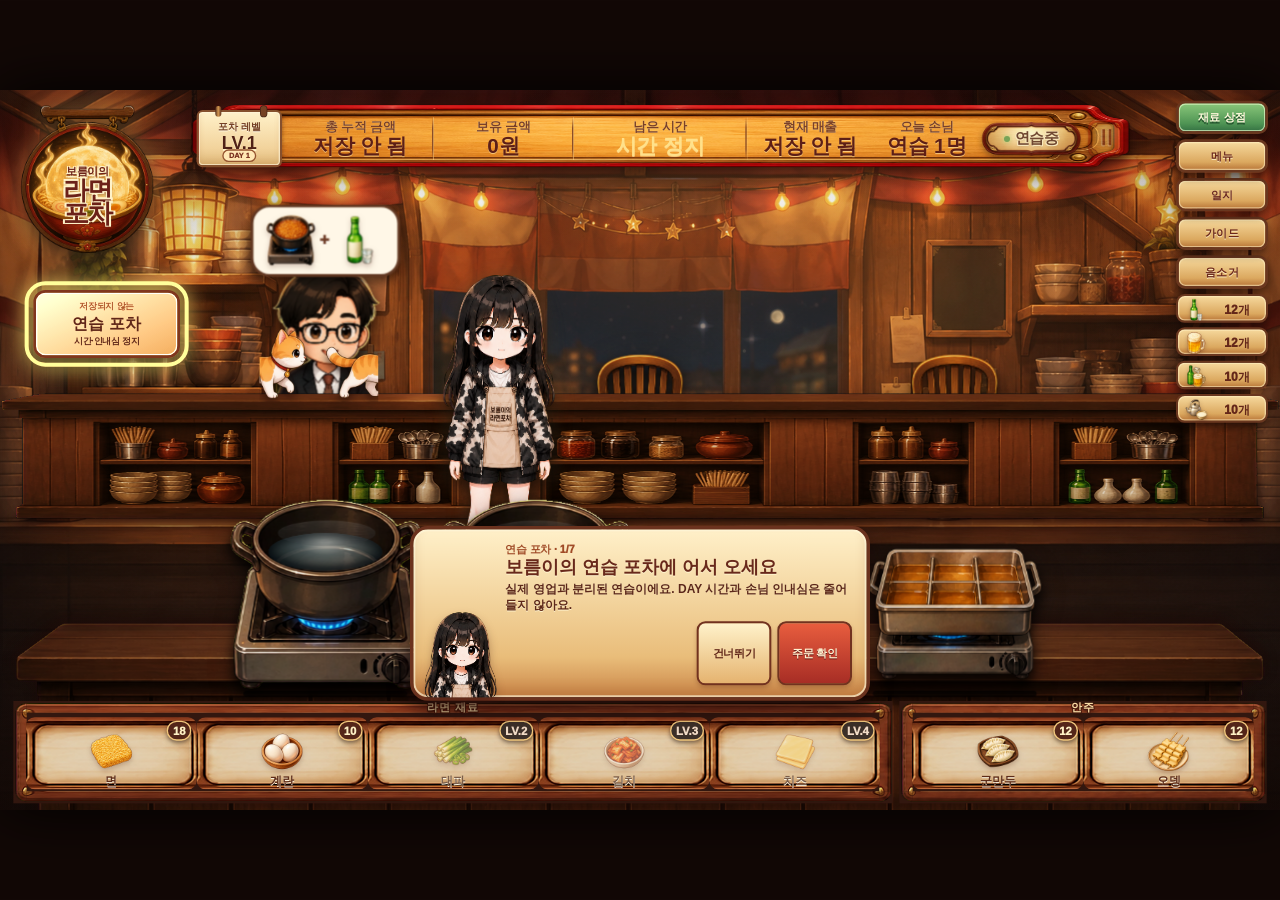
<file: index.html>
<!doctype html><html lang="ko" data-boot="loading"><head><meta charset="utf-8"><meta name="viewport" content="width=device-width,initial-scale=1,maximum-scale=1,viewport-fit=cover,user-scalable=no"><meta name="theme-color" content="#180c09"><meta name="mobile-web-app-capable" content="yes"><meta name="apple-mobile-web-app-capable" content="yes"><meta name="apple-mobile-web-app-status-bar-style" content="black-translucent"><meta name="apple-mobile-web-app-title" content="보름이의 라면포차"><meta name="format-detection" content="telephone=no"><title>보름이의 라면포차 V0.26.9</title><link rel="manifest" href="app.webmanifest"><link rel="apple-touch-icon" sizes="180x180" href="assets/pwa/icon-180.png?v=0269"><link rel="stylesheet" href="style.css"><link rel="stylesheet" href="character-layout.css"><link rel="stylesheet" href="pwa-v024.css?v=0827b"><link rel="stylesheet" href="experience-v024.css?v=0825a"><link rel="stylesheet" href="mobile-v024.css?v=0825a"><link rel="stylesheet" href="story-v024.css?v=0825a"></head>
<body><div id="bootLoading" class="boot-loading" role="status" aria-live="polite" aria-label="게임 데이터 불러오는 중"><div class="boot-card"><i class="boot-sign" aria-hidden="true"></i><small>보름이의 라면포차</small><h1>따뜻한 포차를 준비하고 있어요</h1><p id="bootMessage">게임 데이터와 저장 기록을 확인하는 중...</p><div class="boot-progress" aria-hidden="true"><i id="bootProgress"></i></div><b id="bootPercent">0%</b></div></div><aside id="updateBanner" class="update-banner" role="status" aria-live="polite" hidden><span><small>새 포차 소식</small><strong>새 버전 준비가 끝났어요</strong></span><button id="applyUpdateButton" type="button">지금 적용</button><button id="dismissUpdateButton" class="update-later" type="button" aria-label="나중에 적용">×</button></aside><style>.guest-slot>img{width:76px;height:185px;max-width:none;object-fit:cover;object-position:left center}</style><link rel="stylesheet" href="art-v012.css?v=0818a"><link rel="stylesheet" href="environment-v012.css"><link rel="stylesheet" href="resolution-v012.css?v=0805m"><link rel="stylesheet" href="cozy-level1.css?v=0817a"><link rel="stylesheet" href="effects-v016.css?v=0817a"><link rel="stylesheet" href="tutorial-v017.css?v=0817a"><link rel="stylesheet" href="expansion-v018.css?v=0818a"><link rel="stylesheet" href="endless-v0181.css?v=0818b"><link rel="stylesheet" href="progression-v019.css?v=0819b"><link rel="stylesheet" href="takeout-v020.css?v=0820a"><div id="viewport"><main id="stage" data-stall-level="1" data-growth-level="1" data-day-digits="1" data-audio="on" data-tutorial="false">
  <div class="night"><i class="moon"></i><i class="stars"></i><i class="city"></i></div><div class="stall"><i class="roof"></i><i class="lamps"></i><i class="backwall"></i><i class="service-floor"></i><i class="service-table"></i><i class="table-decor decor-left"></i><i class="table-decor decor-right"></i><i class="counter"></i></div><i class="shelf-foreground-fix" aria-hidden="true"></i><i class="kitchen-worktable" aria-hidden="true"></i>
  <header class="hud"><div class="stall-hud"><small>포차 레벨</small><b>LV.<span id="stallLevel">1</span></b><em>DAY <span id="dayNumber">1</span></em></div><div><small>총 누적 금액</small><b id="goalAmount">0원</b></div><div><small>보유 금액</small><b id="walletGold">0원</b></div><div class="clock"><small>남은 시간</small><b id="time">01:30</b><i><span id="timeFill"></span></i></div><div><small>현재 매출</small><b id="sales">0원</b></div><div><small>오늘 손님</small><b id="guestCount">0명</b></div><button id="startButton" class="start" aria-label="영업 시작"><strong>영업 시작</strong></button><button id="pauseButton" aria-label="일시정지">Ⅱ</button></header>
  <button id="quickSupplyButton" class="quick-supply-button" type="button" aria-label="영업 중 재료 상점 열기">재료 상점</button>
  <button id="soundButton" class="sound-button" type="button" aria-label="소리 끄기" aria-pressed="true"><span aria-hidden="true">음소거</span></button>
  <aside id="drinkStockRail" class="drink-stock-rail" aria-label="뽀미 자동 주류 서빙 재고"></aside>
  <button id="helpButton" class="help-button" type="button" aria-label="게임 도움말">가이드</button>
  <button id="journalButton" class="journal-button" type="button" aria-label="포차 일지 열기"><span>일지</span><b id="journalBadge" hidden>0</b></button>
  <button id="recipeButton" class="recipe-button" type="button" aria-label="메뉴와 레시피 수첩 열기">메뉴</button>
  <aside class="sign"><small>보름이의</small><strong>라면<br>포차</strong></aside>
  <section id="guestRow" class="guest-row"></section><i class="guest-counter-front" aria-hidden="true"></i><section id="guestMealLayer" class="guest-meal-layer" aria-label="손님 식사 상차림"></section>
  <aside id="storyWhisper" class="story-whisper" aria-live="polite" aria-atomic="true" hidden><span id="storyWhisperPortrait" class="story-whisper-portrait" aria-hidden="true"></span><span class="story-whisper-copy"><small id="storyWhisperMeta">첫 인사</small><strong id="storyWhisperName">손님</strong><p id="storyWhisperText"></p></span><button id="closeStoryWhisperButton" class="story-whisper-close" type="button" aria-label="손님 대화 닫기">○</button></aside>
  <section class="characters"><div id="boreumi" class="boreumi-sprite" data-mode="idle" data-pose="idle" role="img" aria-label="라면포차 주인 보름이"></div><div id="boreumiText"></div></section>
  <div id="ppomiPerch" class="ppomi-perch pose-sleep" aria-label="손님 테이블 위의 뽀미"><span class="ppomi-sprite" role="img" aria-label="뽀미"></span><i aria-hidden="true">Zzz</i></div>
  <aside id="takeoutBoard" class="takeout-board" aria-label="포장 주문판" hidden><header><strong>포장 주문</strong><span id="takeoutQueue">0/0</span></header><div id="takeoutOrders" class="takeout-orders"></div></aside>
  <section id="completionPass" class="completion-pass" aria-label="완성 음식 보관대" hidden><h3>완성대</h3><div id="passSlots" class="pass-slots"></div></section>
  <section id="cookLeft" class="cook-zone left-zone"></section><section id="cookRight" class="cook-zone right-zone"></section>
  <div id="atmosphereLayer" class="atmosphere-layer" aria-hidden="true"><i></i><i></i><i></i></div><div id="fxLayer" class="fx-layer" aria-hidden="true"></div>
  <section class="dock" aria-label="라면 재료, 주류와 안주 진열대"></section>
  <div id="toast"></div>
  <div id="tutorialPath" class="tutorial-path hidden" aria-hidden="true"><i></i></div>
  <section id="tutorialCoach" class="tutorial-coach hidden" role="dialog" aria-live="polite" aria-labelledby="tutorialTitle">
    <div class="tutorial-portrait" aria-hidden="true"></div>
    <div class="tutorial-copy"><small id="tutorialStep">처음 오셨군요!</small><h2 id="tutorialTitle">보름이의 포차에 어서 오세요</h2><p id="tutorialText">실제 조작을 따라 하며 첫 주문을 완성해볼게요.</p></div>
    <div class="tutorial-actions"><button id="tutorialSkipButton" type="button">건너뛰기</button><button id="tutorialActionButton" class="hidden" type="button">계속하기</button></div>
  </section>
  <aside id="tutorialStageBadge" class="tutorial-stage-badge" aria-label="튜토리얼 연습 포차" hidden><small>저장되지 않는</small><strong>연습 포차</strong><span>시간·인내심 정지</span></aside>
  <div id="helpOverlay" class="help-overlay hidden" role="dialog" aria-modal="true" aria-labelledby="helpTitle">
    <section class="help-panel"><header><small>보름이의 조리 수첩</small><h2 id="helpTitle">게임 방법</h2></header><div class="help-grid">
      <article><b>1</b><strong>주문 확인</strong><p>손님 말풍선에서 음식과 주류를 확인해요.</p></article>
      <article><b>2</b><strong>재료·토핑</strong><p>면을 먼저 넣고 계란·대파·김치·치즈를 조리 중 냄비에 넣어요.</p></article>
      <article><b>3</b><strong>서빙</strong><p>완성 음식은 손님에게 놓고, 주류는 뽀미가 손님 앞을 지날 때 자동으로 전해요.</p></article>
      <article><b>4</b><strong>즉시 폐기</strong><p>완성 음식이나 탄 음식은 짧게 눌러 바로 치워요.</p></article>
      <article class="takeout-help"><b>5</b><strong>포장·완성대</strong><p>LV.2부터 포장 주문, LV.3부터 완성 음식 보관대를 사용할 수 있어요.</p></article>
    </div><section class="mobile-care" aria-label="모바일 데이터 관리"><div class="mobile-care-status"><p>오프라인 저장 <span id="offlineCacheStatus">확인 중</span></p><p>저장 기록 <span id="saveRecoveryStatus">정상</span></p></div><div class="mobile-care-actions"><button id="checkUpdateButton" type="button">업데이트 확인</button><button id="exportSaveButton" type="button">저장 백업</button><button id="importSaveButton" type="button">백업 불러오기</button><input id="importSaveInput" type="file" accept="application/json,.json" hidden></div></section><footer><button id="restartTutorialButton" type="button">단계별 안내 다시 보기</button><button id="closeHelpButton" type="button">닫기</button></footer></section>
  </div>
  <div id="journalOverlay" class="journal-overlay hidden" role="dialog" aria-modal="true" aria-labelledby="journalTitle">
    <section class="journal-panel">
      <header class="journal-heading"><div><small>하루하루 쌓이는 손님 이야기</small><h2 id="journalTitle">보름이의 포차 일지</h2></div><div class="journal-summary"><span>만난 손님 <b id="journalKnownCount">0/3</b></span><span>단골 <b id="journalRegularCount">0명</b></span><span>이야기 <b id="journalStoryCount">0개</b></span></div><button id="closeJournalButton" type="button" aria-label="포차 일지 닫기">×</button></header>
      <div class="journal-body">
        <section class="regular-book" aria-label="손님 단골 기록"><header><h3>손님 수첩</h3><p>방문과 식사가 쌓이면 새로운 이야기가 열려요.</p></header><div id="regularGrid" class="regular-grid"></div></section>
        <section class="story-book" aria-label="해금된 손님 이야기"><header><div><small>지난 이야기</small><h3 id="journalStoryTitle">모든 손님의 이야기</h3></div><button id="journalAllButton" type="button">전체 보기</button></header><div id="storyEntries" class="story-entries"></div></section>
      </div>
    </section>
  </div>
  <div id="recipeOverlay" class="recipe-overlay hidden" role="dialog" aria-modal="true" aria-labelledby="recipeTitle">
    <section class="recipe-panel">
      <header><div><small>재료 조합과 해금 조건</small><h2 id="recipeTitle">메뉴·레시피 수첩</h2></div><p>해금 메뉴 <b id="recipeKnownCount">0/0</b></p><button id="closeRecipeButton" type="button" aria-label="메뉴 수첩 닫기">×</button></header>
      <div id="recipeSections" class="recipe-sections"></div>
    </section>
  </div>
  <aside id="menuUnlockNotice" class="menu-unlock-notice hidden" role="status" aria-live="polite"><small>새 메뉴 해금!</small><img id="menuUnlockArt" alt=""><div><strong id="menuUnlockName"></strong><span id="menuUnlockRecipe"></span></div><button id="closeMenuUnlockButton" type="button" aria-label="새 메뉴 알림 닫기">×</button></aside>
  <div id="settlementOverlay" class="management-overlay hidden" role="dialog" aria-modal="true" aria-labelledby="settlementTitle">
    <section class="management-panel">
      <header class="management-heading"><div><small>보름이의 영업일지</small><h2 id="settlementTitle">DAY <span id="settlementDay">1</span> 정산</h2></div><p id="settlementResult">오늘도 수고했어요</p><button id="closeSettlementButton" class="settlement-close" type="button" aria-label="영업 현황판 닫기">×</button></header>
      <div class="management-body">
        <section class="settlement-column" aria-label="영업 정산 결과">
          <div class="summary-grid">
            <article><small>총 누적 매출</small><b id="summaryGoal">0원</b></article>
            <article><small>오늘 매출</small><b id="summarySales">0원</b></article>
            <article><small>완료 주문</small><b id="summaryServed">0건</b></article>
            <article><small>놓친 손님</small><b id="summaryMissed">0명</b></article>
            <article><small>폐기 음식</small><b id="summaryWaste">0개</b></article>
            <article><small>만족도</small><b id="summaryRating">-</b></article>
          </div>
          <div class="reward-board">
            <h3>오늘의 보상</h3>
            <p><span>영업 중 반영 매출</span><b id="rewardSales">+0원</b></p>
            <p><span>친절 보너스</span><b id="rewardService">+0원</b></p>
            <p><span>놓친 포장 차감</span><b id="rewardTakeoutPenalty">-0원</b></p>
            <strong><span>오늘 총 수익</span><b id="rewardTotal">+0원</b></strong>
          </div>
          <div class="growth-board"><span>포차 LV.<b id="summaryStallLevel">1</b></span><i><em id="growthFill"></em></i><small id="growthText">다음 확장 준비 중</small></div>
          <div id="storyRecap" class="story-recap" hidden><span>오늘 새로 기록된 이야기</span><strong id="storyRecapText"></strong></div>
        </section>
        <section class="upgrade-column" aria-label="영업 준비 상점">
          <div class="shop-heading"><div><small>다음 영업 준비</small><h3>재료·조리도구·포차 성장</h3></div><p>보유 금액 <b id="shopGold">0원</b></p></div>
          <section class="supply-shop" aria-label="재료 보충 상점"><div><small>재료 상점</small><strong id="supplySummary">재고를 확인하고 있어요</strong></div><span><button id="openSupplyShopButton" type="button">개별 구매</button><button id="restockButton" type="button">재료 가득 보충</button></span></section>
          <div id="upgradeList" class="upgrade-list"></div>
        </section>
      </div>
      <footer class="management-actions"><button id="resetProgressButton" type="button">진행 초기화</button><button id="settlementJournalButton" type="button">포차 일지</button><button id="nextDayButton" type="button">다음 날 영업 시작</button></footer>
    </section>
  </div>
  <div id="supplyShopOverlay" class="supply-shop-overlay hidden" role="dialog" aria-modal="true" aria-labelledby="supplyShopTitle">
    <section class="supply-shop-panel"><header><div><small>필요한 만큼 골라서 보충</small><h2 id="supplyShopTitle">재료 상점</h2></div><p>보유 <b id="supplyShopGold">0원</b></p><button id="closeSupplyShopButton" type="button" aria-label="재료 상점 닫기">×</button></header><div id="supplyShopList" class="supply-shop-list"></div><footer><button id="supplyShopRestockAll" type="button">열린 재료 전체 보충</button></footer></section>
  </div>
  <div id="pauseOverlay" class="pause-journal-overlay hidden" role="dialog" aria-modal="true" aria-labelledby="pauseJournalTitle">
    <section class="pause-journal-panel">
      <header class="pause-journal-heading"><div><small>보름이의 영업일지</small><h2 id="pauseJournalTitle">DAY <span id="pauseJournalDay">1</span> 영업 중</h2></div><p>잠시 쉬어가도 괜찮아요</p></header>
      <div class="pause-journal-body">
        <div class="pause-journal-grid">
          <article><small>총 누적 매출</small><b id="pauseJournalCumulative">0원</b></article>
          <article><small>오늘 매출</small><b id="pauseJournalSales">0원</b></article>
          <article><small>보유 금액</small><b id="pauseJournalGold">0원</b></article>
          <article><small>오늘 손님</small><b id="pauseJournalGuests">0명</b></article>
          <article><small>완료 주문</small><b id="pauseJournalServed">0건</b></article>
          <article><small>포장 완료</small><b id="pauseJournalTakeout">0건</b></article>
        </div>
        <p class="pause-journal-note">영업은 완전히 멈춰 있어요. 주문과 조리는 이 화면을 닫을 때까지 그대로 기다립니다.</p>
      </div>
      <footer class="pause-journal-actions"><button id="resumeButton" type="button">계속 하기</button></footer>
    </section>
  </div>
  <aside id="devTools" class="dev-tools" aria-label="개발 도구" hidden>
    <button id="devToggle" class="dev-toggle" type="button" aria-expanded="true">DEV</button>
    <section class="dev-panel">
      <header><div><small>실제 저장과 분리됨</small><strong>개발 도구</strong></div><span id="devState">DAY 1 · LV.1</span></header>
      <div class="dev-grid">
        <button type="button" data-dev-action="day-prev">DAY −1</button><button type="button" data-dev-action="day-next">DAY +1</button>
        <button type="button" data-dev-action="day-10">DAY +10</button><button type="button" data-dev-action="day-100">DAY 100</button>
        <button type="button" data-dev-action="level-prev">포차 LV −1</button><button type="button" data-dev-action="level-next">포차 LV +1</button>
        <button type="button" data-dev-action="level-max">최대 포차</button><button type="button" data-dev-action="stations-max">조리도구 최대</button>
        <button type="button" data-dev-action="gold">보유금 +100만</button><button type="button" data-dev-action="stock">재료 가득</button>
        <button type="button" data-dev-action="finish">영업 즉시 종료</button><button type="button" data-dev-action="reset">개발 저장 초기화</button>
      </div>
    </section>
  </aside><link rel="stylesheet" href="readability-v025.css?v=0825f"><link rel="stylesheet" href="dev-tools-v0251.css?v=0825a"><link rel="stylesheet" href="menu-v026.css?v=0826c"><link rel="stylesheet" href="patch-v0261.css?v=0827b"><link rel="stylesheet" href="patch-v0262.css?v=0828a"><link rel="stylesheet" href="patch-v0263.css?v=0813e"><link rel="stylesheet" href="patch-v0264.css?v=0814c"><link rel="stylesheet" href="patch-v0265.css?v=0814b"><link rel="stylesheet" href="patch-v0266.css?v=0814g"><link rel="stylesheet" href="patch-v0267.css?v=0814a"><link rel="stylesheet" href="patch-v0268.css?v=0814a"><link rel="stylesheet" href="patch-v0269.css?v=0814d">
</main></div><div id="dragGhost" aria-hidden="true"><img alt="드래그 중인 재료"><span></span></div><script src="boot-v0269.js?v=0814d"></script><script src="pwa-v0269.js?v=0814d"></script><script src="script-v0269.js?v=0814d"></script></body></html>
</file>
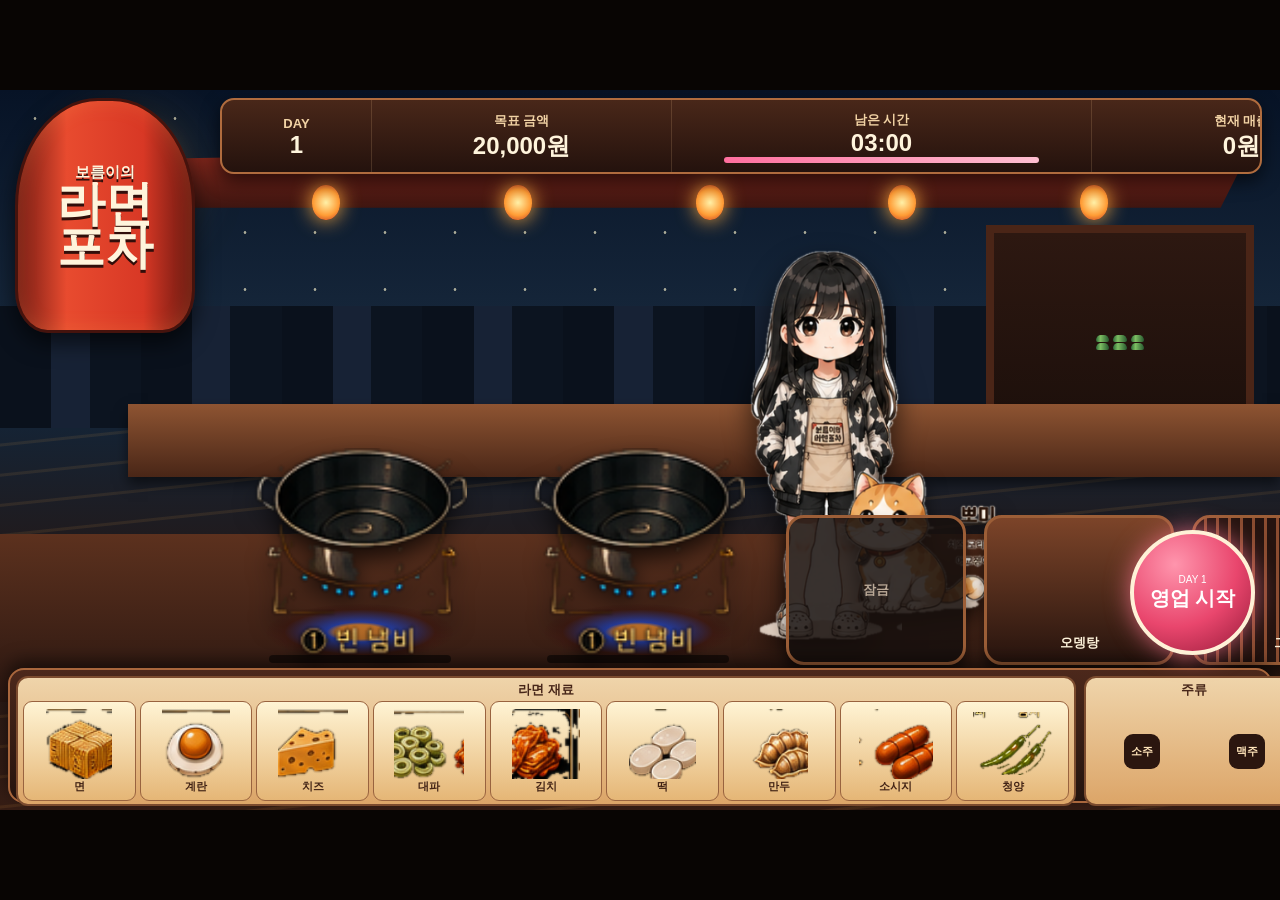
<file: Boreumi-Ramen_V0.09.1/index.html>
<!doctype html>
<html lang="ko">
<head>
<meta charset="utf-8">
<meta name="viewport" content="width=device-width,initial-scale=1,viewport-fit=cover,user-scalable=no">
<meta name="theme-color" content="#170b08">
<title>보름이의 라면포차 V0.09.1</title>
<link rel="stylesheet" href="./style.css">
</head>
<body>
<div id="viewport"><main id="game">
  <div class="sky"><div class="moon"></div><div class="stars"></div></div>
  <div class="city"></div>
  <div class="river"></div>
  <div class="pocha">
    <div class="roof"></div>
    <div class="lanterns"><i></i><i></i><i></i><i></i><i></i></div>
    <div class="back-shelf">
      <span></span><span></span><span></span><span></span><span></span><span></span>
    </div>
    <div class="counter-back"></div>
    <div class="counter-front"></div>
  </div>

  <header class="hud">
    <div class="hud-cell"><small>DAY</small><b>1</b></div>
    <div class="hud-cell goal"><small>목표 금액</small><b>20,000원</b></div>
    <div class="hud-cell time"><small>남은 시간</small><b id="time">03:00</b><div class="timebar"><span id="timeFill"></span></div></div>
    <div class="hud-cell"><small>현재 매출</small><b id="sales">0원</b></div>
    <div class="hud-cell"><small>오늘 손님</small><b id="guestCount">0명</b></div>
    <button id="pauseButton" class="round-button" aria-label="일시정지">Ⅱ</button>
  </header>

  <aside class="title-sign"><small>보름이의</small><strong>라면<br>포차</strong></aside>

  <section class="seats">
    <article class="seat" data-seat="0">
      <div class="order-bubble"><div class="order-icons"></div></div>
      <img class="guest" alt="">
      <div class="patience"><span></span></div>
    </article>
    <article class="seat" data-seat="1">
      <div class="order-bubble"><div class="order-icons"></div></div>
      <img class="guest" alt="">
      <div class="patience"><span></span></div>
    </article>
    <article class="seat" data-seat="2">
      <div class="order-bubble"><div class="order-icons"></div></div>
      <img class="guest" alt="">
      <div class="patience"><span></span></div>
    </article>
  </section>

  <section class="characters">
    <div class="boreumi-wrap">
      <img class="boreumi" src="./assets/characters/boreumi.png" alt="보름이">
      <div id="boreumiBubble" class="boreumi-bubble"></div>
    </div>
    <img class="ppomi" src="./assets/characters/ppomi.png" alt="뽀미">
  </section>

  <section class="cookline" aria-label="조리대">
    <button class="pot-zone" data-pot="pot1" type="button">
      <span class="flame"></span>
      <img class="pot-image" src="./assets/foods/stage_empty.png" alt="냄비 1">
      <div class="cook-progress"><span></span></div>
    </button>
    <button class="pot-zone" data-pot="pot2" type="button">
      <span class="flame"></span>
      <img class="pot-image" src="./assets/foods/stage_empty.png" alt="냄비 2">
      <div class="cook-progress"><span></span></div>
    </button>
    <div class="locked-tool">잠금</div>
    <div class="oden-tool"><span>오뎅탕</span></div>
    <div class="grill-tool"><span>그릴</span></div>
  </section>

  <section class="dock">
    <div class="dock-group ramen-items">
      <h2>라면 재료</h2>
      <div class="items">
        <button class="item" data-key="noodle"><img src="./assets/foods/noodle.png" alt="면"><span>면</span></button>
        <button class="item" data-key="egg"><img src="./assets/foods/egg.png" alt="계란"><span>계란</span></button>
        <button class="item" data-key="cheese"><img src="./assets/foods/cheese.png" alt="치즈"><span>치즈</span></button>
        <button class="item" data-key="greenOnion"><img src="./assets/foods/greenOnion.png" alt="대파"><span>대파</span></button>
        <button class="item" data-key="kimchi"><img src="./assets/foods/kimchi.png" alt="김치"><span>김치</span></button>
        <button class="item" data-key="riceCake"><img src="./assets/foods/riceCake.png" alt="떡"><span>떡</span></button>
        <button class="item" data-key="dumpling"><img src="./assets/foods/dumpling.png" alt="만두"><span>만두</span></button>
        <button class="item" data-key="sausage"><img src="./assets/foods/sausage.png" alt="소시지"><span>소시지</span></button>
        <button class="item" data-key="chili"><img src="./assets/foods/chili.png" alt="청양고추"><span>청양</span></button>
      </div>
    </div>
    <div class="dock-group drinks">
      <h2>주류</h2>
      <div class="drink-icons"><span>소주</span><span>맥주</span></div>
    </div>
    <div class="dock-group sides">
      <h2>안주</h2>
      <div class="side-icons"><span>김치전</span><span>계란말이</span><span>군만두</span></div>
    </div>
  </section>

  <button id="startButton" class="start-button"><small>DAY 1</small><strong>영업 시작</strong></button>
  <div id="toast" class="toast"></div>
  <div id="dragGhost" class="drag-ghost"><img alt=""><span></span></div>
  <div id="pauseOverlay" class="overlay hidden"><div class="modal"><h2>일시정지</h2><button id="resumeButton">계속하기</button></div></div>
  <div class="rotate"><div>↻</div><b>가로 모드로 돌려주세요</b></div>
</main></div>
<script src="./script.js"></script>
</body>
</html>
</file>
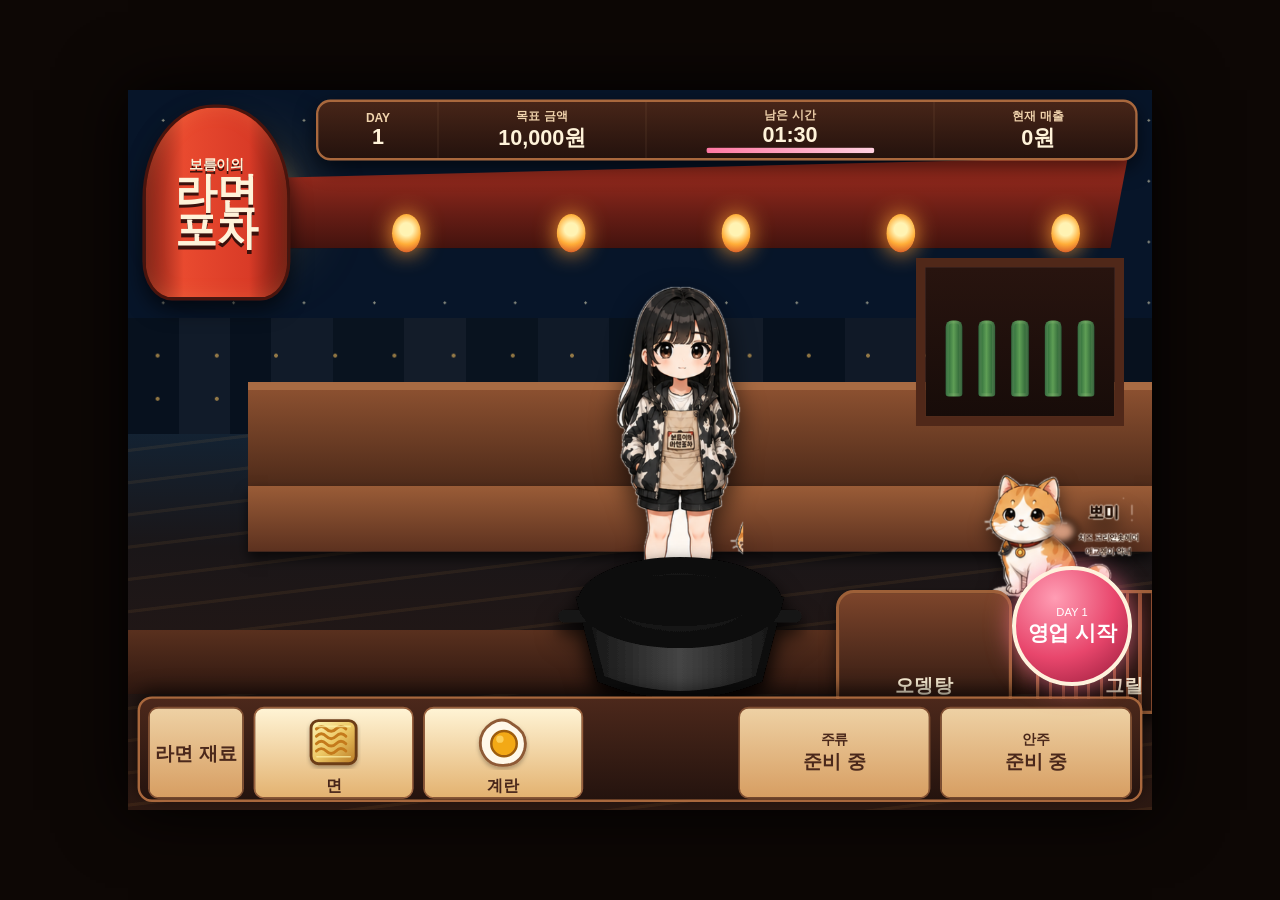
<file: Boreumi-Ramen_V0.10/index.html>
<!doctype html>
<html lang="ko">
<head>
<meta charset="utf-8">
<meta name="viewport" content="width=device-width,initial-scale=1,viewport-fit=cover,user-scalable=no">
<meta name="theme-color" content="#160b08">
<title>보름이의 라면포차 V0.10</title>
<link rel="stylesheet" href="./style.css">
</head>
<body>
<div id="viewport">
  <main id="stage">
    <div class="night-sky">
      <div class="moon"></div>
      <div class="starfield"></div>
      <div class="cityline"></div>
      <div class="riverline"></div>
    </div>

    <div class="stall">
      <div class="awning"></div>
      <div class="lantern-line"><i></i><i></i><i></i><i></i><i></i></div>
      <div class="wood-wall"></div>
      <div class="shelf">
        <span></span><span></span><span></span><span></span><span></span>
      </div>
      <div class="guest-counter"></div>
      <div class="cook-counter"></div>
    </div>

    <header class="hud">
      <div><small>DAY</small><strong>1</strong></div>
      <div><small>목표 금액</small><strong>10,000원</strong></div>
      <div class="time-cell"><small>남은 시간</small><strong id="time">01:30</strong><i><b id="timeFill"></b></i></div>
      <div><small>현재 매출</small><strong id="sales">0원</strong></div>
      <div><small>오늘 손님</small><strong id="guestCount">0명</strong></div>
      <button id="pauseButton" aria-label="일시정지">Ⅱ</button>
    </header>

    <aside class="sign">
      <small>보름이의</small>
      <strong>라면<br>포차</strong>
    </aside>

    <section class="guest-area">
      <div class="order-bubble" id="orderBubble">
        <img src="./assets/foods/ramen_egg.svg" alt="계란라면">
      </div>
      <img id="guest" class="guest" src="./assets/customers/office.png" alt="손님">
      <div class="patience"><span id="patienceFill"></span></div>
    </section>

    <section class="characters">
      <img class="boreumi" src="./assets/characters/boreumi.png" alt="보름이">
      <img class="ppomi" src="./assets/characters/ppomi.png" alt="뽀미">
      <div id="boreumiText" class="boreumi-text"></div>
    </section>

    <section class="cook-area">
      <button id="pot" class="pot" type="button" aria-label="냄비">
        <span class="flame"></span>
        <img id="potImage" src="./assets/foods/pot_empty.svg" alt="빈 냄비">
        <div class="progress"><span id="cookFill"></span></div>
      </button>
      <div class="tool oden">오뎅탕</div>
      <div class="tool grill">그릴</div>
    </section>

    <section class="dock">
      <div class="dock-title">라면 재료</div>
      <button class="ingredient" data-key="noodle">
        <img src="./assets/foods/noodle.svg" alt="면"><span>면</span>
      </button>
      <button class="ingredient" data-key="egg">
        <img src="./assets/foods/egg.svg" alt="계란"><span>계란</span>
      </button>
      <div class="dock-spacer"></div>
      <div class="mini-panel"><small>주류</small><b>준비 중</b></div>
      <div class="mini-panel"><small>안주</small><b>준비 중</b></div>
    </section>

    <button id="startButton" class="start-button"><small>DAY 1</small><strong>영업 시작</strong></button>

    <div id="toast" class="toast"></div>
    <div id="dragGhost" class="drag-ghost"><img alt=""><span></span></div>

    <div id="pauseOverlay" class="overlay hidden">
      <div class="pause-card">
        <h2>일시정지</h2>
        <button id="resumeButton">계속하기</button>
      </div>
    </div>
  </main>
</div>

<div class="rotate-message">가로 모드로 돌려주세요</div>
<script src="./script.js"></script>
</body>
</html>
</file>
<file: style.css>
*{box-sizing:border-box;-webkit-tap-highlight-color:transparent}html,body{margin:0;width:100%;height:100%;overflow:hidden;background:#0b0605;touch-action:none;overscroll-behavior:none;font-family:-apple-system,BlinkMacSystemFont,"Apple SD Gothic Neo","Noto Sans KR",sans-serif}button{font:inherit}#viewport{position:fixed;inset:0;width:100vw;height:100dvh;display:flex;align-items:center;justify-content:center;padding:env(safe-area-inset-top) env(safe-area-inset-right) env(safe-area-inset-bottom) env(safe-area-inset-left)}#stage{position:relative;width:1600px;height:780px;flex:none;overflow:hidden;color:#fff4da;background:#19100c;transform-origin:center;box-shadow:0 0 90px #000}.night{position:absolute;inset:0;background:linear-gradient(#07152a 0 43%,#173047 58%,#31170f)}.stars{position:absolute;inset:0;background-image:radial-gradient(circle,#fff5c8 0 1.4px,transparent 2px);background-size:91px 69px;opacity:.62}.moon{position:absolute;left:65px;top:82px;width:88px;height:88px;border-radius:50%;background:radial-gradient(circle at 38% 35%,#fff 0 28%,#f9d780 58%,#c9933c);box-shadow:0 0 50px #ffd37caa}.city{position:absolute;left:0;right:0;top:290px;height:155px;background:repeating-linear-gradient(90deg,#07101d 0 42px,#101b29 42px 83px);opacity:.86}.stall{position:absolute;inset:65px 0 110px}.roof{position:absolute;left:135px;right:12px;top:0;height:106px;background:linear-gradient(#b53624,#651a13);clip-path:polygon(1% 22%,100% 0,98% 100%,0 100%);filter:drop-shadow(0 18px 18px #0008)}.lamps{position:absolute;z-index:2;left:270px;right:75px;top:76px;height:48px;background:radial-gradient(circle,#fff6be 0 11px,#ee7030 12px 19px,transparent 20px);background-size:230px 48px;filter:drop-shadow(0 0 13px #ff9b43)}.backwall{position:absolute;left:135px;right:0;top:210px;height:265px;background:linear-gradient(90deg,#5a2e1d,#895033 48%,#4c271a);box-shadow:inset 0 28px 55px #0006}.counter{position:absolute;left:0;right:0;top:450px;height:135px;background:linear-gradient(#9d603a 0 20px,#5b301f 21px 100%);box-shadow:0 -15px 35px #0008,inset 0 4px #d18a58}.hud{position:absolute;z-index:70;left:215px;right:16px;top:10px;height:67px;display:grid;grid-template-columns:130px 235px 330px 240px 205px 65px;background:linear-gradient(#4d291c,#26130e);border:3px solid #b27648;border-radius:17px;overflow:hidden;box-shadow:0 8px 25px #000a}.hud>div{display:flex;flex-direction:column;align-items:center;justify-content:center;border-right:1px solid #e2ba8430}.hud small{font-size:13px;color:#eecfa6;font-weight:800}.hud b{font-size:23px}.clock i{width:190px;height:6px;background:#ffffff24;border-radius:9px;overflow:hidden}.clock span{display:block;width:100%;height:100%;background:#ff769b}#pauseButton{border:0;background:#d94168;color:white;font-size:28px;font-weight:900}.sign{position:absolute;z-index:60;left:16px;top:14px;width:175px;height:205px;border-radius:48% 48% 18% 18%;display:flex;flex-direction:column;align-items:center;justify-content:center;text-align:center;background:linear-gradient(90deg,#741d15,#e94a30 30%,#cf3525 72%,#65150f);border:4px solid #45110d;box-shadow:0 12px 25px #0009,inset 0 0 25px #ffcf6a30;text-shadow:0 4px #40110d}.sign small{font-weight:900}.sign strong{font-size:45px;line-height:.92}.guest-row{position:absolute;z-index:12;left:255px;right:210px;top:82px;height:270px;display:grid;grid-template-columns:repeat(3,1fr);gap:28px}.guest-slot{position:relative;min-width:0}.guest-slot .bubble{position:absolute;z-index:4;left:50%;top:0;transform:translateX(-50%);width:170px;height:88px;border-radius:24px;background:#fff7e7;border:4px solid #623822;box-shadow:0 8px 18px #0007;display:flex;align-items:center;justify-content:center;opacity:.3}.bubble:after{content:"";position:absolute;bottom:-16px;border:16px solid transparent;border-top-color:#fff7e7}.bubble img{width:120px;height:72px;object-fit:contain}.guest-slot>img{position:absolute;left:50%;bottom:10px;transform:translateX(-50%);height:185px;max-width:190px;object-fit:contain;filter:drop-shadow(0 12px 12px #000a)}.guest-slot:nth-child(2)>img{filter:hue-rotate(35deg) drop-shadow(0 12px 12px #000a)}.guest-slot:nth-child(3)>img{filter:hue-rotate(-38deg) saturate(.8) drop-shadow(0 12px 12px #000a)}.guest-slot .patience{position:absolute;left:35px;right:35px;bottom:0;height:9px;border-radius:8px;background:#fff3dc;border:2px solid #4d291b;overflow:hidden}.patience i{display:block;width:100%;height:100%;background:#82d24d}.characters{position:absolute;z-index:31;left:530px;top:280px;width:580px;height:335px;pointer-events:none}.characters #boreumi{position:absolute;left:130px;bottom:0;height:330px;filter:drop-shadow(0 14px 18px #000b);transition:left .08s cubic-bezier(.2,.9,.3,1),top .08s;transform-origin:50% 100%}.characters #boreumi.action{animation:act .48s ease}.characters #boreumi.teleport{animation:blink .18s ease}.characters .ppomi{position:absolute;right:0;bottom:8px;height:125px;filter:drop-shadow(0 10px 12px #000a);animation:float 2.7s ease-in-out infinite}#boreumiText{position:absolute;left:340px;top:80px;padding:9px 14px;border-radius:18px;background:#fff5df;border:3px solid #653823;color:#4b281b;font-size:16px;font-weight:900;opacity:0;white-space:nowrap;box-shadow:0 8px 14px #0005}#boreumiText.show{opacity:1}@keyframes act{35%{transform:translateY(-12px) rotate(-4deg)}70%{transform:rotate(5deg)}}@keyframes blink{50%{opacity:.2;filter:drop-shadow(0 0 30px #ffe894) brightness(1.7)}}@keyframes float{50%{transform:translateY(-5px) rotate(2deg)}}.cook-zone{position:absolute;z-index:42;display:grid;gap:12px}.left-zone{left:25px;top:340px;width:470px;grid-template-columns:repeat(3,1fr)}.right-zone{right:28px;top:330px;width:430px;grid-template-columns:repeat(2,1fr)}.appliance{position:relative;height:145px;border:0;background:transparent;color:#fff;touch-action:none}.appliance .art{position:absolute;inset:12px 3px 8px;border:4px solid #a9683d;border-radius:22px;background:linear-gradient(#38201a,#160c09);box-shadow:0 14px 20px #000a,inset 0 5px 13px #ffffff10;display:flex;align-items:center;justify-content:center;font-size:58px}.appliance.pot .art img{width:145px;height:110px;object-fit:contain;filter:drop-shadow(0 10px 8px #000b)}.appliance.grill .art{background:repeating-linear-gradient(90deg,#21110d 0 10px,#8f5333 10px 14px)}.appliance.oden{grid-column:1/-1;height:105px}.appliance.oden .art{background:linear-gradient(#6e3b27,#26130e);font-size:42px}.appliance label{position:absolute;z-index:3;left:50%;top:0;transform:translateX(-50%);padding:3px 10px;border-radius:10px;background:#5d321f;border:2px solid #bc7b4b;font-size:14px;font-weight:900;white-space:nowrap}.appliance .bar{position:absolute;z-index:4;left:20px;right:20px;bottom:4px;height:7px;background:#000a;border-radius:8px;overflow:hidden}.bar i{display:block;width:0;height:100%;background:linear-gradient(90deg,#65dc59,#ffe15b,#ff5d47)}.appliance.ready .art{filter:drop-shadow(0 0 18px #ffe35d);animation:ready .7s infinite}.appliance.burnt .art{filter:grayscale(.7) brightness(.6)}.appliance.drop-over .art{outline:6px solid #ffe56d;filter:drop-shadow(0 0 22px #ffe56d)}@keyframes ready{50%{transform:translateY(-4px)}}.dock{position:absolute;z-index:80;left:10px;right:10px;bottom:8px;height:106px;border:3px solid #ae7046;border-radius:18px;background:linear-gradient(#4b281c,#24120d);box-shadow:0 -8px 24px #000a;display:grid;grid-template-columns:115px repeat(4,170px) 1fr;gap:10px;padding:8px}.dock-label,.dock-tip{border:2px solid #8b5738;border-radius:13px;background:linear-gradient(#efd3a8,#d49b60);color:#4b281b;display:flex;flex-direction:column;align-items:center;justify-content:center;font-weight:900}.ingredient{border:2px solid #95603e;border-radius:13px;background:linear-gradient(#fff5d9,#e0ae6c);color:#48271a;font-weight:900;display:flex;align-items:center;justify-content:center;gap:8px;touch-action:none}.ingredient img{width:82px;height:66px;object-fit:contain;pointer-events:none}.ingredient span{font-size:18px}.pictogram i{font-style:normal;font-size:47px}.dock-tip{text-align:center;font-size:15px}.start{position:absolute;z-index:90;right:25px;bottom:123px;width:125px;height:125px;border-radius:50%;border:5px solid #fff2df;background:radial-gradient(circle at 35% 25%,#ff9fb7,#df4169 56%,#941936);color:white;display:flex;flex-direction:column;align-items:center;justify-content:center;box-shadow:0 0 35px #ff7b9ca8}.start strong{font-size:23px}#toast{position:absolute;z-index:120;left:50%;bottom:122px;transform:translate(-50%,12px);padding:10px 17px;border-radius:999px;background:#1b0d09e8;border:2px solid #e7c58a77;font-weight:900;opacity:0;transition:.2s}#toast.show{opacity:1;transform:translate(-50%,0)}#dragGhost{position:fixed;z-index:9999;left:0;top:0;pointer-events:none;opacity:0;transform:translate(-50%,-50%);padding:7px 10px;border:2px solid #754328;border-radius:12px;background:#fff1d2ed;color:#402116;font-size:24px;font-weight:900}#dragGhost.show{opacity:1}.overlay{position:absolute;z-index:200;inset:0;background:#090504c8;display:grid;place-items:center}.overlay.hidden{display:none}.overlay>div{padding:30px 55px;border-radius:24px;background:#402217;border:4px solid #b57346;text-align:center}.overlay button{padding:11px 23px;border:0;border-radius:12px;background:#df4169;color:white;font-weight:900}.rotate{display:none;position:fixed;z-index:10000;inset:0;background:#160b08;color:white;place-items:center;font-size:24px;font-weight:900}@media(orientation:portrait){.rotate{display:grid}}@media(max-height:500px) and (orientation:landscape){#dragGhost{font-size:18px;padding:4px 7px}}
</file>
<file: character-layout.css>
/* V0.12 수정 레이아웃
   손님 3명 + 뽀미 / 보름이 이동선 / 조리기구 6개 / 재료창 */

/* 맨 위: 손님 세 명. 오른쪽 끝은 뽀미 자리로 비운다. */
.guest-row{
  left:220px;
  right:225px;
  top:78px;
  height:205px;
  gap:36px;
}
.guest-slot>img{height:135px!important}
.guest-slot .bubble{width:150px;height:68px}
.bubble img{width:100px;height:55px}

/* 뽀미는 손님과 같은 줄의 오른쪽 고정 좌석에서 포즈만 바뀐다. */
.ppomi-perch{
  position:absolute;
  z-index:35;
  left:1415px;
  top:145px;
  width:145px;
  height:140px;
  pointer-events:none;
  transform-origin:50% 100%;
}
.ppomi-perch img{
  position:absolute;
  left:0;
  bottom:0;
  width:140px;
  height:125px;
  object-fit:contain;
  filter:drop-shadow(0 10px 12px #000a);
  transform-origin:50% 100%;
}
.ppomi-perch i{
  position:absolute;
  z-index:2;
  right:-4px;
  top:0;
  padding:4px 8px;
  border-radius:13px;
  background:#fff4dd;
  border:2px solid #75452c;
  color:#59301f;
  font-size:15px;
  font-weight:900;
  font-style:normal;
  opacity:0;
}

/* 가운데: 보름이가 높이 변화 없이 좌우로 순간이동하는 전용 통로. */
.characters{
  left:0;
  top:290px;
  width:1600px;
  height:175px;
  z-index:41;
  overflow:visible;
}
.characters::before{
  content:"";
  position:absolute;
  z-index:-1;
  left:35px;
  right:35px;
  bottom:12px;
  border-bottom:3px dashed #e9b46f55;
}
.characters #boreumi{
  left:700px;
  bottom:0;
  height:175px;
}
#boreumiText{left:880px;top:30px}

/* 그 아래: 냄비 3개, 그릴 2개, 오뎅바 1개를 같은 높이의 한 줄로 배치. */
.cook-zone{top:465px;height:150px;gap:14px}
.left-zone{
  left:20px;
  width:755px;
  grid-template-columns:repeat(3,1fr);
}
.right-zone{
  left:789px;
  right:20px;
  width:auto;
  grid-template-columns:repeat(3,1fr);
}
.appliance,.appliance.oden{height:150px}
.appliance.oden{grid-column:auto}
.appliance .art{font-size:50px}
.appliance.pot .art img{width:180px;height:120px}

/* 맨 아래 재료창은 기존 모바일 터치 영역을 유지한다. */
.dock{bottom:8px;height:106px}
.start{right:24px;top:325px;bottom:auto;width:112px;height:112px}

.ppomi-perch.pose-sleep img{animation:ppomiSleep 2.2s ease-in-out infinite}
.ppomi-perch.pose-sleep i{opacity:1;animation:ppomiZ 1.5s ease-in-out infinite}
.ppomi-perch.pose-groom img{animation:ppomiGroom .75s ease-in-out 4}
.ppomi-perch.pose-groom i{opacity:1}
.ppomi-perch.pose-groom i::after{content:" 반짝"}
.ppomi-perch.pose-wave img{animation:ppomiWave .42s ease-in-out 7}
.ppomi-perch.pose-wave i{opacity:1}
.ppomi-perch.pose-wave i::after{content:" 안녕!"}
@keyframes ppomiSleep{50%{transform:scaleY(.94) rotate(-2deg)}}
@keyframes ppomiZ{50%{transform:translateY(-7px);opacity:.55}}
@keyframes ppomiGroom{25%{transform:rotate(-4deg)}75%{transform:rotate(5deg) scale(1.02)}}
@keyframes ppomiWave{25%{transform:rotate(-5deg)}75%{transform:rotate(7deg)}}
</file>
<file: pwa-v024.css>
/* V0.24: iPhone PWA shell with stable visual-viewport and CSS landscape fallback handling. */
:root{
  color-scheme:dark;
  --pwa-safe-top:env(safe-area-inset-top,0px);
  --pwa-safe-right:env(safe-area-inset-right,0px);
  --pwa-safe-bottom:env(safe-area-inset-bottom,0px);
  --pwa-safe-left:env(safe-area-inset-left,0px);
  --app-landscape-width:100dvw;
  --app-landscape-height:100dvh
}
html{
  position:fixed;
  inset:0;
  width:100%;
  height:100%;
  overflow:hidden;
  background:#120806
}
html,body{
  min-width:100%;
  min-height:100%;
  overscroll-behavior:none;
  -webkit-user-select:none;
  user-select:none
}
body{
  position:fixed;
  inset:0;
  width:100%;
  height:100%;
  margin:0;
  padding:0;
  overflow:hidden;
  background:#120806;
  -webkit-touch-callout:none;
  transform-origin:top left
}
#viewport{
  width:100vw;
  width:100dvw;
  height:100vh;
  height:100dvh;
  padding-top:max(0px,var(--pwa-safe-top));
  padding-right:max(0px,var(--pwa-safe-right));
  padding-bottom:max(0px,var(--pwa-safe-bottom));
  padding-left:max(0px,var(--pwa-safe-left))
}
.rotate{display:none!important}

/* When iOS keeps a web app in portrait, rotate the whole logical game surface.
   Holding the phone horizontally now shows a full-size landscape game instead of a tiny letterboxed stage. */
html[data-force-landscape="true"] body{
  position:absolute;
  width:var(--app-landscape-width);
  height:var(--app-landscape-height);
  min-width:0;
  min-height:0;
  transform:rotate(90deg) translateY(-100%)
}
html[data-force-landscape="true"] #viewport{
  width:100%;
  height:100%;
  padding-top:max(0px,var(--pwa-safe-right));
  padding-right:max(0px,var(--pwa-safe-bottom));
  padding-bottom:max(0px,var(--pwa-safe-left));
  padding-left:max(0px,var(--pwa-safe-top))
}
html[data-force-landscape="true"] .tutorial-path{display:none!important}

@media (display-mode:fullscreen),(display-mode:standalone){
  html,body,#viewport{background:#0b0504}
  #viewport{
    padding-right:max(4px,var(--pwa-safe-right));
    padding-left:max(4px,var(--pwa-safe-left))
  }
}
@media (orientation:landscape) and (max-height:500px){
  #viewport{align-items:center;justify-content:center}
}
</file>
<file: experience-v024.css>
/* V0.24: optimized resource loading screen and isolated tutorial practice stage. */
.boot-loading{
  position:fixed;
  z-index:30000;
  inset:0;
  display:grid;
  place-items:center;
  padding:max(22px,var(--pwa-safe-top)) max(28px,var(--pwa-safe-right)) max(22px,var(--pwa-safe-bottom)) max(28px,var(--pwa-safe-left));
  background:
    radial-gradient(circle at 50% 44%,#a9512444 0,transparent 38%),
    linear-gradient(160deg,#1e0d09,#090403 72%);
  opacity:1;
  visibility:visible;
  transition:opacity .42s ease,visibility .42s ease
}
html[data-boot="ready"] .boot-loading{opacity:0;visibility:hidden;pointer-events:none}
.boot-card{
  width:min(680px,82vw);
  padding:30px 44px 34px;
  border:4px solid #7b351d;
  border-radius:28px;
  background:linear-gradient(165deg,#5f2919f2,#2b120df5 72%);
  box-shadow:inset 0 0 0 3px #e4a65b,inset 0 0 34px #160806,0 24px 55px #000c;
  text-align:center;
  color:#ffefce
}
.boot-sign{
  display:block;
  width:126px;
  height:126px;
  margin:-86px auto 14px;
  background:url("assets/pwa/icon-512.png") center/contain no-repeat;
  filter:drop-shadow(0 10px 14px #000a)
}
.boot-card small{font-size:18px;font-weight:900;color:#f4bd73;letter-spacing:.04em}
.boot-card h1{margin:7px 0 12px;font-size:30px;letter-spacing:-.04em}
.boot-card p{min-height:26px;margin:0 0 15px;font-size:18px;font-weight:800;color:#ffe2ad}
.boot-progress{height:16px;border:3px solid #32130c;border-radius:99px;background:#170805;overflow:hidden;box-shadow:inset 0 2px 6px #000}
.boot-progress i{display:block;width:0;height:100%;border-radius:99px;background:linear-gradient(90deg,#dc5936,#ffbd5e 64%,#fff0a1);box-shadow:0 0 14px #ffbd5e;transition:width .24s ease}
.boot-card>b{display:block;margin-top:8px;font-size:16px;color:#ffd58f}

.tutorial-stage-badge{
  position:absolute;
  z-index:92;
  left:calc(50% - 910px);
  top:300px;
  width:220px;
  padding:12px 14px;
  border:4px solid #71301b;
  border-radius:18px;
  background:linear-gradient(155deg,#fff0c9,#d99b54);
  box-shadow:inset 0 0 0 2px #fff8df,0 9px 20px #0009;
  color:#552316;
  text-align:center
}
.tutorial-stage-badge[hidden]{display:none!important}
.tutorial-stage-badge small,.tutorial-stage-badge span{display:block;font-weight:800}
.tutorial-stage-badge small{font-size:13px;color:#9b4e28}
.tutorial-stage-badge strong{display:block;margin:1px 0;font-size:24px}
.tutorial-stage-badge span{font-size:13px}
#stage[data-tutorial="true"] .hud{box-shadow:0 0 0 5px #f7c76977,0 8px 25px #000a}
#stage[data-tutorial="true"] .takeout-board,#stage[data-tutorial="true"] .completion-pass{display:none!important}
#stage[data-tutorial="true"] #pauseButton{opacity:.4;pointer-events:none}
#stage[data-tutorial="true"] .clock i{display:none}
#stage[data-tutorial="true"] .hud .clock b{color:#ffe18a}

@media(max-height:500px){
  .boot-card{width:min(620px,78vw);padding:20px 34px 23px}
  .boot-sign{width:92px;height:92px;margin:-58px auto 7px}
  .boot-card h1{font-size:24px;margin:4px 0 7px}
  .boot-card p{font-size:15px;margin-bottom:9px}
}
</file>
<file: mobile-v024.css>
/* V0.24: mobile touch comfort, update UI and save recovery controls. */
button,.ingredient,.appliance,.pass-slot,.guest-slot.active{
  -webkit-tap-highlight-color:transparent;
  touch-action:manipulation
}
.ingredient,.appliance,.pass-slot{touch-action:none}

.help-button,.sound-button,.journal-button{isolation:isolate}
.help-button::before,.sound-button::before,.journal-button::before{
  content:"";
  position:absolute;
  z-index:-1;
  inset:-34px;
  border-radius:32px
}

.update-banner{
  position:fixed;
  z-index:31000;
  left:50%;
  top:max(14px,var(--pwa-safe-top));
  transform:translateX(-50%);
  min-width:min(620px,88vw);
  display:flex;
  align-items:center;
  justify-content:center;
  gap:18px;
  padding:14px 18px;
  border:3px solid #d99950;
  border-radius:18px;
  background:linear-gradient(165deg,#5b291bfa,#2a110dfa);
  box-shadow:inset 0 0 0 2px #ffe1a35c,0 12px 32px #000b;
  color:#ffedc8
}
.update-banner[hidden]{display:none!important}
.update-banner span{display:flex;flex-direction:column;line-height:1.25}
.update-banner small{font-size:13px;color:#f2bc75;font-weight:900}
.update-banner strong{font-size:18px}
.update-banner button{
  min-height:44px;
  padding:8px 17px;
  border:2px solid #71321f;
  border-radius:12px;
  background:linear-gradient(#fff0be,#e0a45e);
  color:#5b2418;
  font-weight:950
}
.update-banner .update-later{min-width:44px;padding:8px;background:#3b1b14;color:#f4d6aa}

.mobile-care{
  display:grid;
  grid-template-columns:1fr auto;
  gap:20px;
  align-items:center;
  margin-top:20px;
  padding:16px 20px;
  border:3px solid #85502f;
  border-radius:18px;
  background:#5128174f;
  box-shadow:inset 0 0 0 2px #fff0c24a
}
.mobile-care-status{display:grid;grid-template-columns:repeat(2,minmax(0,1fr));gap:7px 18px}
.mobile-care-status p{display:flex;justify-content:space-between;gap:16px;margin:0;font-size:15px;font-weight:850}
.mobile-care-status span{color:#fff0c8}
.mobile-care-actions{display:flex;gap:8px}
.mobile-care-actions button{
  min-width:138px;
  min-height:120px;
  padding:9px 13px;
  border:3px solid #71321f;
  border-radius:12px;
  background:linear-gradient(#fff1c5,#dfa45e);
  color:#5c2518;
  font-weight:950
}
.tutorial-actions button,.help-panel footer button{min-height:96px}
.mobile-care-actions button:disabled{filter:grayscale(.8);opacity:.55}

#startButton.first-day-ready{animation:firstDayReady 1.05s ease-in-out infinite alternate}
@keyframes firstDayReady{to{filter:brightness(1.18);box-shadow:0 0 0 7px #ffe39d55,0 0 32px #ffc65d}}

html[data-force-landscape="true"] .update-banner{
  top:max(14px,var(--pwa-safe-left))
}

@media(max-height:500px){
  .update-banner{min-width:min(600px,82vw);padding:9px 13px;gap:11px}
  .update-banner strong{font-size:15px}
  .update-banner button{min-height:36px;padding:6px 12px}
  .mobile-care{margin-top:13px;padding:10px 14px;gap:12px}
  .mobile-care-actions button{min-width:120px;min-height:120px;padding:6px 9px}
}

@media(prefers-reduced-motion:reduce){
  #startButton.first-day-ready{animation:none;filter:brightness(1.13)}
}
</file>
<file: story-v024.css>
@import url("readability-v025.css?v=0825b");
/* V0.24: 손님과의 관계가 쌓이는 비차단 대화와 포차 일지. */
#stage .journal-button{
  position:absolute;z-index:74;top:127px;
  right:max(412px,calc((100% - 1920px)/2 + 412px));
  width:92px;height:54px;padding:0 12px;border:4px solid #69371f;border-radius:14px;
  background:linear-gradient(180deg,#f6d99d,#dba85f 72%,#b87538);color:#6c281b;
  box-shadow:inset 0 0 0 2px #fff0c58f,0 7px 12px #1809068f;
  display:grid;place-items:center;font-size:19px;font-weight:950;text-shadow:0 1px #fff0c5;
}
#stage .journal-button:active{transform:translateY(2px);box-shadow:inset 0 0 0 2px #fff0c58f,0 4px 7px #1809068f}
#stage .journal-button b{position:absolute;right:-9px;top:-10px;min-width:29px;height:29px;padding:0 6px;display:grid;place-items:center;border:3px solid #fff0c5;border-radius:99px;background:#d94936;color:#fff;font-size:14px;text-shadow:none;box-shadow:0 4px 8px #250b0788}
#stage .journal-button b[hidden]{display:none}

#stage[data-growth-level="2"] .journal-button,
#stage[data-growth-level="3"] .journal-button{
  top:185px;right:max(210px,calc((100% - 1920px)/2 + 210px));
}

#stage .story-whisper{
  position:absolute;z-index:118;left:var(--whisper-x,50%);top:430px;transform:translate(-50%,10px);
  width:590px;min-height:112px;padding:13px 22px 13px 118px;
  border:5px solid #6a351f;border-radius:28px;
  background:linear-gradient(180deg,#fff1ca 0,#edc180 72%,#cf874a 100%);
  box-shadow:inset 0 0 0 3px #fff9dfaa,0 15px 27px #1807059e;
  color:#542619;opacity:0;pointer-events:none;transition:opacity .22s,transform .22s;
}
#stage .story-whisper[hidden]{display:block;visibility:hidden}
#stage .story-whisper.show{opacity:1;visibility:visible;transform:translate(-50%,0)}
#stage .story-whisper::before{content:"";position:absolute;left:64px;top:-17px;width:28px;height:28px;border-left:5px solid #6a351f;border-top:5px solid #6a351f;background:#fff1ca;transform:rotate(45deg)}
#stage .story-whisper.episode{border-color:#a44d2f;background:linear-gradient(180deg,#fff5cf,#efb866 72%,#d36b3c);box-shadow:inset 0 0 0 3px #fff9dfcc,0 0 25px #ffd15c8c,0 15px 27px #1807059e}
#stage .story-whisper-portrait{position:absolute;left:19px;bottom:9px;width:88px;height:105px;background-position:center top;background-size:contain;background-repeat:no-repeat;filter:drop-shadow(0 6px 6px #3a140d6b)}
#stage .story-whisper-copy{display:block}
#stage .story-whisper-copy small{display:block;color:#9b4a29;font-size:15px;font-weight:950}
#stage .story-whisper-copy strong{display:block;margin:1px 0 2px;font-size:22px;line-height:1.1}
#stage .story-whisper-copy p{margin:0;font-size:18px;line-height:1.35;font-weight:760}

#stage .journal-overlay{
  position:absolute;z-index:370;inset:0;display:grid;place-items:center;padding:55px 80px;
  background:radial-gradient(circle at 50% 42%,#56301fc7,#100706f2 74%);backdrop-filter:blur(6px);
}
#stage .journal-overlay.hidden{display:none}
#stage .journal-panel{
  width:min(1660px,calc(100% - 80px));height:930px;padding:28px 32px 32px;
  border:8px solid #582718;border-radius:36px;
  background:linear-gradient(90deg,#d79551 0 49.65%,#9a512f 49.8% 50.2%,#e0aa66 50.35% 100%);
  box-shadow:inset 0 0 0 4px #ffe8b18c,inset 0 -25px 40px #6b2c1d4a,0 28px 62px #090302df;color:#562719;
}
#stage .journal-heading{height:105px;display:flex;align-items:center;gap:30px;padding:0 14px 19px;border-bottom:4px solid #7d3d2680}
#stage .journal-heading>div:first-child{min-width:390px}
#stage .journal-heading small{font-size:17px;font-weight:900;color:#8a3e25}
#stage .journal-heading h2{margin:2px 0 0;font-size:39px;line-height:1}
#stage .journal-summary{display:flex;align-items:center;justify-content:center;gap:16px;flex:1}
#stage .journal-summary span{min-width:160px;padding:12px 15px;border:3px solid #8a4a2c;border-radius:16px;background:#f9deb0d4;text-align:center;font-size:16px;font-weight:850;box-shadow:inset 0 0 0 2px #fff7d7}
#stage .journal-summary b{display:block;margin-top:2px;color:#8b2d20;font-size:23px}
#stage #closeJournalButton{width:74px;height:64px;border:4px solid #74331f;border-radius:17px;background:linear-gradient(#ef744e,#b83b2f);color:#fff2d3;font-size:39px;line-height:1;font-weight:950;box-shadow:inset 0 0 0 2px #ffd8a066,0 7px 10px #45160e55}
#stage .journal-body{height:calc(100% - 105px);display:grid;grid-template-columns:1fr 1fr;gap:34px;padding-top:24px}
#stage .regular-book,#stage .story-book{min-width:0;min-height:0;padding:18px 20px;border:4px solid #81472b;border-radius:25px;background:#f8dfb7e8;box-shadow:inset 0 0 0 3px #fff7dc,inset 0 -15px 23px #9b542535}
#stage .regular-book>header,#stage .story-book>header{height:67px;display:flex;align-items:center;justify-content:space-between;gap:18px;padding:0 5px 13px;border-bottom:3px dashed #a5653d8c}
#stage .regular-book h3,#stage .story-book h3{margin:0;font-size:28px}
#stage .regular-book p{margin:4px 0 0;font-size:18px;font-weight:750;color:#825038}
#stage .regular-grid{height:calc(100% - 67px);padding:15px 5px 5px;display:grid;grid-template-columns:1fr;grid-auto-rows:160px;gap:12px;overflow-y:auto;overscroll-behavior:contain;touch-action:pan-y;scrollbar-color:#a35d38 #edd0a1}
#stage .regular-card{position:relative;min-width:0;padding:14px 16px 14px 126px;border:3px solid #9c5c39;border-radius:18px;background:linear-gradient(145deg,#fff2d2,#eac38b);color:#5c2b1c;text-align:left;box-shadow:inset 0 0 0 2px #fffaf0,0 5px 8px #66311b35}
#stage .regular-card[aria-pressed="true"]{border-color:#bd4b34;background:linear-gradient(145deg,#fff2c2,#eba35f);box-shadow:inset 0 0 0 3px #fff4c6,0 0 0 4px #b44a3266,0 7px 10px #66311b45}
#stage .regular-card.unmet{filter:saturate(.55);color:#766154}
#stage .regular-card .regular-portrait{position:absolute;left:12px;bottom:6px;width:105px;height:145px;display:grid;place-items:center;background-position:center top;background-size:contain;background-repeat:no-repeat;filter:drop-shadow(0 5px 5px #4a20156e)}
#stage .regular-card.unmet .regular-portrait{filter:grayscale(1) brightness(.35);opacity:.52}
#stage .regular-card.unmet .regular-portrait::after{content:"?";width:70px;height:70px;display:grid;place-items:center;border:5px solid #7d604e;border-radius:50%;background:#d7c4a8;color:#624b3c;font-size:43px;font-weight:950}
#stage .regular-card small{display:block;color:#9d4a2c;font-size:16px;font-weight:950}
#stage .regular-card strong{display:block;margin:1px 0 4px;white-space:nowrap;overflow:hidden;text-overflow:ellipsis;font-size:24px}
#stage .regular-card p{margin:0;font-size:17px;line-height:1.32;font-weight:750}
#stage .regular-card em{display:block;margin-top:5px;color:#a03b2c;font-size:16px;font-style:normal;font-weight:900}
#stage .story-book>header small{display:block;color:#995137;font-size:14px;font-weight:900}
#stage #journalAllButton{min-width:116px;height:52px;border:3px solid #794027;border-radius:14px;background:linear-gradient(#fff1c7,#dfa961);color:#602a1c;font-size:16px;font-weight:950}
#stage .story-entries{height:calc(100% - 67px);padding:15px 5px 5px;overflow-y:auto;overscroll-behavior:contain;touch-action:pan-y;scrollbar-color:#a35d38 #edd0a1}
#stage .story-entry{position:relative;margin-bottom:13px;padding:18px 20px 17px 104px;border:3px solid #a0613c;border-radius:19px;background:linear-gradient(145deg,#fff1cd,#eac088);box-shadow:inset 0 0 0 2px #fff9e7,0 5px 8px #66311b2f}
#stage .story-entry .entry-portrait{position:absolute;left:12px;bottom:9px;width:82px;height:108px;background-position:center top;background-size:contain;background-repeat:no-repeat;filter:drop-shadow(0 4px 4px #4a20154d)}
#stage .story-entry small{display:flex;justify-content:space-between;gap:12px;color:#9a4d2f;font-size:16px;font-weight:900}
#stage .story-entry strong{display:block;margin:3px 0 4px;font-size:24px}
#stage .story-entry p{margin:0;font-size:18px;line-height:1.42;font-weight:740}
#stage .story-empty{height:100%;display:grid;place-items:center;text-align:center;color:#89583e;font-size:23px;font-weight:850;line-height:1.55}

#stage .story-recap{margin-top:12px;padding:11px 15px;border:3px solid #9f5934;border-radius:15px;background:linear-gradient(90deg,#fff1be,#eeb668);color:#6b2f20;box-shadow:inset 0 0 0 2px #fff7d4}
#stage .story-recap span{display:block;font-size:13px;font-weight:900;color:#a3482d}
#stage .story-recap strong{display:block;margin-top:2px;font-size:16px;white-space:nowrap;overflow:hidden;text-overflow:ellipsis}
#stage .management-actions #settlementJournalButton{background:linear-gradient(#f4d28e,#d39149);color:#642b1d}

@media(max-height:500px) and (orientation:landscape){
  #stage .story-whisper-copy p{font-size:17px}
}
</file>
<file: art-v012.css>
/* V0.12 정식 아트 시스템 */
.guest-art{position:absolute;left:50%;bottom:10px;transform:translateX(-50%);width:155px;height:155px;background-size:contain;background-position:center bottom;background-repeat:no-repeat;filter:drop-shadow(0 12px 11px #000b)}
.guest-art.customer-0{background-image:url("assets/art-v012/customer-office.webp")}.guest-art.customer-1{background-image:url("assets/art-v012/customer-rider.webp")}.guest-art.customer-2{background-image:url("assets/art-v012/customer-student.webp")}.guest-art.customer-3{background-image:url("assets/art-v012/customer-baker.webp")}
.guest-slot::after{content:"";position:absolute;left:25%;right:25%;bottom:4px;height:12px;border-radius:50%;background:#15090699;filter:blur(7px);z-index:-1}
.characters{background:radial-gradient(ellipse at 50% 100%,#d58a5033 0,transparent 34%),linear-gradient(180deg,transparent,#1c0c0740);box-shadow:inset 0 16px 24px #0002}
.characters #boreumi.boreumi-sprite{position:absolute;background-repeat:no-repeat;filter:drop-shadow(0 13px 12px #000b);transition:left .08s cubic-bezier(.2,.9,.3,1);transform-origin:50% 100%}
.characters #boreumi.boreumi-sprite[data-mode="idle"]{width:205px;height:235px;bottom:-2px;background-size:contain;background-position:center bottom;filter:drop-shadow(0 15px 11px #000c) drop-shadow(0 0 8px #f3ad5b26)}
.characters #boreumi.boreumi-sprite[data-mode="cooking"]{width:280px;height:245px;bottom:0;background-size:contain;background-position:center bottom;filter:drop-shadow(0 14px 13px #000d)}
.characters #boreumi.boreumi-sprite[data-mode="serving"]{width:260px;height:300px;bottom:8px;background-size:contain;background-position:center bottom;filter:drop-shadow(0 15px 12px #000d)}
.boreumi-sprite[data-pose="idle"]{background-image:url("assets/art-v012/boreumi-idle-v3.webp")}.boreumi-sprite[data-pose="serve"]{background-image:url("assets/art-v012/boreumi-serve-back-v3.webp")}.boreumi-sprite[data-pose="noodle"]{background-image:url("assets/art-v012/boreumi-cook-noodle-v3.webp")}.boreumi-sprite[data-pose="egg"]{background-image:url("assets/art-v012/boreumi-cook-egg-v3.webp")}.boreumi-sprite[data-pose="grill"]{background-image:url("assets/art-v012/boreumi-cook-grill-v3.webp")}.boreumi-sprite[data-pose="oden"]{background-image:url("assets/art-v012/boreumi-cook-oden-v3.webp")}
.ppomi-perch .ppomi-sprite{position:absolute;left:0;bottom:0;width:145px;height:130px;background-size:contain;background-position:center bottom;background-repeat:no-repeat;filter:drop-shadow(0 10px 11px #000a);transform-origin:50% 100%}
.ppomi-perch.pose-sleep .ppomi-sprite{background-image:url("assets/art-v012/ppomi-sleep.webp");animation:ppomiSleep 2.2s ease-in-out infinite}.ppomi-perch.pose-groom .ppomi-sprite{background-image:url("assets/art-v012/ppomi-groom.webp");animation:ppomiGroom .75s ease-in-out 4}.ppomi-perch.pose-wave .ppomi-sprite{background-image:url("assets/art-v012/ppomi-wave.webp");animation:ppomiWave .42s ease-in-out 7}
.kitchen-sprite{display:block;width:100%;height:100%;background-size:contain;background-position:center;background-repeat:no-repeat;filter:drop-shadow(0 10px 8px #000c)}
.sprite-pot{position:relative;isolation:isolate;background-image:url("assets/art-v012/kitchen-pot.webp")}.sprite-pot::before{content:"";position:absolute;z-index:1;left:22%;top:21%;width:56%;height:18%;border-radius:50%;background:radial-gradient(ellipse at 50% 24%,rgba(225,235,230,.8) 0 5%,rgba(118,145,151,.66) 32%,rgba(45,70,77,.54) 68%,rgba(7,15,20,.24) 100%);box-shadow:inset 0 7px 10px #050b1099,inset 0 -6px 8px #07131bbb,0 3px 4px #03060988;opacity:.82;pointer-events:none}.sprite-pot::after{content:"";position:absolute;z-index:2;left:21%;top:-2%;width:58%;height:46%;background:url("assets/art-v012/water-surface-v1.webp") center/100% 100% no-repeat;opacity:.22;filter:saturate(.3) brightness(.58) contrast(.86);pointer-events:none}.sprite-grill{background-image:url("assets/art-v012/kitchen-grill.webp")}.sprite-oden{width:91%;margin:0 auto;background-image:url("assets/art-v012/kitchen-oden-v3.webp")}.sprite-cooking-ramen,.sprite-cooking-ramen-egg,.sprite-cooking-ramen-scallion,.sprite-cooking-ramen-kimchi,.sprite-cooking-ramen-cheese{position:relative;background-image:url("assets/art-v0261/cooking-ramen-plain-no-scallion-v1.webp")}.sprite-cooking-ramen-egg::after,.sprite-cooking-ramen-scallion::after,.sprite-cooking-ramen-kimchi::after,.sprite-cooking-ramen-cheese::after{content:"";position:absolute;z-index:3;left:30%;top:12%;width:40%;height:43%;background-position:center;background-size:contain;background-repeat:no-repeat;filter:drop-shadow(0 4px 5px #561d1188)}.sprite-cooking-ramen-egg::after{background-image:url("assets/art-v012/ingredient-egg-v4.webp")}.sprite-cooking-ramen-scallion::after{background-image:url("assets/art-v025/ingredient-scallion-v1.webp")}.sprite-cooking-ramen-kimchi::after{background-image:url("assets/art-v025/ingredient-kimchi-v1.webp")}.sprite-cooking-ramen-cheese::after{background-image:url("assets/art-v025/ingredient-cheese-v1.webp")}.sprite-cooking-dumpling{background-image:url("assets/art-v012/cooking-dumpling.webp")}.sprite-cooking-oden,.sprite-oden-warm{background-image:url("assets/art-v012/cooking-oden-v2.webp")}.sprite-ramen-plain{background-image:url("assets/art-v0261/food-ramen-plain-no-scallion-v1.webp")}.sprite-ramen-egg{background-image:url("assets/art-v012/food-ramen-v2.webp")}.sprite-ramen-scallion{background-image:url("assets/art-v025/food-ramen-scallion-v1.webp")}.sprite-ramen-kimchi{background-image:url("assets/art-v025/food-ramen-kimchi-v1.webp")}.sprite-ramen-cheese{background-image:url("assets/art-v025/food-ramen-cheese-v1.webp")}.sprite-dumpling{background-image:url("assets/art-v012/food-dumpling-v2.webp")}.sprite-oden-food{background-image:url("assets/art-v012/food-oden.webp")}
.appliance .art,.appliance.grill .art,.appliance.oden .art{background:linear-gradient(180deg,#382019dd,#160c09f0);overflow:visible}
.appliance .art::after{content:"";position:absolute;left:12%;right:12%;bottom:5px;height:15px;border-radius:50%;background:#090403aa;filter:blur(8px);z-index:-1}
.appliance.ready .kitchen-sprite{filter:drop-shadow(0 0 16px #ffe979) drop-shadow(0 10px 8px #000b)}
.appliance.cooking .art{box-shadow:0 14px 20px #000a,inset 0 5px 18px #ffb55a20,0 0 18px #ffad5533}
.guest-row{filter:drop-shadow(0 5px 18px #0005)}.cook-zone{filter:drop-shadow(0 8px 16px #0005)}

/* 빈 좌석 → 손님 입장 상태 */
.guest-seat{position:absolute;left:50%;bottom:7px;transform:translateX(-50%);width:94px;height:145px;background:url("assets/art-v012/guest-chair.webp") center bottom/contain no-repeat;filter:drop-shadow(0 9px 9px #000a);opacity:.88;transition:opacity .25s}
.guest-slot .guest-art,.guest-slot .bubble,.guest-slot .patience{opacity:0;visibility:hidden;transition:opacity .24s,transform .24s}
.guest-slot .guest-art{transform:translateX(-50%) translateY(12px)}
.guest-slot.active .guest-seat{opacity:.16}
.guest-slot.active .guest-art,.guest-slot.active .bubble,.guest-slot.active .patience{opacity:1;visibility:visible}
.guest-slot.active .guest-art{transform:translateX(-50%) translateY(0)}
.guest-slot.arriving .guest-art{animation:guestArrive .38s ease-out}
.guest-slot.drop-over .guest-art{filter:drop-shadow(0 0 15px #ffe66d) drop-shadow(0 12px 11px #000b)}
.guest-slot.drop-over .bubble{outline:5px solid #ffe66d}
.guest-slot.serving .bubble{transform:translateX(-50%) scale(.94);opacity:.72}
@keyframes guestArrive{from{opacity:0;transform:translateX(-50%) translateY(20px) scale(.92)}to{opacity:1;transform:translateX(-50%) translateY(0) scale(1)}}

/* 모든 드래그 미리보기는 텍스트/이모지가 아닌 실제 일러스트 */
#dragGhost{width:84px;height:84px;padding:6px;border-radius:18px;display:block;background:#fff4dbe8}
#dragGhost img{display:block;width:100%;height:100%;object-fit:contain;filter:drop-shadow(0 6px 6px #0006)}
#dragGhost span{display:none}
#dragGhost.food-drag{width:116px;height:96px;background:#fff8e9ee}
.ingredient img{max-width:86px;max-height:68px}
.sprite-cooking-ramen-egg-scallion,.sprite-cooking-ramen-kimchi-egg,.sprite-cooking-ramen-cheese-egg,.sprite-cooking-ramen-kimchi-cheese{position:relative;background-image:url("assets/art-v0261/cooking-ramen-plain-no-scallion-v1.webp")}
.sprite-cooking-ramen-egg-scallion::before,.sprite-cooking-ramen-egg-scallion::after,.sprite-cooking-ramen-kimchi-egg::before,.sprite-cooking-ramen-kimchi-egg::after,.sprite-cooking-ramen-cheese-egg::before,.sprite-cooking-ramen-cheese-egg::after,.sprite-cooking-ramen-kimchi-cheese::before,.sprite-cooking-ramen-kimchi-cheese::after{content:"";position:absolute;z-index:3;top:12%;height:43%;background-position:center;background-size:contain;background-repeat:no-repeat;filter:drop-shadow(0 4px 5px #561d1188);pointer-events:none}
.sprite-cooking-ramen-egg-scallion::before,.sprite-cooking-ramen-kimchi-egg::after,.sprite-cooking-ramen-cheese-egg::after{left:47%;width:31%;background-image:url("assets/art-v012/ingredient-egg-v4.webp")}
.sprite-cooking-ramen-egg-scallion::after{left:20%;width:37%;background-image:url("assets/art-v025/ingredient-scallion-v1.webp")}
.sprite-cooking-ramen-kimchi-egg::before,.sprite-cooking-ramen-kimchi-cheese::before{left:19%;width:40%;background-image:url("assets/art-v025/ingredient-kimchi-v1.webp")}
.sprite-cooking-ramen-cheese-egg::before,.sprite-cooking-ramen-kimchi-cheese::after{left:45%;width:35%;background-image:url("assets/art-v025/ingredient-cheese-v1.webp")}
.sprite-ramen-egg-scallion{background-image:url("assets/art-v026/food-ramen-egg-scallion-v1.webp")}.sprite-ramen-kimchi-egg{background-image:url("assets/art-v026/food-ramen-kimchi-egg-v1.webp")}.sprite-ramen-cheese-egg{background-image:url("assets/art-v026/food-ramen-cheese-egg-v1.webp")}.sprite-ramen-kimchi-cheese{background-image:url("assets/art-v026/food-ramen-kimchi-cheese-v1.webp")}
</file>
<file: environment-v012.css>
/* V0.12 riverside pocha environment: background, depth, lighting and props. */
.night{
  background-color:#061225;
  background-image:url("assets/art-v012/environment-river-moon-v5.webp");
  background-repeat:no-repeat;
  background-size:1600px auto;
  background-position:center -210px;
}
.night::before{
  content:"";
  position:absolute;
  z-index:2;
  left:218px;
  top:248px;
  width:82px;
  height:130px;
  opacity:.55;
  transform:perspective(150px) rotateX(54deg);
  transform-origin:50% 0;
  background:repeating-linear-gradient(180deg,#ffe49eaa 0 4px,transparent 4px 12px);
  clip-path:polygon(33% 0,67% 0,100% 100%,0 100%);
  filter:blur(1px) drop-shadow(0 0 12px #ffd98288);
}
.night::after{
  content:"";
  position:absolute;
  z-index:3;
  inset:0;
  pointer-events:none;
  background:linear-gradient(180deg,#02071155 0 9%,transparent 25% 59%,#160a0755 78%),radial-gradient(ellipse at 50% 47%,transparent 40%,#02050b6f 100%);
}
.stars{z-index:1;opacity:.18;background-size:117px 83px}
.city{display:none}
.moon{
  z-index:4;
  left:205px;
  top:163px;
  width:98px;
  height:98px;
  background:radial-gradient(circle at 38% 34%,#fffbe6 0 16%,#ffe39a 42%,#efb94f 73%,#bf7627 100%);
  border:2px solid #fff4bd77;
  box-shadow:0 0 18px #fff5c9cc,0 0 52px #ffd36fbb,0 0 95px #ffad4866;
}
.moon::after{
  content:"";
  position:absolute;
  inset:13px;
  border-radius:50%;
  opacity:.14;
  background:radial-gradient(ellipse at 24% 64%,#a75f26 0 5px,transparent 12px),radial-gradient(ellipse at 72% 21%,#ad672b 0 7px,transparent 15px),radial-gradient(ellipse at 76% 77%,#a45e25 0 4px,transparent 10px),radial-gradient(ellipse at 43% 31%,#9f5821 0 3px,transparent 8px);
}

.stall{pointer-events:none}
.roof{
  height:112px;
  background:linear-gradient(180deg,#c54a31 0,#9d2e20 38%,#651a13 100%);
  border-bottom:5px solid #3b130f;
  box-shadow:inset 0 -12px 19px #3b100b66,inset 0 3px #f88c674d;
}
.roof::before{
  content:"";
  position:absolute;
  inset:0;
  opacity:.24;
  background:repeating-linear-gradient(105deg,transparent 0 76px,#ffb08b33 78px 81px,transparent 83px 156px);
}
.roof::after{
  content:"";
  position:absolute;
  left:52px;
  right:38px;
  bottom:-14px;
  height:16px;
  background:repeating-conic-gradient(from 45deg at 50% 0,#f0b05b 0 25%,#9e301f 0 50%,transparent 0 100%) 0 0/30px 18px;
  filter:drop-shadow(0 3px 2px #0008);
}
.lamps{
  left:375px;
  right:88px;
  top:80px;
  height:66px;
  background:
    radial-gradient(ellipse 16px 21px at 3% 49%,#fff4b8 0 37%,#f18a38 43% 60%,#702415 64%,transparent 68%),
    radial-gradient(ellipse 16px 21px at 25% 49%,#fff4b8 0 37%,#f18a38 43% 60%,#702415 64%,transparent 68%),
    radial-gradient(ellipse 16px 21px at 47% 49%,#fff4b8 0 37%,#f18a38 43% 60%,#702415 64%,transparent 68%),
    radial-gradient(ellipse 16px 21px at 69% 49%,#fff4b8 0 37%,#f18a38 43% 60%,#702415 64%,transparent 68%),
    radial-gradient(ellipse 16px 21px at 91% 49%,#fff4b8 0 37%,#f18a38 43% 60%,#702415 64%,transparent 68%);
  filter:drop-shadow(0 0 9px #ff9a45) drop-shadow(0 0 24px #ffae5a99);
}
.lamps::before{
  content:"";
  position:absolute;
  left:3%;right:9%;top:-13px;height:24px;
  border-top:2px solid #24100bcc;
  border-radius:50%;
}
.lamps::after{
  content:"";
  position:absolute;
  inset:-10px -20px -55px;
  opacity:.26;
  background:radial-gradient(ellipse at 3% 20%,#ffb45b 0,transparent 18%),radial-gradient(ellipse at 25% 20%,#ffb45b 0,transparent 18%),radial-gradient(ellipse at 47% 20%,#ffb45b 0,transparent 18%),radial-gradient(ellipse at 69% 20%,#ffb45b 0,transparent 18%),radial-gradient(ellipse at 91% 20%,#ffb45b 0,transparent 18%);
}

.backwall{
  z-index:4;
  left:140px;
  right:0;
  top:195px;
  height:62px;
  border-top:5px solid #4a2115;
  border-bottom:4px solid #34140d;
  background:linear-gradient(180deg,#b07144 0 8%,#724127 11% 49%,#4f291b 52% 100%);
  box-shadow:0 12px 22px #0007,inset 0 3px #e2a66d,inset 0 -8px 14px #1f0c0866;
}
.backwall::after{
  content:"";
  position:absolute;
  inset:0;
  opacity:.34;
  background:repeating-linear-gradient(92deg,transparent 0 95px,#2c130d 97px 100px,transparent 102px 188px),linear-gradient(180deg,transparent,#180a0755);
}
.service-floor{
  position:absolute;
  z-index:3;
  left:36px;
  right:0;
  top:257px;
  height:193px;
  overflow:hidden;
  background:
    radial-gradient(ellipse at 50% 100%,#e58c4333 0,transparent 44%),
    repeating-linear-gradient(90deg,transparent 0 152px,#2a110b55 154px 157px,transparent 159px 307px),
    repeating-linear-gradient(180deg,#5c3021 0 44px,#47251a 45px 47px,#6b3825 48px 91px);
  box-shadow:inset 0 22px 38px #12070599,inset 0 -20px 35px #12070599;
  clip-path:polygon(6.5% 0,100% 0,100% 100%,0 100%);
}
.service-floor::before{
  content:"";
  position:absolute;
  inset:0;
  opacity:.22;
  background:linear-gradient(102deg,transparent 10%,#ffc27455 24%,transparent 39%),linear-gradient(78deg,transparent 59%,#ffc27444 71%,transparent 84%);
}
.service-table{
  position:absolute;
  z-index:15;
  left:142px;
  right:0;
  top:190px;
  height:80px;
  border-radius:5px 0 0 7px;
  background:linear-gradient(180deg,#d18a55 0 7px,#8b4e2e 8px 25px,#62331f 27px 100%);
  border-top:4px solid #f1b272;
  border-bottom:6px solid #35150e;
  box-shadow:0 18px 25px #12070499,inset 0 -16px 22px #29100866;
}
.service-table::before{
  content:"";
  position:absolute;
  inset:0;
  opacity:.35;
  background:repeating-linear-gradient(92deg,transparent 0 128px,#34150d 130px 133px,transparent 135px 254px),linear-gradient(180deg,#ffffff22,transparent 22%);
}
.service-table::after{
  content:"";
  position:absolute;
  left:4%;right:3%;bottom:-12px;height:16px;
  border-radius:50%;
  background:#120604aa;
  filter:blur(7px);
}
.table-decor{
  position:absolute;
  z-index:17;
  top:158px;
  width:74px;
  height:44px;
  border-radius:4px 4px 9px 9px;
  background:linear-gradient(180deg,#f4e2bd 0 13px,#c99058 14px 100%);
  border:3px solid #56301e;
  box-shadow:0 8px 9px #0009;
}
.table-decor::before{
  content:"";
  position:absolute;
  left:8px;
  bottom:28px;
  width:13px;
  height:34px;
  border-radius:7px 7px 4px 4px;
  background:linear-gradient(90deg,#7a1d16,#e34d31 45%,#92271b);
  border:2px solid #41150f;
  box-shadow:19px 6px 0 -1px #e1a53f,38px -3px 0 -1px #b96a34;
}
.table-decor::after{
  content:"";
  position:absolute;
  left:11px;
  right:11px;
  top:5px;
  height:7px;
  border-radius:50%;
  background:#fff9e8;
  box-shadow:0 -8px 0 -2px #fff9e8;
}
.decor-left{left:505px}
.decor-right{right:48px;transform:scale(.9)}
.counter{
  z-index:6;
  background:linear-gradient(180deg,#bd7747 0 7px,#7a4329 8px 23px,#4a281c 24px 100%);
  border-top:3px solid #e5a46a;
  box-shadow:0 -15px 35px #000a,inset 0 5px #f2bd8144,inset 0 -18px 26px #190907aa;
}
.counter::after{
  content:"";
  position:absolute;
  inset:0;
  opacity:.28;
  background:repeating-linear-gradient(92deg,transparent 0 118px,#2a110c 120px 123px,transparent 125px 238px),linear-gradient(180deg,transparent,#19090666);
}

/* Keep the environment decorative and the game hit targets untouched. */
.night,.night *,.stall,.stall *{pointer-events:none}
</file>
<file: resolution-v012.css>
/* V0.12 adaptive 1080p stage.
   1920x1080 is the protected gameplay area; wide phones reveal up to 2340x1080. */
#stage{
  --stage-width:1920px;
  --safe-left:0px;
  width:var(--stage-width);
  height:1080px;
  background:#130b09;
}

/* Wide-only side wings stay decorative now and become future level expansion space. */
#stage::before,#stage::after{
  content:"";
  position:absolute;
  z-index:7;
  top:255px;
  bottom:168px;
  width:var(--safe-left);
  min-width:0;
  pointer-events:none;
  opacity:0;
  transition:opacity .2s;
  background:linear-gradient(180deg,#2e1710aa,#6d3b25aa 38%,#2a140dcc),repeating-linear-gradient(90deg,transparent 0 70px,#d6975522 72px 75px);
  box-shadow:inset 0 0 45px #000b;
}
#stage::before{left:0;border-right:4px solid #a6673d66}
#stage::after{right:0;border-left:4px solid #a6673d66}
#stage[data-viewport="expanded"]::before,#stage[data-viewport="expanded"]::after{opacity:.72}

.night{
  background-image:url("assets/art-v012/environment-river-moon-v5.webp");
  background-size:cover;
  background-position:center top;
}
.night::before,.moon{display:none}
.stars{display:none}
#stage[data-viewport="expanded"] .night{background-position:center -40px}

.stall{inset:88px 0 154px}
.roof{
  left:50%;
  right:auto;
  top:0;
  width:1780px;
  height:150px;
  transform:translateX(-50%);
  clip-path:polygon(1% 18%,100% 0,98.6% 100%,0 100%);
}
.lamps{
  left:50%;
  right:auto;
  top:112px;
  width:1480px;
  height:82px;
  transform:translateX(-50%);
  background:
    radial-gradient(ellipse 16px 21px at 4% 49%,#fff4b8 0 37%,#f18a38 43% 60%,#702415 64%,transparent 68%),
    radial-gradient(ellipse 16px 21px at 30% 49%,#fff4b8 0 37%,#f18a38 43% 60%,#702415 64%,transparent 68%),
    radial-gradient(ellipse 16px 21px at 55% 49%,#fff4b8 0 37%,#f18a38 43% 60%,#702415 64%,transparent 68%),
    radial-gradient(ellipse 16px 21px at 88% 49%,#fff4b8 0 37%,#f18a38 43% 60%,#702415 64%,transparent 68%);
}
.lamps::after{
  background:radial-gradient(ellipse at 4% 20%,#ffb45b 0,transparent 18%),radial-gradient(ellipse at 30% 20%,#ffb45b 0,transparent 18%),radial-gradient(ellipse at 55% 20%,#ffb45b 0,transparent 18%),radial-gradient(ellipse at 88% 20%,#ffb45b 0,transparent 18%);
}
.backwall{
  left:50%;
  right:auto;
  top:282px;
  width:1780px;
  height:86px;
  transform:translateX(-50%);
}
.service-table{
  left:50%;
  right:auto;
  top:274px;
  width:1780px;
  height:112px;
  transform:translateX(-50%);
  border-top-width:6px;
  border-bottom-width:8px;
}
.service-floor{
  left:50%;
  right:auto;
  top:386px;
  width:1880px;
  height:260px;
  transform:translateX(-50%);
  clip-path:polygon(4% 0,96% 0,100% 100%,0 100%);
  background:
    radial-gradient(ellipse at 50% 100%,#e58c4344 0,transparent 47%),
    repeating-linear-gradient(90deg,transparent 0 184px,#2a110b55 186px 190px,transparent 192px 374px),
    repeating-linear-gradient(180deg,#5c3021 0 58px,#47251a 59px 62px,#6b3825 63px 121px);
}
.service-floor::before{
  opacity:.14;
  background:radial-gradient(ellipse at 28% 0,#ffc27466 0,transparent 34%),radial-gradient(ellipse at 72% 0,#ffc27455 0,transparent 34%);
}
.table-decor{top:225px;width:88px;height:52px}
.decor-left{left:calc(50% - 610px)}
.decor-right{right:calc(50% - 870px)}
.counter{
  left:50%;
  right:auto;
  top:632px;
  width:1920px;
  height:188px;
  transform:translateX(-50%);
}

.hud{
  left:calc(50% - 730px);
  right:auto;
  top:18px;
  width:1660px;
  height:106px;
  grid-template-columns:154px 250px minmax(271px,1fr) 260px 220px 178px 10px 72px 50px;
  border-radius:20px;
}
.hud small{font-size:16px;line-height:1}.hud b{font-size:29px;line-height:1.05}
.clock i{width:250px;height:9px}
#pauseButton{font-size:31px}
#startButton{grid-column:6;transform:translateX(-24px)}#pauseButton{grid-column:8;transform:translateX(-47px)}
.hud.running{grid-template-columns:154px 250px minmax(271px,1fr) 260px 220px 178px 10px 72px 50px}
.sign{
  left:calc(50% - 940px);
  top:20px;
  width:210px;
  height:260px;
}
.sign small{font-size:17px}.sign strong{font-size:54px}

.guest-row{
  left:50%;
  right:auto;
  top:112px;
  width:1440px;
  height:302px;
  gap:54px;
  transform:translateX(-50%);
}
.guest-slot .bubble{width:190px;height:92px;border-radius:28px}
.bubble img{width:132px;height:76px}
.guest-art{width:205px;height:215px;bottom:11px}
.guest-seat{width:128px;height:198px;bottom:8px}
.guest-slot .patience{left:48px;right:48px;height:11px}

.ppomi-perch{
  left:calc(50% + 710px);
  top:205px;
  width:178px;
  height:174px;
}
.ppomi-perch .ppomi-sprite{width:178px;height:162px}
.ppomi-perch i{font-size:18px;padding:5px 10px}

.characters{
  left:0;
  top:500px;
  width:100%;
  height:210px;
}
.characters::before{left:var(--safe-left);right:var(--safe-left);bottom:17px;border-bottom-width:4px}
.characters #boreumi.boreumi-sprite[data-mode="idle"]{width:330px;height:450px;bottom:-2px}
.characters #boreumi.boreumi-sprite[data-mode="cooking"]{width:450px;height:430px;bottom:0}
.characters #boreumi.boreumi-sprite[data-mode="serving"]{width:410px;height:540px;bottom:12px}
#boreumiText{left:calc(50% + 145px);top:18px;font-size:20px;padding:11px 18px}

.cook-zone{
  top:712px;
  height:205px;
  gap:18px;
}
.left-zone{
  left:calc(50% - 920px);
  width:900px;
  grid-template-columns:repeat(3,1fr);
}
.right-zone{
  left:calc(50% + 20px);
  right:auto;
  width:900px;
  grid-template-columns:repeat(3,1fr);
}
.appliance,.appliance.oden{height:205px}
.appliance .art{inset:18px 5px 10px;border-radius:25px}
.appliance label{font-size:18px;padding:4px 13px}
.appliance .bar{left:25px;right:25px;bottom:6px;height:9px}
.appliance.pot .art img{width:235px;height:165px}
.sprite-oden{width:92%}

.dock{
  left:50%;
  right:auto;
  bottom:18px;
  width:1880px;
  height:142px;
  transform:translateX(-50%);
  grid-template-columns:minmax(0,1.15fr) minmax(0,.85fr);
  gap:12px;
  padding:11px;
  border-radius:22px;
}
.dock-tip{font-size:18px}
.ingredient{gap:0}.ingredient img{width:126px;height:108px;max-width:132px;max-height:112px}.ingredient span{font-size:22px}
.start{
  right:max(30px,calc((100% - 1920px)/2 + 30px));
  top:500px;
  width:145px;
  height:145px;
}
.start strong{font-size:28px}
#toast{bottom:166px;font-size:19px;padding:12px 21px}
#dragGhost{width:104px;height:104px}
#dragGhost.food-drag{width:144px;height:120px}

/* The current six stations stay inside the protected area; side wings remain free for later levels. */
.cook-zone,.dock,.guest-row,.hud,.sign,.ppomi-perch{transition:left .16s,width .16s}
</file>
<file: cozy-level1.css>
/* Level 1: a small, warm, busy pocha. Future capacity stays in data/config, not as empty floor. */
#stage[data-stall-level="1"]::before,#stage[data-stall-level="1"]::after{display:none}

#stage[data-stall-level="1"] .night{
  background-image:url("assets/art-v012/environment-cozy-pocha-level1-v6.webp");
  background-size:100% 100%;
  background-position:center;
  background-color:#2b130d;
}
#stage[data-stall-level="1"] .night::after{
  display:block;
  background:linear-gradient(180deg,#1607041f 0 9%,transparent 24% 72%,#12070477 100%),radial-gradient(ellipse at 50% 48%,transparent 48%,#15080555 100%);
}
#stage[data-stall-level="1"] .night::before,
#stage[data-stall-level="1"] .moon,
#stage[data-stall-level="1"] .stars,
#stage[data-stall-level="1"] .city{display:none}

/* The environment artwork already contains the tent roof, bulbs, shelves and side props. */
#stage[data-stall-level="1"] .roof,
#stage[data-stall-level="1"] .lamps,
#stage[data-stall-level="1"] .backwall,
#stage[data-stall-level="1"] .service-floor,
#stage[data-stall-level="1"] .table-decor{display:none}

/* Customer counter: the thin top continues beneath Ppomi; a recessed apron hides cropped seats and guests. */
#stage[data-stall-level="1"] .service-table{
  display:block;
  left:calc(50% + 30px);
  right:auto;
  top:345px;
  width:min(1880px,calc(100% - 36px));
  height:48px;
  transform:translateX(-50%);
  border:0;
  border-top:4px solid #c48855;
  border-bottom:5px solid #30130d;
  border-radius:7px 7px 12px 12px;
  background:linear-gradient(180deg,#8d5033 0 8px,#673620 9px 31px,#452318 32px 100%);
  box-shadow:0 10px 15px #13060488,inset 0 2px #f4c28a44,inset 0 -10px 15px #210b075c;
}
#stage[data-stall-level="1"] .service-table::before{
  opacity:.24;
  background:linear-gradient(180deg,#fff0d238,transparent 42%);
}
#stage[data-stall-level="1"] .service-table::after{
  content:"";
  position:absolute;
  left:50%;
  right:auto;
  top:34px;
  bottom:auto;
  width:700px;
  height:138px;
  transform:translateX(-50%);
  border:0;
  border-radius:0;
  opacity:1;
  background:linear-gradient(180deg,#2b1a1238,#1a0d0a5c),url("assets/art-v012/guest-center-wood-panel-v2.webp") center/cover no-repeat;
  box-shadow:inset 0 6px 9px #18080555,inset 0 -11px 16px #12060466;
  -webkit-mask-image:linear-gradient(90deg,transparent 0,#000 4%,#000 96%,transparent 100%);
  mask-image:linear-gradient(90deg,transparent 0,#000 4%,#000 96%,transparent 100%);
  filter:brightness(1.16) saturate(.82);
}

/* Appliance artwork remains unobstructed; the environment already supplies its work surface. */
#stage[data-stall-level="1"] .counter{
  display:none;
}
#stage[data-stall-level="1"] .counter::after{display:none}

.hud{top:16px}

/* The status bar is a painted pocha board rather than a modern dark panel. */
#stage[data-stall-level="1"] .hud{
  padding:14px 64px;
  border:0;
  border-radius:0;
  overflow:visible;
  background:url("assets/art-v012/hud-panel-v1.webp") center/100% 100% no-repeat;
  box-shadow:none;
  filter:drop-shadow(0 9px 11px #160704a6);
}
#stage[data-stall-level="1"] .hud>div{
  position:relative;
  min-width:0;
  gap:4px;
  padding:0 12px;
  border:0;
  text-align:center;
  color:#652315;
  text-shadow:0 2px 1px #ffe2a166;
}
#stage[data-stall-level="1"] .hud>div:first-child{
  align-self:center;
  justify-self:center;
  width:128px;
  height:86px;
  overflow:visible;
  padding:9px 12px 7px;
  border:3px solid #85502d;
  border-radius:9px;
  background:linear-gradient(180deg,#fff1c9 0%,#f2d39c 68%,#dfb878 100%);
  box-shadow:inset 0 0 0 2px #fff7dcaa,inset 0 -7px 10px #a6632930,0 4px 7px #3a160c78;
}
#stage[data-stall-level="1"] .hud>div:first-child::before{
  content:"";
  position:absolute;
  left:25px;
  top:-9px;
  width:9px;
  height:16px;
  border-radius:5px;
  background:linear-gradient(90deg,#4b2818,#d69951 48%,#5a2e1b);
  box-shadow:68px 0 0 #754224,68px 0 0 1px #3f2116;
}
#stage[data-stall-level="1"] .hud>div:first-child::after{display:none}
#stage[data-stall-level="1"] .hud>div:first-child small{font-size:18px;line-height:1;color:#754025;text-shadow:0 1px #fff9e7}
#stage[data-stall-level="1"] .hud>div:first-child b{min-height:34px;font-size:32px;line-height:1.02;color:#4f2116;text-shadow:0 2px #fff1c5}
#stage[data-stall-level="1"] .hud>div:not(:nth-of-type(5))::after{
  content:"";
  position:absolute;
  right:0;
  top:11px;
  bottom:11px;
  width:2px;
  background:linear-gradient(180deg,transparent,#8b4d27 25% 75%,transparent);
  box-shadow:1px 0 #ffd58488;
}
#stage[data-stall-level="1"] .hud small{display:block;margin:0;color:#7b4025;text-shadow:0 1px #ffe8b3;font-size:19px;font-weight:900;white-space:nowrap}
#stage[data-stall-level="1"] .hud b{display:block;min-height:31px;margin:0;color:#5d1f16;text-shadow:0 2px #ffe2a1aa;font-size:31px;white-space:nowrap;font-variant-numeric:tabular-nums}
#stage[data-stall-level="1"] .clock i{flex:none;margin-top:0;height:9px;border:2px solid #8b4b27;background:#6b321f66;box-shadow:inset 0 2px 3px #3c160d66}
#stage[data-stall-level="1"] .clock span{background:linear-gradient(90deg,#d94839,#f0a348 70%,#ffe18a)}
#stage[data-stall-level="1"] #pauseButton{
  align-self:center;
  justify-self:stretch;
  width:100%;
  height:82px;
  margin:0;
  padding:0;
  border:0;
  border-radius:0;
  background:url("assets/art-v012/pause-button-v2.webp") center/86px 86px no-repeat;
  color:#6d2419;
  box-shadow:none;
  filter:drop-shadow(0 5px 6px #12080688);
  font-size:31px;
  font-weight:950;
  white-space:nowrap;
  text-shadow:-1px -1px 0 #fff0bd,1px -1px 0 #fff0bd,-1px 1px 0 #fff0bd,1px 1px 0 #fff0bd,0 3px 4px #7d3b2444;
}
#stage[data-stall-level="1"] #pauseButton:active{transform:translate(-47px,2px);filter:brightness(.96) drop-shadow(0 2px 3px #12080688)}

/* A painted full-moon sign replaces the flat red plaque; live text keeps the Korean lettering crisp. */
#stage[data-stall-level="1"] .sign{
  top:18px;
  width:226px;
  height:236px;
  padding:57px 25px 25px;
  border:0;
  border-radius:0;
  background:url("assets/art-v012/sign-full-moon-v1.webp") center/contain no-repeat;
  box-shadow:none;
  color:#742519;
  text-shadow:-2px -2px 0 #ffeec2,2px -2px 0 #ffeec2,-2px 2px 0 #ffeec2,2px 2px 0 #ffeec2,0 4px 5px #7d3b2455;
  filter:drop-shadow(0 12px 15px #120806a8) drop-shadow(0 0 18px #ffd87652);
}
#stage[data-stall-level="1"] .sign small{font-size:17px;line-height:1.05;font-weight:950}
#stage[data-stall-level="1"] .sign strong{font-size:43px;line-height:.89;letter-spacing:-2px}

/* Customers grow and sit immediately behind the counter. */
#stage[data-stall-level="1"] .guest-row{
  top:112px;
  width:1370px;
  height:338px;
  gap:46px;
}
#stage[data-stall-level="1"] .guest-slot .bubble{width:224px;height:108px;top:0}
#stage[data-stall-level="1"] .bubble img{width:157px;height:88px}
#stage[data-stall-level="1"] .guest-art{width:238px;height:255px;bottom:0}
/* Empty seats stay behind the guest counter: only the wooden backrest is visible. */
#stage[data-stall-level="1"] .guest-seat{
  width:145px;
  height:128px;
  /* Sink the backrest into the counter instead of ending above its top edge. */
  bottom:-12px;
  overflow:hidden;
  background-size:145px auto;
  background-position:center top;
  filter:drop-shadow(0 8px 8px #0009);
}
#stage[data-stall-level="1"] .guest-slot.active .guest-seat{opacity:.08}
#stage[data-stall-level="1"] .guest-slot .patience{
  z-index:6;
  left:50%;
  right:auto;
  top:113px;
  bottom:auto;
  width:166px;
  height:14px;
  transform:translateX(-50%);
  border:3px solid #6a371f;
  background:#2d160ee8;
  box-shadow:0 3px 7px #12070499,0 0 0 2px #f6d49188;
}
#stage[data-stall-level="1"] .guest-slot .patience i{
  background:linear-gradient(90deg,#79c84f,#b5df63);
  box-shadow:inset 0 1px #f5ffd0aa;
}

/* No visual travel lane. Boreumi stands behind the cooking counter and swaps full-body action poses. */
#stage[data-stall-level="1"] .characters{
  top:260px;
  height:410px;
  background:none;
  box-shadow:none;
  overflow:visible;
}
#stage[data-stall-level="1"] .characters::before{display:none}
#stage[data-stall-level="1"] .characters #boreumi.boreumi-sprite[data-mode="idle"]{
  width:300px;
  height:550px;
  bottom:-140px;
  filter:drop-shadow(0 13px 12px #000b) drop-shadow(0 0 12px #f7b65d2b);
}
#stage[data-stall-level="1"] .characters #boreumi.boreumi-sprite[data-mode="cooking"]{
  width:300px;
  height:550px;
  bottom:-140px;
  filter:drop-shadow(0 13px 12px #000c);
}
#stage[data-stall-level="1"] .characters #boreumi.boreumi-sprite[data-mode="serving"]{
  width:360px;
  height:600px;
  bottom:-84px;
}
#stage[data-stall-level="1"] .boreumi-sprite[data-pose="noodle"]{background-image:url("assets/art-v012/boreumi-noodle-v2.webp")}
#stage[data-stall-level="1"] .boreumi-sprite[data-pose="egg"]{background-image:url("assets/art-v012/boreumi-egg-v2.webp")}
#stage[data-stall-level="1"] .boreumi-sprite[data-pose="grill"]{background-image:url("assets/art-v012/boreumi-grill-v2.webp")}
#stage[data-stall-level="1"] .boreumi-sprite[data-pose="oden"]{background-image:url("assets/art-v012/boreumi-oden-v2.webp")}
#stage[data-stall-level="1"] #boreumiText{left:calc(50% + 108px);top:110px}

/* Ppomi stays fixed at the far-right end of the guest table; only the pose changes. */
#stage[data-stall-level="1"] .ppomi-perch{
  z-index:16;
  left:calc(50% + 710px);
  top:263px;
  width:175px;
  height:170px;
}
#stage[data-stall-level="1"] .ppomi-perch .ppomi-sprite{width:175px;height:160px}

/* Six large food stations fill the foreground instead of leaving an empty walkway. */
#stage[data-stall-level="1"] .cook-zone{
  z-index:44;
  top:605px;
  height:310px;
  gap:18px;
}
#stage[data-stall-level="1"] .left-zone{left:calc(50% - 925px);width:915px}
#stage[data-stall-level="1"] .right-zone{left:calc(50% + 10px);width:915px}
#stage[data-stall-level="1"] .appliance,
#stage[data-stall-level="1"] .appliance.oden{height:310px}
#stage[data-stall-level="1"] .appliance .art{
  inset:0 2px 9px;
  border:0;
  border-radius:0;
  background:transparent;
  box-shadow:none;
}
#stage[data-stall-level="1"] .appliance.drop-over .art{outline:0;filter:none}
#stage[data-stall-level="1"] .appliance.drop-over .kitchen-sprite{filter:drop-shadow(0 0 22px #ffe56d) drop-shadow(0 10px 8px #000c)}
#stage[data-stall-level="1"] .appliance.pot .art img{width:282px;height:250px}
#stage[data-stall-level="1"] .kitchen-sprite{transform:scale(1.04)}
#stage[data-stall-level="1"] .sprite-oden{width:90%;margin:0 auto;transform:scale(1.04);background-size:contain}
#stage[data-stall-level="1"] .appliance label{font-size:18px;top:0}
#stage[data-stall-level="1"] .appliance .bar{bottom:5px;height:9px}
#stage[data-stall-level="1"] .appliance.cooking .art::before,
#stage[data-stall-level="1"] .appliance.ready .art::before{
  content:"";
  position:absolute;
  z-index:5;
  left:26%;
  right:26%;
  top:-33px;
  height:58px;
  opacity:.5;
  background:radial-gradient(ellipse at 25% 70%,#fff7dfcc 0 8%,transparent 34%),radial-gradient(ellipse at 55% 55%,#fff7dfaa 0 9%,transparent 35%),radial-gradient(ellipse at 78% 72%,#fff7df99 0 7%,transparent 32%);
  filter:blur(5px);
  animation:cozySteam 1.7s ease-in-out infinite alternate;
}
@keyframes cozySteam{to{transform:translateY(-12px) scaleX(1.14);opacity:.2}}

/* Data-driven ramen, drink and anju cases use repeatable painted modules instead of a fixed four-slot strip. */
#stage[data-stall-level="1"] .dock{
  bottom:10px;
  height:154px;
  width:1880px;
  padding:0;
  gap:10px;
  display:flex;
  align-items:stretch;
  border:0;
  border-radius:0;
  background:transparent;
  box-shadow:none;
  overflow:visible;
  isolation:isolate;
}
#stage[data-stall-level="1"] .dock::before{display:none}
#stage[data-stall-level="1"] .dock::after{content:"";position:absolute;z-index:-1;left:3%;right:3%;bottom:-5px;height:11px;border-radius:50%;background:#120604a0;filter:blur(7px)}
#stage[data-stall-level="1"] .inventory-rack{
  position:relative;
  flex:var(--visible-slots) 1 0;
  min-width:0;
  height:100%;
  padding:7px 1px 0;
  border:18px solid transparent;
  border-image-source:url("assets/art-v012/dock-rack-frame-v1.webp");
  border-image-slice:28 31 28 31;
  border-image-width:18px 20px;
  border-image-repeat:stretch;
  background:#32170f;
  isolation:isolate;
}
#stage .catalog-item:disabled{cursor:default}
#stage .catalog-item.locked img{filter:grayscale(1) brightness(.42);opacity:.58}
#stage .catalog-item.sold-out img{filter:grayscale(.72) brightness(.62);opacity:.62}
#stage .catalog-item.locked .item-name,#stage .catalog-item.sold-out .item-name{color:#7a5d49}
#stage .stock-count{position:absolute;z-index:6;right:8px;top:5px;min-width:31px;height:27px;padding:0 7px;display:grid;place-items:center;border:2px solid #f2c77c;border-radius:99px;background:#542619;color:#fff0c4;font-size:15px;line-height:1;font-weight:950;box-shadow:0 3px 6px #18070488;text-shadow:0 1px #2e1009}
#stage .catalog-item.sold-out .stock-count{background:#775d4d;color:#f4e6d6}
#stage .catalog-item.locked .stock-count{background:#3c3029;color:#f1dcc7}
#stage[data-stall-level="1"] .rack-title{
  position:absolute;
  z-index:5;
  left:20px;
  right:20px;
  top:-17px;
  height:18px;
  margin:0;
  display:flex;
  align-items:center;
  justify-content:center;
  color:#f8dca5;
  font-size:14px;
  line-height:1;
  font-weight:950;
  letter-spacing:.08em;
  text-shadow:-1px -1px #4a1c0f,1px -1px #4a1c0f,-1px 1px #4a1c0f,1px 1px #4a1c0f,0 2px 3px #2c0d08;
}
#stage[data-stall-level="1"] .rack-items{
  position:relative;
  z-index:2;
  width:100%;
  height:112px;
  display:grid;
  grid-template-columns:repeat(var(--page-columns),minmax(0,1fr));
  gap:0;
}
#stage[data-stall-level="1"] .ingredient,
#stage[data-stall-level="1"] .drink-item{
  position:relative;
  z-index:1;
  min-width:0;
  height:108px;
  padding:3px 6px 2px;
  border:0;
  border-radius:13px;
  background:url("assets/art-v012/dock-slot-v1.webp") center/100% 100% no-repeat;
  display:flex;
  flex-direction:column;
  align-items:center;
  justify-content:flex-end;
  overflow:visible;
  box-shadow:none;
}
#stage[data-stall-level="1"] .ingredient::after,
#stage[data-stall-level="1"] .drink-item::after{
  display:none;
}
#stage[data-stall-level="1"] .ingredient img,
#stage[data-stall-level="1"] .drink-item img{
  width:128px;
  height:70px;
  max-width:none;
  max-height:none;
  object-fit:contain;
  pointer-events:none;
  filter:drop-shadow(0 4px 4px #5c2c1845);
}
#stage[data-stall-level="1"] .drink-item img{width:112px;height:70px}
#stage[data-stall-level="1"] .item-name{
  position:relative;
  z-index:2;
  flex:none;
  min-height:18px;
  color:#5d2c19;
  font-size:15px;
  line-height:18px;
  font-weight:950;
  white-space:nowrap;
  text-shadow:0 1px #fff9e5;
  pointer-events:none;
}
#stage[data-stall-level="1"] .ingredient:active{transform:translateY(2px);filter:brightness(.97)}
#stage[data-stall-level="1"] .drink-item.ingredient{cursor:grab;touch-action:none}
#stage[data-stall-level="1"] .drink-item.ingredient:active{cursor:grabbing;transform:translateY(2px);filter:brightness(.97)}

/* V0.14: 한 손님의 복합 주문, 부분 서빙, 인내심과 만족도를 한 말풍선에서 읽는다. */
#stage[data-stall-level="1"] .guest-slot .bubble{
  padding:10px 14px 13px;
  overflow:visible;
}
#stage[data-stall-level="1"] .order-items{
  width:100%;
  height:100%;
  display:flex;
  align-items:center;
  justify-content:center;
  gap:4px;
}
#stage[data-stall-level="1"] .order-item{
  position:relative;
  width:78px;
  height:76px;
  flex:0 0 78px;
  display:grid;
  place-items:center;
  border-radius:18px;
  transition:opacity .2s,filter .2s,transform .2s;
}
#stage[data-stall-level="1"] .order-item img{
  width:76px;
  height:72px;
  object-fit:contain;
  filter:drop-shadow(0 4px 4px #5b2f2445);
}
#stage[data-stall-level="1"] .order-plus{
  flex:0 0 18px;
  color:#6e3b24;
  font-size:25px;
  line-height:1;
  font-weight:1000;
  text-shadow:0 1px #fff;
}
#stage[data-stall-level="1"] .order-item.fulfilled img{
  opacity:.28;
  filter:grayscale(.75) sepia(.2);
  transform:scale(.92);
}
#stage[data-stall-level="1"] .order-item.fulfilled::after{
  content:"✓";
  position:absolute;
  inset:auto 3px 1px auto;
  width:28px;
  height:28px;
  display:grid;
  place-items:center;
  border-radius:50%;
  background:#58a745;
  color:#fffbea;
  border:3px solid #fff7df;
  box-shadow:0 3px 7px #35170b66;
  font-size:18px;
  font-weight:1000;
}
#stage[data-stall-level="1"] .satisfaction{
  position:absolute;
  z-index:4;
  right:-15px;
  top:-18px;
  width:42px;
  height:42px;
  display:none;
  place-items:center;
  border-radius:50%;
  background:#fff6d9;
  border:4px solid #8b4c2a;
  color:#e34c61;
  box-shadow:0 5px 10px #2e12096b;
  font-size:24px;
  font-weight:1000;
}
#stage[data-stall-level="1"] .guest-slot.satisfied .satisfaction,
#stage[data-stall-level="1"] .guest-slot.angry .satisfaction{display:grid}
#stage[data-stall-level="1"] .guest-slot[data-satisfaction="okay"] .satisfaction{color:#5c9d45}
#stage[data-stall-level="1"] .guest-slot[data-satisfaction="tired"] .satisfaction{color:#a06f38}
#stage[data-stall-level="1"] .guest-slot.angry .satisfaction{background:#ffe4d9;color:#d94236;border-color:#923a27}
#stage[data-stall-level="1"] .guest-slot.low-patience .patience i{background:linear-gradient(90deg,#ffb348,#eb4c3d)}
#stage[data-stall-level="1"] .guest-slot.low-patience .patience{box-shadow:0 0 12px #ff5038a8}
#stage[data-stall-level="1"] .guest-slot.wrong-order .bubble{animation:wrongOrderV014 .38s ease}
#stage[data-stall-level="1"] .guest-slot.angry .bubble{border-color:#a93b2e;filter:saturate(.9)}
@keyframes wrongOrderV014{
  0%,100%{transform:translateX(-50%)}
  25%{transform:translateX(calc(-50% - 9px)) rotate(-2deg)}
  75%{transform:translateX(calc(-50% + 9px)) rotate(2deg)}
}

/* V0.15: 경영 루프의 보유 골드와 포차 레벨을 플레이 화면에서도 확인한다. */
#stage[data-stall-level="1"] .wallet-badge{
  position:absolute;
  z-index:72;
  top:127px;
  right:max(24px,calc((100% - 1920px)/2 + 24px));
  width:340px;
  height:54px;
  padding:7px 18px;
  display:flex;
  align-items:center;
  justify-content:space-between;
  gap:14px;
  border:4px solid #69371f;
  border-radius:14px;
  background:linear-gradient(180deg,#f6d99d,#dba85f 72%,#b87538);
  box-shadow:inset 0 0 0 2px #fff0c58f,0 7px 12px #1809068f;
  color:#5b2819;
  font-size:20px;
  font-weight:900;
  text-shadow:0 1px #fff0c5;
}
#stage[data-stall-level="1"] .wallet-badge span{white-space:nowrap}
#stage[data-stall-level="1"] .wallet-badge span+span{padding-left:14px;border-left:2px solid #8a4a2866}
#stage[data-stall-level="1"] .wallet-badge b{color:#7f251c;font-size:22px;font-variant-numeric:tabular-nums;white-space:nowrap}

/* V0.15: 영업 정산과 업그레이드 상점. */
#stage[data-stall-level="1"] .management-overlay{
  position:absolute;
  z-index:320;
  inset:0;
  display:grid;
  place-items:center;
  padding:62px 90px;
  background:radial-gradient(circle at 50% 42%,#3f1e15b8,#100706eb 72%);
  backdrop-filter:blur(4px);
}
#stage[data-stall-level="1"] .management-overlay.hidden{display:none}
#stage[data-stall-level="1"] .management-panel{
  width:1540px;
  height:900px;
  padding:34px 42px 30px;
  display:grid;
  grid-template-rows:106px 1fr 82px;
  color:#542719;
  border:10px solid #5f2b1b;
  border-radius:30px;
  background:radial-gradient(circle at 18% 12%,#fff5d9a8,transparent 34%),radial-gradient(circle at 82% 86%,#b7713330,transparent 38%),linear-gradient(180deg,#f8e8c2,#e7c287 58%,#d5a567);
  box-shadow:0 26px 70px #070302e6,inset 0 0 0 4px #c985428f,inset 0 0 0 8px #ffeab68f,inset 0 -24px 38px #8d4b2630;
  text-align:left;
}
#stage[data-stall-level="1"] .management-heading{
  display:flex;
  align-items:center;
  justify-content:space-between;
  padding:0 20px 20px;
  border-bottom:3px solid #99502b55;
}
#stage[data-stall-level="1"] .management-heading small,
#stage[data-stall-level="1"] .shop-heading small{display:block;color:#9a5630;font-size:17px;font-weight:900}
#stage[data-stall-level="1"] .management-heading h2{margin:3px 0 0;color:#5d2419;font-size:42px;line-height:1}
#stage[data-stall-level="1"] #settlementResult{
  margin:0;
  padding:13px 30px;
  border:4px solid #8d4528;
  border-radius:999px;
  background:linear-gradient(#fff0b9,#e9ba62);
  box-shadow:0 6px 12px #5a251858;
  color:#a32d22;
  font-size:27px;
  font-weight:1000;
}
#stage[data-stall-level="1"] #settlementResult.failed{background:linear-gradient(#efe0c7,#cda87b);color:#7e4932}
#stage[data-stall-level="1"] .management-body{min-height:0;display:grid;grid-template-columns:540px 1fr;gap:34px;padding:18px 10px}
#stage[data-stall-level="1"] .settlement-column{display:grid;grid-template-rows:auto auto 62px auto;gap:12px}
#stage[data-stall-level="1"] .summary-grid{display:grid;grid-template-columns:repeat(2,1fr);gap:10px}
#stage[data-stall-level="1"] .summary-grid article{
  min-height:74px;
  padding:12px 16px;
  display:flex;
  flex-direction:column;
  align-items:center;
  justify-content:center;
  border:2px solid #a66b4175;
  border-radius:15px;
  background:#fff4d7b8;
  box-shadow:inset 0 -5px 9px #a8612720;
}
#stage[data-stall-level="1"] .summary-grid small{color:#8d5938;font-size:18px;font-weight:900;white-space:nowrap}
#stage[data-stall-level="1"] .summary-grid b{color:#64281b;font-size:25px;font-variant-numeric:tabular-nums;white-space:nowrap}
#stage[data-stall-level="1"] .reward-board{
  padding:15px 22px 13px;
  border:3px solid #8e4a2c;
  border-radius:18px;
  background:linear-gradient(150deg,#6b321f,#3c1b14);
  color:#ffe8b7;
  box-shadow:inset 0 0 0 2px #eab96744,0 7px 12px #4a1a1150;
}
#stage[data-stall-level="1"] .reward-board h3{margin:0 0 8px;color:#ffe19a;font-size:21px}
#stage[data-stall-level="1"] .reward-board p,
#stage[data-stall-level="1"] .reward-board strong{margin:4px 0;display:flex;justify-content:space-between;align-items:center;font-size:17px}
#stage[data-stall-level="1"] .reward-board p b{color:#fff4cb;font-variant-numeric:tabular-nums}
#stage[data-stall-level="1"] .reward-board strong{margin-top:9px;padding-top:9px;border-top:2px solid #f1c36f55;color:#ffd970;font-size:21px}
#stage[data-stall-level="1"] .growth-board{display:grid;grid-template-columns:112px 1fr 150px;align-items:center;gap:12px;padding:8px 14px;border-radius:14px;background:#ad6d3b35;font-weight:900}
#stage[data-stall-level="1"] .growth-board i{height:13px;border:2px solid #70402a;border-radius:10px;background:#6c351d55;overflow:hidden}
#stage[data-stall-level="1"] .growth-board em{display:block;width:0;height:100%;background:linear-gradient(90deg,#e4903f,#ffd570)}
#stage[data-stall-level="1"] .growth-board small{text-align:right;color:#865033;font-size:15px;font-weight:900;white-space:nowrap;overflow:hidden;text-overflow:ellipsis}
#stage[data-stall-level="1"] .upgrade-column{min-width:0;padding-left:32px;border-left:3px solid #99502b4a}
#stage[data-stall-level="1"] .shop-heading{height:62px;display:flex;align-items:flex-start;justify-content:space-between}
#stage[data-stall-level="1"] .shop-heading h3{margin:2px 0 0;color:#5c261a;font-size:30px}
#stage[data-stall-level="1"] .shop-heading p{margin:5px 0 0;padding:8px 15px;border-radius:999px;background:#6b321f;color:#ffe4a7;font-size:20px;font-weight:900;white-space:nowrap}
#stage[data-stall-level="1"] .shop-heading p b{color:#ffdb6e;font-variant-numeric:tabular-nums}
#stage[data-stall-level="1"] .upgrade-list{display:grid;grid-template-columns:repeat(2,1fr);gap:10px}
#stage .supply-shop{height:76px;margin:0 0 10px;padding:9px 12px 9px 18px;display:flex;align-items:center;justify-content:space-between;gap:14px;border:3px solid #98502e;border-radius:17px;background:linear-gradient(105deg,#fff1c7,#e6b56f);box-shadow:inset 0 0 0 2px #fff8dd,0 5px 9px #6a2d1d3d}
#stage .supply-shop>div{min-width:0;display:flex;align-items:baseline;gap:12px}
#stage .supply-shop small{color:#9a4b2d;font-size:17px;font-weight:950;white-space:nowrap}
#stage .supply-shop strong{color:#632719;font-size:20px;white-space:nowrap;overflow:hidden;text-overflow:ellipsis}
#stage #restockButton{min-width:230px;height:50px;padding:0 16px;border:3px solid #6d301e;border-radius:13px;background:linear-gradient(#ffd36f,#df853b);color:#5a2117;font-size:18px;font-weight:1000;white-space:nowrap;box-shadow:inset 0 2px #ffe6a9,0 4px 7px #4d1b124d}
#stage #restockButton:disabled{filter:grayscale(.55);opacity:.62}
#stage[data-stall-level="1"] .upgrade-card{
  min-width:0;
  min-height:182px;
  padding:13px 16px 12px;
  display:grid;
  grid-template-rows:auto auto 1fr auto;
  border:3px solid #a15e3688;
  border-radius:20px;
  background:linear-gradient(160deg,#fff3d5,#eac78e);
  box-shadow:inset 0 -8px 14px #9f5a2820,0 6px 10px #60291b2f;
}
#stage[data-stall-level="1"] .upgrade-card header{display:flex;align-items:center;justify-content:space-between;gap:10px}
#stage[data-stall-level="1"] .upgrade-card h4{margin:0;color:#622719;font-size:23px}
#stage[data-stall-level="1"] .upgrade-level{padding:4px 9px;border-radius:999px;background:#8a4a2b;color:#ffe9bb;font-size:14px;font-weight:900;white-space:nowrap}
#stage[data-stall-level="1"] .upgrade-card>small{margin-top:4px;color:#9a5c3a;font-size:15px;font-weight:900;white-space:nowrap}
#stage[data-stall-level="1"] .upgrade-card p{margin:7px 0 6px;color:#6e402b;font-size:15px;line-height:1.28;font-weight:750}
#stage[data-stall-level="1"] .upgrade-card button,
#stage[data-stall-level="1"] .management-actions button{
  border:3px solid #6d301e;
  border-radius:13px;
  background:linear-gradient(#efb35d,#c86e32);
  color:#5a2117;
  box-shadow:inset 0 2px #ffe6a9,0 4px 7px #4d1b124d;
  font-weight:1000;
  cursor:pointer;
}
#stage[data-stall-level="1"] .upgrade-card button{height:46px;font-size:17px}
#stage[data-stall-level="1"] .upgrade-card button:disabled{cursor:default;filter:grayscale(.55);opacity:.58}
#stage[data-stall-level="1"] .upgrade-card button:not(:disabled):active{transform:translateY(2px);filter:brightness(.96)}
#stage[data-stall-level="1"] .management-actions{display:flex;align-items:center;justify-content:space-between;padding:12px 12px 0;border-top:3px solid #99502b55}
#stage[data-stall-level="1"] .management-actions button{height:54px;padding:0 25px;font-size:18px}
#stage[data-stall-level="1"] #resetProgressButton{background:linear-gradient(#ead6b7,#bf9270);color:#623b2c}
#stage[data-stall-level="1"] #resetProgressButton.armed{background:linear-gradient(#e78867,#b64030);color:#fff2db}
#stage[data-stall-level="1"] #nextDayButton{min-width:250px;background:linear-gradient(#ffd06b,#df8538);font-size:21px}
#stage[data-stall-level="1"] #nextDayButton:active{transform:translateY(2px)}

#stage[data-stall-level="1"] .rack-page{
  position:absolute;
  z-index:8;
  top:42px;
  width:28px;
  height:48px;
  padding:0;
  border:2px solid #d29a58;
  border-radius:12px;
  background:linear-gradient(180deg,#704021,#3d1b10);
  box-shadow:0 3px 6px #180704aa,inset 0 1px #f7ca8666;
  color:#ffe2a8;
  font-size:29px;
  line-height:1;
  font-weight:900;
  text-shadow:0 2px 2px #2b0d08;
}
#stage[data-stall-level="1"] .rack-prev{left:-15px}
#stage[data-stall-level="1"] .rack-next{right:-15px}
#stage[data-stall-level="1"] .rack-page:disabled{opacity:.36}
#stage[data-stall-level="1"] .rack-page[hidden],
#stage[data-stall-level="1"] .rack-page-index[hidden]{display:none}
#stage[data-stall-level="1"] .rack-page-index{
  position:absolute;
  z-index:8;
  left:50%;
  bottom:-15px;
  transform:translateX(-50%);
  min-width:36px;
  padding:2px 7px;
  border-radius:8px;
  background:#3d1a10;
  color:#f8dca5;
  font-size:12px;
  line-height:1;
  text-align:center;
}

/* V0.13 cooking feedback: ready food counts down to burnt. A short tap discards food immediately. */
#stage[data-stall-level="1"] .appliance.ready .bar i{background:linear-gradient(90deg,#ff5a3d,#ffc14d 55%,#fff09a)}
#stage[data-stall-level="1"] .appliance.ready .bar{box-shadow:0 0 10px #ffc45b99,inset 0 2px 3px #2b0d0866}
#stage[data-stall-level="1"] .appliance.ready.keeps-warm .bar i{background:linear-gradient(90deg,#66c86f,#b8e989,#fff0a1)}
#stage[data-stall-level="1"] .appliance.ready.keeps-warm .bar{box-shadow:0 0 10px #8bd88199,inset 0 2px 3px #173b1c66}
#stage[data-stall-level="1"] .appliance.burnt .bar i{background:linear-gradient(90deg,#35130e,#7b251a,#2a0d09)}
/* The opening action now lives in the HUD immediately before pause. */
#stage[data-stall-level="1"] .hud>.start{
  position:relative;
  z-index:auto;
  inset:auto;
  align-self:center;
  width:100%;
  height:82px;
  padding:0 18px;
  border:0;
  border-radius:0;
  background:url("assets/art-v012/start-button-v1.webp") center/contain no-repeat;
  box-shadow:none;
  color:#6d2419;
  text-shadow:-1px -1px 0 #fff0bd,1px -1px 0 #fff0bd,-1px 1px 0 #fff0bd,1px 1px 0 #fff0bd,0 3px 4px #7d3b2444;
  filter:drop-shadow(0 5px 6px #12080688);
}
#stage[data-stall-level="1"] .hud>.start strong{font-size:22px;white-space:nowrap}
#stage[data-stall-level="1"] .hud>.start:active:not(:disabled){transform:translate(-24px,2px);filter:brightness(.96) drop-shadow(0 2px 3px #12080688)}
#stage[data-stall-level="1"] .hud>.start:disabled{
  cursor:default;
  opacity:.94;
  color:#72432c;
  filter:saturate(.78) drop-shadow(0 4px 5px #12080670);
}
#stage[data-stall-level="1"] .hud>.start:disabled strong::before{
  content:"";
  display:inline-block;
  width:9px;
  height:9px;
  margin-right:7px;
  border-radius:50%;
  background:#68a94b;
  box-shadow:0 0 7px #a9df6b;
  vertical-align:2px;
}
#stage[data-stall-level="1"] #toast{bottom:169px}

/* On wide phones the tent and counters extend; no empty future-level corridor is shown. */
#stage[data-stall-level="1"][data-viewport="expanded"] .service-table{width:calc(100% - 36px)}
#stage[data-stall-level="1"][data-viewport="expanded"] .counter{width:calc(100% - 34px)}
</file>
<file: effects-v016.css>
/* V0.16 연출 시스템: 따뜻한 포차의 공기, 조리 증기, 불빛과 즉각적인 조작 피드백. */
#stage[data-stall-level="1"] .sound-button{
  position:absolute;z-index:74;top:127px;right:max(288px,calc((100% - 1920px)/2 + 288px));
  width:54px;height:54px;padding:0;border:4px solid #69371f;border-radius:14px;
  background:linear-gradient(180deg,#f6d99d,#dba85f 72%,#b87538);color:#6c281b;
  box-shadow:inset 0 0 0 2px #fff0c58f,0 7px 12px #1809068f;
  display:grid;place-items:center;font-size:29px;font-weight:950;text-shadow:0 1px #fff0c5;
}
#stage[data-stall-level="1"] .sound-button:active{transform:translateY(2px);box-shadow:inset 0 0 0 2px #fff0c58f,0 4px 7px #1809068f}
#stage[data-stall-level="1"] .sound-button[aria-pressed="false"]{filter:saturate(.45);color:#7a6655}
#stage[data-stall-level="1"] .sound-button[aria-pressed="false"] span::after{content:"";position:absolute;width:30px;height:4px;border-radius:4px;background:#8e3325;transform:rotate(-42deg)}
#stage[data-stall-level="1"] .sound-button span{position:relative;display:grid;place-items:center;width:100%;height:100%}

.atmosphere-layer,.fx-layer{position:absolute;inset:0;pointer-events:none;overflow:hidden}
.atmosphere-layer{z-index:10;mix-blend-mode:screen}
.fx-layer{z-index:210}
.atmosphere-layer::before{content:"";position:absolute;left:210px;right:30px;top:108px;height:620px;background:radial-gradient(ellipse at 50% 16%,#ffbd6330,transparent 67%);animation:warmBreath 4.8s ease-in-out infinite}
.atmosphere-layer>i{position:absolute;width:5px;height:5px;border-radius:50%;background:#ffd998;box-shadow:0 0 8px #ffb34e;opacity:.12;animation:dustFloat 7s ease-in-out infinite}
.atmosphere-layer>i:nth-child(1){left:28%;top:29%;animation-delay:-1.2s}.atmosphere-layer>i:nth-child(2){left:58%;top:36%;animation-delay:-4.3s}.atmosphere-layer>i:nth-child(3){left:78%;top:24%;animation-delay:-2.7s}

.appliance .cook-fx{position:absolute;z-index:8;inset:0;overflow:visible;pointer-events:none}
.appliance .cook-fx i{position:absolute;left:50%;top:18%;width:18px;height:48px;border-radius:50%;opacity:0;background:linear-gradient(180deg,transparent,#fff8dfb8 45%,transparent);filter:blur(5px)}
.appliance .cook-fx i:nth-child(2){left:40%;animation-delay:-.6s}.appliance .cook-fx i:nth-child(3){left:61%;animation-delay:-1.15s}
.appliance.pot:is(.cooking,.ready) .cook-fx i,.appliance.oden:is(.cooking,.ready) .cook-fx i{opacity:.54;animation:steamRise 1.8s ease-out infinite}
.appliance.oden:is(.cooking,.ready) .cook-fx i{top:25%;opacity:.38}
.appliance.grill.cooking .cook-fx::before,.appliance.grill.ready .cook-fx::before{content:"";position:absolute;left:17%;right:17%;top:34%;height:38%;background:repeating-linear-gradient(91deg,transparent 0 16px,#ffbe6630 18px 21px,transparent 23px 37px);filter:blur(5px);animation:heatShimmer .7s ease-in-out infinite alternate}
.appliance.grill.ready .cook-fx::after{content:"✦";position:absolute;right:16%;top:23%;color:#ffe9a4;font-size:26px;text-shadow:0 0 9px #ff802d;animation:sparkBlink .75s steps(2) infinite}
.appliance.ready .cook-fx{filter:drop-shadow(0 0 12px #ffd35b)}
.appliance.burnt .cook-fx::before{content:"";position:absolute;left:43%;top:19%;width:38px;height:70px;border-radius:50%;background:linear-gradient(180deg,transparent,#332824aa 52%,transparent);filter:blur(9px);animation:smokeRise 2.1s ease-out infinite}

.boreumi-sprite.action::after{content:"";position:absolute;left:50%;bottom:34%;width:86px;height:32px;border-radius:50%;background:radial-gradient(ellipse,#ffe19a5c,transparent 70%);filter:blur(6px);animation:handGlow .52s ease-out}
.guest-slot.arriving .guest-art{animation:guestPop .42s cubic-bezier(.2,.9,.35,1.25)}
.guest-slot.satisfied .bubble{animation:orderHappy .46s ease}

.fx-particle{position:absolute;left:var(--x);top:var(--y);width:12px;height:12px;border-radius:50%;background:#ffe994;box-shadow:0 0 12px #ff8e35;transform:translate(-50%,-50%);animation:fxBurst .82s ease-out forwards}
.fx-particle.serve{background:#ffd44e;box-shadow:0 0 12px #fff09b}.fx-particle.burn{background:#663025;box-shadow:0 0 10px #e85a35}.fx-particle.drop{background:#fff0c2;box-shadow:0 0 10px #ffb862}
.float-feedback{position:absolute;left:var(--x);top:var(--y);transform:translate(-50%,-50%);padding:7px 13px;border:3px solid #6f321f;border-radius:999px;background:#fff0c8;color:#6b261b;font-size:21px;font-weight:950;text-shadow:0 1px #fff;box-shadow:0 6px 13px #16070499;white-space:nowrap;animation:feedbackUp 1.05s ease-out forwards}
.float-feedback.sale{color:#8a5010;background:#fff3b8}.float-feedback.warning{color:#81241d;background:#ffd1b0}

#stage.paused-fx .atmosphere-layer,#stage.paused-fx .cook-fx,#stage.paused-fx .fx-layer{animation-play-state:paused}
#stage.paused-fx .atmosphere-layer::before,#stage.paused-fx .atmosphere-layer *,#stage.paused-fx .cook-fx::before,#stage.paused-fx .cook-fx::after,#stage.paused-fx .cook-fx *,#stage.paused-fx .fx-layer *{animation-play-state:paused!important}

@keyframes warmBreath{50%{opacity:.72;filter:brightness(1.12)}}
@keyframes dustFloat{0%,100%{transform:translate(0,18px);opacity:.07}50%{transform:translate(18px,-30px);opacity:.27}}
@keyframes steamRise{0%{transform:translate(-50%,20px) scale(.7);opacity:0}28%{opacity:.58}100%{transform:translate(calc(-50% + 11px),-58px) scale(1.55);opacity:0}}
@keyframes heatShimmer{to{transform:translateY(-7px) skewX(-3deg);opacity:.55}}
@keyframes sparkBlink{50%{transform:translate(4px,-5px) rotate(20deg);opacity:.35}}
@keyframes smokeRise{0%{transform:translateY(16px) scale(.7);opacity:0}32%{opacity:.7}100%{transform:translate(15px,-70px) scale(1.45);opacity:0}}
@keyframes handGlow{to{transform:scale(1.5);opacity:0}}
@keyframes guestPop{0%{transform:translateY(18px) scale(.88);opacity:.2}100%{transform:none;opacity:1}}
@keyframes orderHappy{50%{transform:translateX(-50%) translateY(-7px) scale(1.04)}}
@keyframes fxBurst{to{transform:translate(calc(-50% + var(--tx)),calc(-50% + var(--ty))) scale(.15);opacity:0}}
@keyframes feedbackUp{0%{transform:translate(-50%,-35%) scale(.82);opacity:0}18%{opacity:1;transform:translate(-50%,-50%) scale(1)}100%{transform:translate(-50%,-145%);opacity:0}}

@media(prefers-reduced-motion:reduce){.atmosphere-layer::before,.atmosphere-layer>i,.appliance .cook-fx i,.appliance .cook-fx::before,.appliance .cook-fx::after,.boreumi-sprite.action::after,.guest-slot.arriving .guest-art,.guest-slot.satisfied .bubble{animation:none!important}.fx-particle,.float-feedback{animation-duration:.01ms!important}}
</file>
<file: tutorial-v017.css>
/* V0.17 플레이 시스템: 첫 주문을 실제 조작으로 익히는 단계별 안내. */
#stage[data-stall-level="1"] .help-button{
  position:absolute;z-index:74;top:127px;right:max(350px,calc((100% - 1920px)/2 + 350px));
  width:54px;height:54px;padding:0;border:4px solid #69371f;border-radius:14px;
  background:linear-gradient(180deg,#f6d99d,#dba85f 72%,#b87538);color:#6c281b;
  box-shadow:inset 0 0 0 2px #fff0c58f,0 7px 12px #1809068f;
  display:grid;place-items:center;font-size:29px;line-height:1;font-weight:950;text-shadow:0 1px #fff0c5;
}
#stage[data-stall-level="1"] .help-button:active{transform:translateY(2px);box-shadow:inset 0 0 0 2px #fff0c58f,0 4px 7px #1809068f}

.tutorial-focus{z-index:205!important;filter:brightness(1.12) drop-shadow(0 0 16px #ffe36f)!important;outline:6px solid #ffe48a;outline-offset:7px;animation:tutorialPulse 1.05s ease-in-out infinite!important}
.ingredient.tutorial-focus,.appliance.tutorial-focus{position:relative!important}
.guest-row.tutorial-focus{outline-offset:-5px;border-radius:28px}
.tutorial-path{position:absolute;z-index:204;left:0;top:0;width:100px;height:8px;transform-origin:0 50%;pointer-events:none;border-radius:99px;background:linear-gradient(90deg,#fff1a5,#ff9b4a);box-shadow:0 0 13px #ffb952,0 3px 6px #2a0a04aa;animation:pathGlow .78s ease-in-out infinite alternate}
.tutorial-path::before{content:"드래그";position:absolute;left:50%;top:-37px;transform:translateX(-50%);padding:4px 10px;border:2px solid #6a321e;border-radius:99px;background:#fff0c8;color:#6c2b1c;font-size:16px;font-weight:950;white-space:nowrap}
.tutorial-path::after{content:"";position:absolute;right:-2px;top:50%;transform:translateY(-50%);border-left:20px solid #ff9b4a;border-top:13px solid transparent;border-bottom:13px solid transparent;filter:drop-shadow(2px 2px 2px #4d160a88)}
.tutorial-path.hidden{display:none}

.tutorial-coach{position:absolute;z-index:260;left:50%;bottom:164px;transform:translateX(-50%);width:690px;min-height:150px;padding:20px 22px 18px 138px;border:5px solid #6b321e;border-radius:27px;background:linear-gradient(180deg,#fff0c9,#e9bd7a 76%,#ca8547);box-shadow:inset 0 0 0 3px #fff8dcaa,inset 0 -12px 18px #8c431b30,0 15px 30px #180705b8;color:#5d2819;text-shadow:0 1px #fff4cf}
.tutorial-coach.hidden{display:none}
.tutorial-portrait{position:absolute;left:14px;bottom:0;width:116px;height:139px;background:url("assets/art-v012/boreumi-idle-v3.webp") center top/182px auto no-repeat;filter:drop-shadow(0 8px 7px #3d120b55)}
.tutorial-copy small{display:block;color:#a14b26;font-size:16px;font-weight:950}.tutorial-copy h2{margin:2px 0 5px;font-size:27px;line-height:1.1;color:#69291b}.tutorial-copy p{margin:0 0 11px;font-size:18px;line-height:1.38;font-weight:800}
.tutorial-actions{display:flex;justify-content:flex-end;gap:9px}.tutorial-actions button,.help-panel footer button{min-width:112px;padding:9px 17px;border:3px solid #71321f;border-radius:13px;background:linear-gradient(#fff2ca,#e5b36f);color:#612719;font-size:16px;font-weight:950;box-shadow:0 4px 7px #4c190c3d}.tutorial-actions button:last-child,.help-panel footer button:last-child{background:linear-gradient(#e85d3e,#a72d25);color:#fff2d1;text-shadow:0 2px #681b18}.tutorial-actions .hidden{display:none}

.help-overlay{position:absolute;z-index:350;inset:0;display:grid;place-items:center;padding:62px 100px;background:radial-gradient(circle at 50% 40%,#4b2819b5,#100705ee 74%);backdrop-filter:blur(5px)}
.help-overlay.hidden{display:none}.help-panel{width:1180px;padding:34px 42px 32px;border:7px solid #5c281a;border-radius:34px;background:linear-gradient(180deg,#f4d39a,#d49350 76%,#9b552f);box-shadow:inset 0 0 0 4px #fff0bf80,inset 0 -18px 30px #61251655,0 24px 45px #0d0403c7;color:#5b2819}.help-panel header{text-align:center}.help-panel header small{font-size:17px;font-weight:950;color:#984421}.help-panel h2{margin:3px 0 24px;font-size:38px}.help-grid{display:grid;grid-template-columns:repeat(4,1fr);gap:17px}.help-grid article{position:relative;min-height:210px;padding:28px 18px 20px;border:4px solid #8a4c29;border-radius:23px;background:linear-gradient(#fff1ca,#e8bc7d);box-shadow:inset 0 0 0 2px #fff9df,0 8px 13px #56200f40;text-align:center}.help-grid article>b{display:grid;place-items:center;width:42px;height:42px;margin:-48px auto 13px;border:4px solid #7a3420;border-radius:50%;background:#d94e35;color:#fff4d8;font-size:22px}.help-grid strong{display:block;margin-bottom:12px;font-size:23px}.help-grid p{margin:0;font-size:18px;line-height:1.45;font-weight:750}.help-panel footer{display:flex;justify-content:center;gap:14px;margin-top:27px}.help-panel footer button{min-width:210px;font-size:18px;padding:12px 20px}

@keyframes tutorialPulse{50%{outline-color:#fff5bb;filter:brightness(1.2) drop-shadow(0 0 25px #ffc85d)!important}}
@keyframes pathGlow{to{filter:brightness(1.18);opacity:.82}}
@media(prefers-reduced-motion:reduce){.tutorial-focus,.tutorial-path{animation:none!important}}
</file>
<file: expansion-v018.css>
/* V0.18 · Level 2 stall growth. Level 1 keeps three seats; the earned expansion adds a real fourth seat. */
.guest-slot[hidden]{display:none!important}

#stage[data-growth-level="2"] .guest-row,
#stage[data-growth-level="3"] .guest-row{
  width:1460px;
  grid-template-columns:repeat(4,minmax(0,1fr));
  gap:18px;
}

#stage[data-growth-level="2"] .guest-art,
#stage[data-growth-level="3"] .guest-art{width:226px;height:252px}
#stage[data-growth-level="2"] .guest-slot .bubble,
#stage[data-growth-level="3"] .guest-slot .bubble{width:216px}

/* The central wooden apron grows only enough to hide the four cropped seated bodies; side shelves stay visible. */
#stage[data-growth-level="2"] .service-table::after,
#stage[data-growth-level="3"] .service-table::after{
  width:940px;
  filter:brightness(1.2) saturate(.88);
}

/* A little more amber light signals the upgrade without replacing the approved cozy backdrop. */
#stage[data-growth-level="2"] .night::after,
#stage[data-growth-level="3"] .night::after{
  background:
    radial-gradient(circle at 84% 27%,#ffc9682c 0 7%,transparent 19%),
    radial-gradient(circle at 16% 29%,#ffb85a1f 0 6%,transparent 18%),
    linear-gradient(180deg,#16070418 0 9%,transparent 24% 72%,#12070472 100%),
    radial-gradient(ellipse at 50% 48%,transparent 50%,#1508054b 100%);
}
#stage[data-growth-level="2"] .wallet-badge,
#stage[data-growth-level="3"] .wallet-badge{
  box-shadow:inset 0 0 0 2px #fff0c5a8,0 7px 12px #1809068f,0 0 18px #ffcb685e;
}
#stage[data-growth-level="2"] .help-button,
#stage[data-growth-level="3"] .help-button{
  top:185px;
  right:max(148px,calc((100% - 1920px)/2 + 148px));
}
#stage[data-growth-level="2"] .sound-button,
#stage[data-growth-level="3"] .sound-button{
  top:185px;
  right:max(86px,calc((100% - 1920px)/2 + 86px));
}

#stage .management-overlay.level-up .management-panel{
  box-shadow:0 26px 70px #070302e6,inset 0 0 0 4px #c985428f,inset 0 0 0 8px #ffeab68f,inset 0 -24px 38px #8d4b2630,0 0 44px #ffc85a7d;
}
#stage .management-overlay.level-up #settlementResult{
  background:linear-gradient(#fff3b8,#efb64d 70%,#d47b31);
  color:#8a261a;
  animation:v018LevelUpPulse .82s ease-in-out infinite alternate;
}
#stage .management-overlay.level-up .growth-board{
  grid-template-columns:112px 1fr 320px;
  background:linear-gradient(90deg,#ad6d3b35,#f1ad4f52,#ad6d3b35);
  box-shadow:inset 0 0 0 2px #d48a3b75,0 5px 13px #7a351927;
}
#stage .management-overlay.level-up .growth-board small{color:#7d3a24;font-size:14px}

@keyframes v018LevelUpPulse{
  from{transform:translateY(0);filter:brightness(1)}
  to{transform:translateY(-3px);filter:brightness(1.08)}
}
</file>
<file: endless-v0181.css>
/* V0.18.1 · The DAY counter never ends, so the calendar card scales long numbers instead of overflowing. */
#stage[data-day-digits="4"] .hud>div:first-child b{font-size:27px}
#stage[data-day-digits="5"] .hud>div:first-child b{font-size:23px;letter-spacing:-1px}
#stage[data-day-digits="6"] .hud>div:first-child b{font-size:20px;letter-spacing:-1.5px}
#stage[data-day-digits="7"] .hud>div:first-child b,
#stage[data-day-digits="8"] .hud>div:first-child b,
#stage[data-day-digits="9"] .hud>div:first-child b{font-size:16px;letter-spacing:-1.5px}

/* Random visitors are assigned to seats at runtime; every sprite keeps the same approved framing. */
#stage .guest-art{background-size:contain;background-position:center bottom;background-repeat:no-repeat}
</file>
<file: progression-v019.css>
/* V0.19 · DAY and paid-stall progression share one expandable seating system. */
.guest-slot[hidden],.appliance[hidden]{display:none!important}

#stage .guest-row[data-capacity="3"]{width:1370px;grid-template-columns:repeat(3,minmax(0,1fr));gap:46px}
#stage .guest-row[data-capacity="4"]{width:1460px;grid-template-columns:repeat(4,minmax(0,1fr));gap:18px}
#stage .guest-row[data-capacity="5"]{width:1480px;grid-template-columns:repeat(5,minmax(0,1fr));gap:12px}
#stage .guest-row[data-capacity="4"] .guest-art{width:226px;height:252px}
#stage .guest-row[data-capacity="4"] .guest-slot .bubble{width:216px}
#stage .guest-row[data-capacity="5"] .guest-art{width:205px;height:240px}
#stage .guest-row[data-capacity="5"] .guest-slot .bubble{width:194px}
#stage .guest-row[data-capacity="5"] .guest-slot .patience{width:158px}

#stage .guest-row[data-capacity="6"],
#stage .guest-row[data-capacity="7"],
#stage .guest-row[data-capacity="8"],
#stage .guest-row[data-capacity="10"]{
  width:calc(100% - 600px);
  grid-template-columns:repeat(var(--seat-count),minmax(0,1fr));
  gap:12px;
}
#stage .guest-row[data-capacity="6"]{--seat-count:6}
#stage .guest-row[data-capacity="7"]{--seat-count:7}
#stage .guest-row[data-capacity="8"]{--seat-count:8}
#stage .guest-row[data-capacity="10"]{--seat-count:10}
#stage .guest-row[data-capacity="6"] .guest-art,
#stage .guest-row[data-capacity="7"] .guest-art{width:210px;height:244px}
#stage .guest-row[data-capacity="6"] .guest-slot .bubble,
#stage .guest-row[data-capacity="7"] .guest-slot .bubble{width:202px;height:104px}
#stage .guest-row[data-capacity="8"] .guest-art{width:180px;height:232px}
#stage .guest-row[data-capacity="8"] .guest-slot .bubble{width:178px;height:100px;padding-left:8px;padding-right:8px}
#stage .guest-row[data-capacity="10"] .guest-art{width:154px;height:218px}
#stage .guest-row[data-capacity="10"] .guest-slot .bubble{width:154px;height:94px;padding:8px 7px 11px}
#stage .guest-row[data-capacity="8"] .order-item{width:64px;height:68px;flex-basis:64px}
#stage .guest-row[data-capacity="8"] .order-item img{width:62px;height:64px}
#stage .guest-row[data-capacity="8"] .order-plus{flex-basis:14px;font-size:21px}
#stage .guest-row[data-capacity="10"] .order-items{gap:2px}
#stage .guest-row[data-capacity="10"] .order-item{width:54px;height:62px;flex-basis:54px}
#stage .guest-row[data-capacity="10"] .order-item img{width:52px;height:58px}
#stage .guest-row[data-capacity="10"] .order-plus{flex-basis:10px;font-size:18px}
#stage .guest-row[data-capacity="6"] .guest-slot .patience,
#stage .guest-row[data-capacity="7"] .guest-slot .patience,
#stage .guest-row[data-capacity="8"] .guest-slot .patience,
#stage .guest-row[data-capacity="10"] .guest-slot .patience{top:109px;width:158px}

#stage[data-guest-capacity="6"] .sign,
#stage[data-guest-capacity="7"] .sign,
#stage[data-guest-capacity="8"] .sign,
#stage[data-guest-capacity="10"] .sign{left:24px}
#stage[data-guest-capacity="6"] .ppomi-perch,
#stage[data-guest-capacity="7"] .ppomi-perch,
#stage[data-guest-capacity="8"] .ppomi-perch,
#stage[data-guest-capacity="10"] .ppomi-perch{left:auto;right:24px}

/* The wooden apron expands with the customer table while leaving both decorative wings visible. */
#stage[data-guest-capacity="5"] .service-table::after{width:1160px}
#stage[data-guest-capacity="6"] .service-table::after,
#stage[data-guest-capacity="7"] .service-table::after,
#stage[data-guest-capacity="8"] .service-table::after,
#stage[data-guest-capacity="10"] .service-table::after{width:calc(100% - 620px);max-width:none}

/* Appliance unlocks keep every active station centered instead of leaving empty grid holes. */
#stage[data-growth-level="1"] .left-zone{left:calc(50% - 620px);width:610px;grid-template-columns:repeat(2,minmax(0,1fr))}
#stage[data-growth-level="1"] .right-zone{left:calc(50% + 10px);width:610px;grid-template-columns:repeat(2,minmax(0,1fr))}
#stage[data-growth-level="2"] .left-zone{left:calc(50% - 782px);width:915px;grid-template-columns:repeat(3,minmax(0,1fr))}
#stage[data-growth-level="2"] .right-zone{left:calc(50% + 153px);width:610px;grid-template-columns:repeat(2,minmax(0,1fr))}
#stage[data-growth-level="3"] .left-zone,
#stage[data-growth-level="4"] .left-zone,
#stage[data-growth-level="5"] .left-zone{left:calc(50% - 925px);width:915px;grid-template-columns:repeat(3,minmax(0,1fr))}
#stage[data-growth-level="3"] .right-zone,
#stage[data-growth-level="4"] .right-zone,
#stage[data-growth-level="5"] .right-zone{left:calc(50% + 10px);width:915px;grid-template-columns:repeat(3,minmax(0,1fr))}

/* Three station cards and one paid stall card remain readable in the existing 2×2 shop. */
#stage .upgrade-card p{font-size:15px;line-height:1.32}
#stage .upgrade-card p b{color:#7b2d1e}
#stage .stall-upgrade-card{background:linear-gradient(180deg,#fff0bd,#e9b568 72%,#cf8145);box-shadow:inset 0 0 0 2px #fff8d5,0 8px 16px #6a2a1645,0 0 18px #ffc85a42}
#stage .stall-upgrade-card .upgrade-level{background:#a9472b}
#stage .stall-upgrade-card button:not(:disabled){background:linear-gradient(#ffd76d,#e98c37);color:#642516}

/* Wide earned layouts reveal real side wings; the protected kitchen remains full size in the center. */
#stage[data-layout-width="2160"]::before,#stage[data-layout-width="2160"]::after,
#stage[data-layout-width="2340"]::before,#stage[data-layout-width="2340"]::after{opacity:.84}
</file>
<file: takeout-v020.css>
/* V0.20 · takeout orders and the earned completion pass live in the right expansion wing. */
.takeout-board[hidden],.completion-pass[hidden],.takeout-order[hidden],.pass-slot[hidden]{display:none!important}

#stage .takeout-board{
  position:absolute;
  z-index:54;
  top:270px;
  left:18px;
  right:auto;
  width:258px;
  min-height:94px;
  padding:10px 11px 12px;
  border:4px solid #71361f;
  border-radius:18px;
  background:linear-gradient(155deg,#5d2b19 0%,#34160f 68%,#1d0b08 100%);
  box-shadow:inset 0 0 0 3px #dfa75d,inset 0 0 22px #160906aa,0 10px 18px #090302a8,0 0 18px #ffca6840;
  color:#ffe9bb;
}
#stage .takeout-board::before{
  content:"";
  position:absolute;
  inset:4px;
  pointer-events:none;
  border:1px solid #f8c67555;
  border-radius:12px;
}
#stage .takeout-board>header{height:30px;display:flex;align-items:center;justify-content:space-between;padding:0 8px 5px;border-bottom:2px solid #d18b4755}
#stage .takeout-board>header strong{font-size:18px;letter-spacing:-.5px}
#stage .takeout-board>header span{min-width:48px;padding:3px 8px;border-radius:12px;background:#160906aa;text-align:center;font-size:14px;font-weight:900;color:#ffd471}
#stage .takeout-orders{display:grid;gap:6px;padding-top:7px}
#stage .takeout-order{
  position:relative;
  height:55px;
  display:grid;
  grid-template-columns:42px 1fr 44px;
  align-items:center;
  gap:5px;
  padding:4px 5px 8px;
  border:2px solid #9a5a31;
  border-radius:12px;
  background:linear-gradient(180deg,#fff0c8,#e9c07d);
  box-shadow:inset 0 0 0 2px #fff8db,0 3px 7px #12070588;
  color:#542419;
  overflow:hidden;
}
#stage .takeout-order:not(.active):not(.packed):not(.missed){opacity:.68;filter:saturate(.65)}
#stage .takeout-order.drop-over{filter:brightness(1.1);box-shadow:inset 0 0 0 3px #fff3a4,0 0 18px #ffd45e}
#stage .takeout-order.wrong-order{animation:takeoutWrong .34s ease}
#stage .takeout-order .ticket-number{font-size:12px;font-weight:950;text-align:center;color:#9b4427}
#stage .takeout-order .takeout-items{display:flex;align-items:center;justify-content:center;gap:2px;min-width:0}
#stage .takeout-order .takeout-item{width:38px;height:38px;display:grid;place-items:center;border-radius:9px;background:#fff8e6aa}
#stage .takeout-order .takeout-item img{width:38px;height:38px;object-fit:contain;filter:drop-shadow(0 2px 2px #5a1f1738)}
#stage .takeout-order .takeout-item.fulfilled{opacity:.34;filter:grayscale(.3)}
#stage .takeout-order .takeout-plus{font-size:15px;font-weight:950;color:#9a4b28}
#stage .takeout-order .package-preview{width:42px;height:44px;background:url("assets/art-v012/takeout-package-v1.webp") center/contain no-repeat;opacity:.35;filter:drop-shadow(0 3px 3px #4b1f1766)}
#stage .takeout-order.partly-packed .package-preview{opacity:.68}
#stage .takeout-order.packed .package-preview{opacity:1;animation:takeoutPacked .48s ease both}
#stage .takeout-order.missed{filter:saturate(.35) brightness(.75)}
#stage .takeout-patience{position:absolute;left:7px;right:7px;bottom:3px;height:5px;border-radius:5px;background:#422016;overflow:hidden}
#stage .takeout-patience i{display:block;width:100%;height:100%;background:linear-gradient(90deg,#83cc4e,#e5cf54);transform-origin:left center}
#stage .takeout-order.low-patience .takeout-patience i{background:linear-gradient(90deg,#ef7848,#ffbb4a)}
@keyframes takeoutPacked{50%{transform:translateY(-5px) scale(1.12)}100%{transform:none}}
@keyframes takeoutWrong{25%{transform:translateX(-6px)}70%{transform:translateX(6px)}100%{transform:none}}

#stage .completion-pass{
  position:absolute;
  z-index:55;
  top:615px;
  right:2px;
  width:232px;
  height:292px;
  padding:0;
  background:url("assets/art-v012/completion-pass-vertical-v1.webp") center 7px/193px 290px no-repeat;
  filter:drop-shadow(0 10px 10px #080302b8);
}
#stage .completion-pass h3{
  position:absolute;
  left:50%;
  top:0;
  margin:0;
  transform:translateX(-50%);
  padding:4px 12px;
  border-radius:12px;
  background:#4a2116;
  box-shadow:inset 0 0 0 2px #dda85c;
  color:#ffe0a0;
  font-size:15px;
  white-space:nowrap;
}
#stage .completion-pass[data-capacity="2"]::after,
#stage .completion-pass[data-capacity="3"]::after{
  content:"";
  position:absolute;
  z-index:1;
  left:56px;
  width:120px;
  border:3px solid #4a1e13;
  border-radius:10px 10px 18px 18px;
  background:linear-gradient(90deg,#552313,#8e421f 18%,#622716 52%,#9f4b24 82%,#4b1d12);
  box-shadow:inset 0 0 0 2px #d8954f,inset 0 8px 18px #2c0d0890;
}
#stage .completion-pass[data-capacity="2"]::after{top:160px;height:105px}
#stage .completion-pass[data-capacity="3"]::after{top:211px;height:54px}
#stage .pass-slots{position:absolute;left:61px;top:61px;display:grid;grid-template-rows:repeat(4,48px);gap:3px;width:110px;height:201px;align-items:center}
#stage .pass-slot{position:relative;width:110px;height:48px;padding:0;border:0;background:transparent;touch-action:none}
#stage .pass-slot::before{content:"";position:absolute;inset:3px 5px;border-radius:10px;background:#fff0c02b;transition:.12s}
#stage .pass-slot.empty::after{content:"+";position:absolute;inset:0;display:grid;place-items:center;color:#6c321f55;font-size:25px;font-weight:900}
#stage .pass-slot.drop-over::before{background:#fff08b8f;box-shadow:0 0 16px #ffdb60}
#stage .pass-slot img{position:relative;z-index:2;width:104px;height:46px;object-fit:contain;filter:drop-shadow(0 4px 4px #3b170e88)}
#stage .pass-slot.ready img{animation:passPlaced .28s ease both}
@keyframes passPlaced{from{transform:translateY(-12px) scale(.82);opacity:0}to{transform:none;opacity:1}}

#stage[data-growth-level="1"] .takeout-board,
#stage[data-growth-level="1"] .completion-pass,
#stage[data-growth-level="2"] .completion-pass{display:none!important}
#stage[data-growth-level="5"] .takeout-order{height:49px;grid-template-columns:38px 1fr 40px}
#stage[data-growth-level="5"] .takeout-order .takeout-item,
#stage[data-growth-level="5"] .takeout-order .takeout-item img{width:34px;height:34px}
#stage[data-growth-level="5"] .takeout-order .package-preview{width:38px;height:40px}

#stage .reward-board #rewardTakeoutPenalty{color:#f3a27c}
#stage .help-grid .takeout-help{display:none}
#stage[data-growth-level="2"] .help-grid .takeout-help,
#stage[data-growth-level="3"] .help-grid .takeout-help,
#stage[data-growth-level="4"] .help-grid .takeout-help,
#stage[data-growth-level="5"] .help-grid .takeout-help{display:block}
#stage[data-growth-level="2"] .help-grid,
#stage[data-growth-level="3"] .help-grid,
#stage[data-growth-level="4"] .help-grid,
#stage[data-growth-level="5"] .help-grid{grid-template-columns:repeat(5,minmax(0,1fr));gap:12px}
#stage[data-growth-level="2"] .help-grid article,
#stage[data-growth-level="3"] .help-grid article,
#stage[data-growth-level="4"] .help-grid article,
#stage[data-growth-level="5"] .help-grid article{min-height:188px;padding:16px 13px}
#stage[data-growth-level="2"] .help-grid strong,
#stage[data-growth-level="3"] .help-grid strong,
#stage[data-growth-level="4"] .help-grid strong,
#stage[data-growth-level="5"] .help-grid strong{font-size:20px}
#stage[data-growth-level="2"] .help-grid p,
#stage[data-growth-level="3"] .help-grid p,
#stage[data-growth-level="4"] .help-grid p,
#stage[data-growth-level="5"] .help-grid p{font-size:16px}

#stage[data-drag-kind="food"] .pass-slot.empty,
#stage[data-drag-kind="pass-food"] .guest-slot.active,
#stage[data-drag-kind="pass-food"] .takeout-order.active,
#stage[data-drag-kind="drink"] .takeout-order.active{filter:drop-shadow(0 0 10px #ffd75b88)}
</file>
<file: readability-v025.css>
/* V0.25 · 실제 휴대폰에서도 멀리서 읽히는 큰 글자와 한 줄 수치. */
#stage{font-weight:700}
#stage .hud>div{min-width:0}
#stage .hud{width:1700px!important;grid-template-columns:142px 246px minmax(265px,1fr) 250px 214px 184px 24px 78px 34px!important}
#stage .hud.running{grid-template-columns:142px 246px minmax(265px,1fr) 250px 214px 184px 24px 78px 34px!important}
#stage #startButton{transform:translateX(0)!important}
#stage #pauseButton{transform:translateX(0)!important}
#stage #startButton:active:not(:disabled),#stage #pauseButton:active{transform:translateY(2px)!important}
#stage .hud small{font-size:19px!important;line-height:1!important;white-space:nowrap}
#stage .hud b{font-size:31px!important;line-height:1.05!important;white-space:nowrap;overflow:visible}
#stage[data-day-digits="4"] .hud>div:first-child b{font-size:28px!important}
#stage[data-day-digits="5"] .hud>div:first-child b{font-size:24px!important}
#stage[data-day-digits="6"] .hud>div:first-child b{font-size:21px!important}
#stage[data-day-digits="7"] .hud>div:first-child b,#stage[data-day-digits="8"] .hud>div:first-child b,#stage[data-day-digits="9"] .hud>div:first-child b{font-size:18px!important}
#stage .item-name{font-size:18px!important;line-height:20px!important;min-height:20px!important;white-space:nowrap}
#stage .rack-title{font-size:17px!important;white-space:nowrap}
#stage .stock-count{min-width:36px!important;height:30px!important;font-size:17px!important;white-space:nowrap}
#stage #toast{font-size:22px;white-space:nowrap}
#stage #boreumiText{font-size:22px;white-space:nowrap}
#stage .takeout-board header strong,#stage .completion-pass h3{font-size:20px}
#stage .help-grid strong{font-size:22px}
#stage .help-grid p{font-size:18px;line-height:1.35}
#stage .management-heading small,#stage .shop-heading small{font-size:19px!important;white-space:nowrap}
#stage .management-heading h2{font-size:44px!important;white-space:nowrap}
#stage .management-actions button{font-size:20px!important;white-space:nowrap}
#stage .upgrade-card h4{white-space:nowrap}
#stage .upgrade-level{font-size:15px!important;white-space:nowrap}
#stage .upgrade-card>small{font-size:17px!important;white-space:nowrap}
#stage .upgrade-card p{font-size:16px!important;line-height:1.25!important}
#stage .upgrade-card button{font-size:17px!important;white-space:nowrap}
#stage .shop-heading h3,#stage .shop-heading p,#stage .shop-heading p b{white-space:nowrap}
#stage .growth-board span,#stage .growth-board small{white-space:nowrap}
#stage .story-recap span{font-size:15px}
#stage .story-recap strong{font-size:18px}

@media(max-height:500px) and (orientation:landscape){
  .boot-card small{font-size:17px}
  .boot-card p{font-size:17px}
  .update-banner small{font-size:15px}
  .update-banner strong{font-size:18px}
}
</file>
<file: dev-tools-v0251.css>
/* V0.25.1 · ?dev에서만 보이는 독립 개발 도구. */
#devTools[hidden]{display:none!important}
#stage[data-dev="true"] .dev-tools{position:absolute;z-index:900;right:18px;top:196px;width:330px;color:#fff5d8;font-family:inherit;filter:drop-shadow(0 9px 15px #140705aa)}
#stage[data-dev="true"] .dev-toggle{position:absolute;right:0;top:-42px;width:74px;height:38px;border:3px solid #f0bd64;border-radius:12px;background:#70291f;color:#ffe8a9;font-size:18px;font-weight:1000;box-shadow:inset 0 0 0 2px #3c120e,0 4px 7px #18060488}
#stage[data-dev="true"] .dev-panel{padding:13px;border:4px solid #d49242;border-radius:18px;background:linear-gradient(165deg,#542116f5,#21100df7);box-shadow:inset 0 0 0 2px #ffd98a44}
#stage[data-dev="true"] .dev-tools.collapsed .dev-panel{display:none}
#stage[data-dev="true"] .dev-panel header{display:flex;align-items:center;justify-content:space-between;gap:12px;padding:0 2px 11px;border-bottom:2px solid #e2a65c55}
#stage[data-dev="true"] .dev-panel header div{display:flex;flex-direction:column}
#stage[data-dev="true"] .dev-panel small{font-size:13px;color:#e5b879;white-space:nowrap}
#stage[data-dev="true"] .dev-panel strong{font-size:23px;color:#fff0bd;white-space:nowrap}
#stage[data-dev="true"] #devState{font-size:15px;font-weight:950;color:#ffd86f;white-space:nowrap}
#stage[data-dev="true"] .dev-grid{display:grid;grid-template-columns:repeat(2,minmax(0,1fr));gap:8px;margin-top:11px}
#stage[data-dev="true"] .dev-grid button{min-width:0;height:43px;padding:0 7px;border:2px solid #e7aa5e;border-radius:10px;background:linear-gradient(#f0b65f,#b85c32);color:#4a1a12;font-size:15px;font-weight:1000;white-space:nowrap;box-shadow:inset 0 2px #ffe2a2,0 3px 5px #16060499}
#stage[data-dev="true"] .dev-grid button:active{transform:translateY(2px)}
#stage[data-dev="true"] .dev-grid button[data-dev-action="finish"]{background:linear-gradient(#ffcf69,#db7835)}
#stage[data-dev="true"] .dev-grid button[data-dev-action="reset"]{background:linear-gradient(#e9c2a2,#a65d48)}
</file>
<file: menu-v026.css>
/* V0.26 menu, recipe notebook, unlock notice and individual supply shop. */
#stage .recipe-button{position:absolute;z-index:74;top:127px;right:max(512px,calc((100% - 1920px)/2 + 512px));width:92px;height:54px;padding:0 10px;border:4px solid #69371f;border-radius:14px;background:linear-gradient(180deg,#f6d99d,#dba85f 72%,#b87538);color:#6c281b;box-shadow:inset 0 0 0 2px #fff0c58f,0 7px 12px #1809068f;display:grid;place-items:center;font-size:19px;font-weight:950;text-shadow:0 1px #fff0c5}
#stage .recipe-button:active{transform:translateY(2px)}
#stage[data-growth-level="2"] .recipe-button,#stage[data-growth-level="3"] .recipe-button{top:185px;right:max(310px,calc((100% - 1920px)/2 + 310px))}
.recipe-overlay,.supply-shop-overlay{position:absolute;z-index:340;inset:0;display:grid;place-items:center;padding:48px;background:rgba(17,7,5,.76);backdrop-filter:blur(8px)}
.recipe-overlay.hidden,.supply-shop-overlay.hidden{display:none}
.recipe-panel,.supply-shop-panel{width:min(1740px,calc(100% - 96px));height:min(930px,calc(100% - 96px));overflow:hidden;border:7px solid #7b3a22;border-radius:32px;background:linear-gradient(135deg,#fff3cd,#e3b16f 64%,#bd713b);box-shadow:inset 0 0 0 4px #fff8dc,0 24px 50px #130504d9;color:#5d2819}
.recipe-panel>header,.supply-shop-panel>header{height:120px;padding:18px 28px 16px 38px;display:flex;align-items:center;gap:28px;border-bottom:5px solid #9a5933;background:linear-gradient(180deg,#6f311e,#3e1a13);color:#fff2d1;text-shadow:0 2px #3b1008}
.recipe-panel>header div,.supply-shop-panel>header div{margin-right:auto}.recipe-panel h2,.supply-shop-panel h2{margin:3px 0 0;font-size:40px}.recipe-panel header small,.supply-shop-panel header small{font-size:18px;color:#f0c986}.recipe-panel header p,.supply-shop-panel header p{font-size:22px;font-weight:900;white-space:nowrap}.recipe-panel header button,.supply-shop-panel header button{width:58px;height:58px;border:3px solid #f3d69a;border-radius:16px;background:#bc5b37;color:#fff;font-size:38px;line-height:1}
.recipe-sections{height:calc(100% - 120px);overflow:auto;padding:24px 30px 38px;display:grid;gap:22px;overscroll-behavior:contain}
.recipe-group h3{margin:0 0 12px;padding-left:12px;font-size:25px;color:#6b2d1c}.recipe-grid{display:grid;grid-template-columns:repeat(4,minmax(0,1fr));gap:16px}
.recipe-card{min-height:214px;padding:12px;display:grid;grid-template-columns:138px 1fr;gap:12px;align-items:center;border:4px solid #a56238;border-radius:22px;background:linear-gradient(145deg,#fff9df,#e9c588);box-shadow:inset 0 0 0 2px #fff8dd,0 7px 13px #77371f35}
.recipe-card.locked{filter:saturate(.45);background:linear-gradient(145deg,#dfd2b6,#b79c73)}.recipe-card img{width:138px;height:138px;object-fit:contain;filter:drop-shadow(0 8px 8px #4d231b55)}.recipe-card.locked img{filter:grayscale(1) brightness(.65);opacity:.62}
.recipe-card .recipe-copy{min-width:0}.recipe-card small{display:block;color:#9a4c2e;font-size:16px;font-weight:900}.recipe-card strong{display:block;margin:5px 0;font-size:23px;line-height:1.15}.recipe-card p{margin:5px 0;font-size:18px;font-weight:800;line-height:1.35}.recipe-card .recipe-economy{color:#7d3a21;font-size:16px}.recipe-lock{display:inline-block;margin-top:5px;padding:4px 8px;border-radius:99px;background:#8a4a31;color:#fff;font-size:15px;font-weight:900}
.menu-unlock-notice{position:absolute;z-index:330;left:50%;top:138px;transform:translateX(-50%);width:560px;min-height:122px;padding:13px 56px 13px 122px;border:5px solid #883d25;border-radius:25px;background:linear-gradient(145deg,#fff5c9,#e5ad60);box-shadow:inset 0 0 0 3px #fff9dc,0 16px 30px #1c0805b8;color:#622719;animation:unlockPop .35s ease-out}.menu-unlock-notice.hidden{display:none}.menu-unlock-notice>small{position:absolute;left:120px;top:12px;color:#b34327;font-size:16px;font-weight:950}.menu-unlock-notice img{position:absolute;left:14px;top:10px;width:98px;height:98px;object-fit:contain}.menu-unlock-notice div{padding-top:23px}.menu-unlock-notice strong{display:block;font-size:27px}.menu-unlock-notice span{display:block;margin-top:3px;font-size:17px;font-weight:850}.menu-unlock-notice button{position:absolute;right:10px;top:10px;width:38px;height:38px;border:2px solid #9b4a2c;border-radius:12px;background:#fff2c8;color:#71301f;font-size:25px}@keyframes unlockPop{from{opacity:0;transform:translate(-50%,-18px) scale(.92)}to{opacity:1;transform:translate(-50%,0) scale(1)}}
#stage .supply-shop>span{display:flex;gap:8px}#stage .supply-shop button{white-space:nowrap}#stage #openSupplyShopButton{background:linear-gradient(180deg,#7b3923,#4b2118);color:#fff1c9}
.supply-shop-list{height:calc(100% - 208px);overflow:auto;padding:24px 28px;display:grid;grid-template-columns:repeat(3,minmax(0,1fr));gap:14px;align-content:start}.supply-item-card{min-height:155px;padding:12px;display:grid;grid-template-columns:100px 1fr;gap:12px;border:4px solid #a45d35;border-radius:21px;background:linear-gradient(145deg,#fff8db,#e8c181);box-shadow:inset 0 0 0 2px #fff8db}.supply-item-card.locked{filter:saturate(.45);opacity:.72}.supply-item-card img{width:100px;height:100px;object-fit:contain;filter:drop-shadow(0 6px 6px #4d231b55)}.supply-item-card strong{display:block;font-size:22px}.supply-item-card p{margin:3px 0 9px;font-size:17px;font-weight:850}.supply-buy-actions{display:flex;gap:6px}.supply-buy-actions button{min-width:67px;height:42px;padding:0 9px;border:3px solid #7c3d25;border-radius:12px;background:linear-gradient(#fff1bd,#d7964e);color:#602718;font-size:16px;font-weight:950}.supply-buy-actions button:disabled{filter:grayscale(1);opacity:.48}.supply-shop-panel>footer{height:88px;padding:12px 28px;display:flex;justify-content:flex-end;border-top:4px solid #a45d35;background:#e8c181}.supply-shop-panel>footer button{min-width:320px;border:4px solid #6f311e;border-radius:16px;background:linear-gradient(180deg,#8b4226,#4b2017);color:#fff2d1;font-size:21px;font-weight:950}
#stage .order-item img,#stage .takeout-item img{object-fit:contain;transform:scale(1.05)}#stage .order-item,#stage .takeout-item{overflow:visible}
#stage .rack-page-index{min-width:40px;padding:3px 7px;border:2px solid #ad6b39;border-radius:99px;background:#fff0c7;color:#6a2b1d;font-weight:950}
@media(max-width:1200px){.recipe-grid{grid-template-columns:repeat(3,minmax(0,1fr))}.supply-shop-list{grid-template-columns:repeat(2,minmax(0,1fr))}}
.recipe-group h3{font-size:31px}.recipe-card small{font-size:20px}.recipe-card strong{font-size:29px}.recipe-card p{font-size:23px;line-height:1.3}.recipe-card .recipe-economy{font-size:20px}.recipe-lock{font-size:19px}
.supply-item-card strong{font-size:28px}.supply-item-card p{font-size:22px}.supply-buy-actions button{font-size:20px}
</file>
<file: patch-v0261.css>
/* V0.26.1 mobile safe layout, order-card clarity and settlement controls. */
#stage .settlement-close{
  position:absolute;right:0;top:0;width:62px;height:62px;padding:0;
  display:grid;place-items:center;border:4px solid #824125;border-radius:17px;
  background:linear-gradient(180deg,#fff0bd,#d88d49);color:#6c2a1b;
  box-shadow:inset 0 0 0 2px #fff8d5,0 6px 10px #32140c55;
  font-size:39px;line-height:1;font-weight:950
}
#stage .settlement-close:active{transform:translateY(2px)}
#stage .management-heading{position:relative;padding-right:84px}
#stage .management-heading #settlementResult{margin-left:auto;margin-right:22px}

/* Keep the two HUD actions aligned after the mobile-safe padding is applied. */
#stage[data-stall-level="1"] .hud>.start,
#stage[data-stall-level="1"] #pauseButton{align-self:center;height:82px!important}

/* Phones have far less usable vertical room after the stage is scaled.  Keep the
   order card compact enough that the secondary controls can never cover it. */
@media (max-height:520px),(max-width:980px){
  #stage .guest-slot .bubble{top:20px!important;height:86px!important;padding:7px 10px 10px!important}
  #stage .guest-slot .order-item{width:65px!important;height:63px!important;flex-basis:65px!important}
  #stage .guest-slot .order-item img{width:63px!important;height:60px!important}
  #stage .guest-slot .order-plus{flex-basis:14px!important;font-size:21px!important}
  #stage .guest-slot .patience{top:109px!important}
  #stage .wallet-badge{top:188px!important}
  #stage .journal-button,#stage .recipe-button,#stage .help-button,#stage .sound-button{top:188px!important}
}

/* Forced portrait-to-landscape mode leaves the physical status bar on the
   rotated leading edge.  Reserve it symmetrically and center the stage inside
   the remaining safe rectangle. */
html[data-force-landscape="true"] #viewport{
  padding-top:max(18px,var(--pwa-safe-right));
  padding-right:max(26px,var(--pwa-safe-bottom));
  padding-bottom:max(18px,var(--pwa-safe-left));
  padding-left:max(26px,var(--pwa-safe-top))
}
html[data-force-landscape="true"] #stage{transform-origin:center center}

#stage[data-closing="true"] .clock b{color:#9a3d26!important}
#stage[data-closing="true"] .clock small::after{content:" · 주문 마감";color:#9a3d26}

/* iPhone 16/17 landscape preview: protect the system status strip and keep
   every live order readable without desktop-only overlap. */
html[data-mobile-layout="true"] #viewport{
  padding-top:max(18px,var(--pwa-safe-top))!important;
  padding-right:max(42px,var(--pwa-safe-right))!important;
  padding-bottom:max(18px,var(--pwa-safe-bottom))!important;
  padding-left:max(42px,var(--pwa-safe-left))!important
}
html[data-mobile-layout="true"] #stage{transform-origin:center center!important}
html[data-mobile-layout="true"] #stage .guest-slot .bubble{top:20px!important;height:86px!important;padding:7px 10px 10px!important}
html[data-mobile-layout="true"] #stage .guest-slot .order-item{width:65px!important;height:63px!important;flex-basis:65px!important}
html[data-mobile-layout="true"] #stage .guest-slot .order-item img{width:63px!important;height:60px!important}
html[data-mobile-layout="true"] #stage .guest-slot .patience{top:109px!important}
html[data-mobile-layout="true"] #stage .wallet-badge{
  top:132px!important;right:24px!important;width:245px;min-height:54px;font-size:17px
}
html[data-mobile-layout="true"] #stage .recipe-button{top:194px!important;right:170px!important}
html[data-mobile-layout="true"] #stage .journal-button{top:194px!important;right:70px!important}
html[data-mobile-layout="true"] #stage .help-button{top:256px!important;right:132px!important}
html[data-mobile-layout="true"] #stage .sound-button{top:256px!important;right:70px!important}
html[data-force-landscape="true"][data-mobile-layout="true"] #viewport{
  padding-top:max(18px,var(--pwa-safe-right))!important;
  padding-right:max(42px,var(--pwa-safe-bottom))!important;
  padding-bottom:max(18px,var(--pwa-safe-left))!important;
  padding-left:max(42px,var(--pwa-safe-top))!important
}
</file>
<file: patch-v0262.css>
/* V0.26.2: 느긋한 영업, 영업 중 재료 상점, 완성형 조리 일러스트. */

/* 손님은 주문이 모두 나올 때까지 기다리므로 시간 막대를 표시하지 않는다. */
#stage .guest-slot .patience[hidden]{display:none!important}

/* 영업 화면에서 바로 여는 재료 상점. */
#stage .quick-supply-button{
  position:absolute;z-index:74;top:127px;
  right:max(612px,calc((100% - 1920px)/2 + 612px));
  width:116px;height:54px;padding:0 10px;border:4px solid #69371f;border-radius:14px;
  background:linear-gradient(180deg,#8ac77a,#4f9454 72%,#347143);color:#fff9dc;
  box-shadow:inset 0 0 0 2px #eaffd0a6,0 7px 12px #1809068f;
  display:grid;place-items:center;font-size:18px;font-weight:950;text-shadow:0 2px #24512d
}
#stage .quick-supply-button:active{transform:translateY(2px)}
#stage[data-stall-level] .wallet-badge{
  width:260px;padding-left:11px;padding-right:11px;gap:8px;font-size:17px
}
#stage[data-stall-level] .wallet-badge b{font-size:19px}
#stage[data-growth-level="2"] .quick-supply-button,
#stage[data-growth-level="3"] .quick-supply-button{
  top:185px;right:max(410px,calc((100% - 1920px)/2 + 410px))
}
#stage[data-tutorial="true"] .quick-supply-button{display:none}

/* 토핑 아이콘을 얹지 않고, 메뉴별 완성형 일러스트를 조리 중에도 그대로 사용한다. */
.sprite-cooking-ramen-egg{background-image:url("assets/art-v0262/food-ramen-egg-no-scallion-v1.webp")!important}
.sprite-cooking-ramen-scallion{background-image:url("assets/art-v025/food-ramen-scallion-v1.webp")!important}
.sprite-cooking-ramen-kimchi{background-image:url("assets/art-v025/food-ramen-kimchi-v1.webp")!important}
.sprite-cooking-ramen-cheese{background-image:url("assets/art-v025/food-ramen-cheese-v1.webp")!important}
.sprite-cooking-ramen-egg-scallion{background-image:url("assets/art-v026/food-ramen-egg-scallion-v1.webp")!important}
.sprite-cooking-ramen-kimchi-egg{background-image:url("assets/art-v026/food-ramen-kimchi-egg-v1.webp")!important}
.sprite-cooking-ramen-cheese-egg{background-image:url("assets/art-v026/food-ramen-cheese-egg-v1.webp")!important}
.sprite-cooking-ramen-kimchi-cheese{background-image:url("assets/art-v026/food-ramen-kimchi-cheese-v1.webp")!important}
.sprite-cooking-ramen-egg::before,.sprite-cooking-ramen-egg::after,
.sprite-cooking-ramen-scallion::before,.sprite-cooking-ramen-scallion::after,
.sprite-cooking-ramen-kimchi::before,.sprite-cooking-ramen-kimchi::after,
.sprite-cooking-ramen-cheese::before,.sprite-cooking-ramen-cheese::after,
.sprite-cooking-ramen-egg-scallion::before,.sprite-cooking-ramen-egg-scallion::after,
.sprite-cooking-ramen-kimchi-egg::before,.sprite-cooking-ramen-kimchi-egg::after,
.sprite-cooking-ramen-cheese-egg::before,.sprite-cooking-ramen-cheese-egg::after,
.sprite-cooking-ramen-kimchi-cheese::before,.sprite-cooking-ramen-kimchi-cheese::after{
  content:none!important;display:none!important;background-image:none!important
}
.sprite-ramen-egg{background-image:url("assets/art-v0262/food-ramen-egg-no-scallion-v1.webp")!important}

@media (max-height:520px),(max-width:980px){
  #stage .quick-supply-button{top:188px!important}
}
html[data-mobile-layout="true"] #stage .quick-supply-button{
  top:256px!important;right:194px!important
}
html[data-mobile-layout="true"] #stage[data-stall-level] .wallet-badge{width:245px}
</file>
<file: patch-v0263.css>
/* V0.26.3: PC utility layout, persistent guest dialogue, calm settlement and foreground furniture. */

/* Keep the PC controls in the narrow gap between the moon sign and the first order card. */
html:not([data-mobile-layout="true"]) #stage[data-guest-capacity="3"] .quick-supply-button{
  left:calc(50% - 706px)!important;right:auto!important;top:127px!important;width:116px!important
}
html:not([data-mobile-layout="true"]) #stage[data-guest-capacity="3"] .recipe-button{
  left:calc(50% - 706px)!important;right:auto!important;top:189px!important;width:56px!important;padding:0!important;font-size:17px!important
}
html:not([data-mobile-layout="true"]) #stage[data-guest-capacity="3"] .journal-button{
  left:calc(50% - 646px)!important;right:auto!important;top:189px!important;width:56px!important;padding:0 5px!important
}
html:not([data-mobile-layout="true"]) #stage[data-guest-capacity="3"] .help-button{
  left:calc(50% - 706px)!important;right:auto!important;top:251px!important
}
html:not([data-mobile-layout="true"]) #stage[data-guest-capacity="3"] .sound-button{
  left:calc(50% - 646px)!important;right:auto!important;top:251px!important
}

/* Expanded guest layouts use the quiet lower-left shelf instead of crossing an order card. */
html:not([data-mobile-layout="true"]) #stage:not([data-guest-capacity="3"]) .quick-supply-button{
  left:28px!important;right:auto!important;top:286px!important;width:116px!important
}
html:not([data-mobile-layout="true"]) #stage:not([data-guest-capacity="3"]) .recipe-button{
  left:28px!important;right:auto!important;top:348px!important;width:56px!important;padding:0!important;font-size:17px!important
}
html:not([data-mobile-layout="true"]) #stage:not([data-guest-capacity="3"]) .journal-button{
  left:88px!important;right:auto!important;top:348px!important;width:56px!important;padding:0 5px!important
}
html:not([data-mobile-layout="true"]) #stage:not([data-guest-capacity="3"]) .help-button{
  left:28px!important;right:auto!important;top:410px!important
}
html:not([data-mobile-layout="true"]) #stage:not([data-guest-capacity="3"]) .sound-button{
  left:90px!important;right:auto!important;top:410px!important
}

/* Dialogue stays beneath its guest, rests translucent, and becomes solid when the player reads it. */
#stage .story-whisper{
  left:var(--whisper-x,50%)!important;top:var(--whisper-y,455px)!important;
  width:430px!important;min-height:94px!important;padding:10px 48px 10px 88px!important;
  border-width:4px!important;border-radius:21px!important;
  opacity:0!important;visibility:hidden;pointer-events:none!important;
  transform:translate(-50%,8px)!important;
  transition:opacity .18s ease,transform .18s ease,filter .18s ease!important
}
#stage .story-whisper.show{
  opacity:.68!important;visibility:visible;pointer-events:auto!important;
  transform:translate(-50%,0)!important;filter:saturate(.9)
}
#stage .story-whisper.show:hover,
#stage .story-whisper.show:focus-within{opacity:1!important;filter:none}
#stage .story-whisper::before{
  left:50%!important;top:-13px!important;width:22px!important;height:22px!important;
  border-left-width:4px!important;border-top-width:4px!important;transform:translateX(-50%) rotate(45deg)!important
}
#stage .story-whisper-portrait{left:13px!important;bottom:7px!important;width:66px!important;height:80px!important}
#stage .story-whisper-copy small{font-size:13px!important}
#stage .story-whisper-copy strong{font-size:18px!important}
#stage .story-whisper-copy p{font-size:15px!important;line-height:1.3!important}
#stage .story-whisper-close{
  position:absolute;right:8px;top:50%;transform:translateY(-50%);width:34px;height:34px;padding:0;
  display:grid;place-items:center;border:3px solid #74351f;border-radius:50%;
  background:#fff1c6;color:#6b2c1d;font-size:20px;line-height:1;font-weight:1000;
  box-shadow:inset 0 0 0 2px #fff9e3,0 3px 6px #4c1b1055;cursor:pointer
}
#stage .story-whisper-close:active{transform:translateY(calc(-50% + 2px))}

/* Remove the temporary center plank and restore the matching painted shelf behind it. */
#stage[data-stall-level="1"] .service-table::after{display:none!important}
#stage .shelf-foreground-fix{
  position:absolute;z-index:16;inset:0;display:block;pointer-events:none;
  background:url("assets/art-v012/environment-cozy-pocha-level1-v6.webp") center/100% 100% no-repeat;
  clip-path:polygon(18% 43%,34% 43%,34% 66%,18% 66%)
}
#stage:not([data-stall-level="1"]) .shelf-foreground-fix{display:none}

/* A painted wooden worktable anchors every foreground appliance. */
#stage .kitchen-worktable{
  position:absolute;z-index:40;left:50%;top:790px;transform:translateX(-50%);
  width:min(1900px,calc(100% - 28px));height:383px;display:block;pointer-events:none;
  background:url("assets/art-v0263/kitchen-worktable-v1.webp") center top/100% 100% no-repeat;
  filter:brightness(.66) saturate(.82) drop-shadow(0 -7px 10px #1b08069c);
  opacity:.96
}

/* Oden stays ready after serving and its illustration visibly steps down 3 → 2 → 1. */
.sprite-cooking-oden-two{background-image:url("assets/art-v0263/cooking-oden-two-v1.webp")!important}
.sprite-cooking-oden-one{background-image:url("assets/art-v0263/cooking-oden-one-v1.webp")!important}

/* Settlement headings and actions keep dedicated space at every desktop scale. */
#stage .management-heading{padding-right:104px!important;gap:22px}
#stage .management-heading #settlementResult{
  flex:0 1 370px;max-width:370px;margin-left:auto!important;margin-right:10px!important;
  padding:11px 24px!important;font-size:24px!important;text-align:center;white-space:nowrap
}
#stage .settlement-close{right:10px!important;top:0!important}
#stage[data-stall-level="1"] .shop-heading{
  height:82px!important;align-items:flex-start!important;gap:18px;padding-top:2px
}
#stage[data-stall-level="1"] .shop-heading h3{font-size:28px!important;line-height:1.08}
#stage[data-stall-level="1"] .shop-heading p{font-size:18px!important;padding:7px 13px!important}
#stage .supply-shop{margin-bottom:10px!important}

@media(max-height:520px),(max-width:980px){
  #stage .story-whisper{width:410px!important;min-height:88px!important;padding-left:82px!important}
  #stage .story-whisper-copy p{font-size:15px!important}
}
</file>
<file: patch-v0264.css>
/* V0.26.4: unified customer counter, vertical utilities, aligned tools and level-safe settlement. */

/* The customer portraits sit behind one solid counter; Boreumi stays in front at z-index 31. */
#stage .service-table{display:none!important}
#stage .characters::before{display:none!important}
#stage .guest-counter-front{
  position:absolute;z-index:18;left:50%;top:382px;transform:translateX(-50%);
  width:min(1620px,calc(100% - 300px));height:190px;display:block;pointer-events:none;
  background:url("assets/art-v0264/guest-counter-front-v1.webp") center/100% 100% no-repeat;
  filter:brightness(.84) saturate(.92) drop-shadow(0 13px 15px #140604a8);
}
#stage .guest-counter-front::after{
  content:"";position:absolute;left:3%;right:3%;bottom:-8px;height:18px;border-radius:50%;
  background:#12060482;filter:blur(8px)
}

/* Grill and oden base lines now match the pots. */
#stage[data-stall-level] .right-zone .appliance.grill .kitchen-sprite,
#stage[data-stall-level] .right-zone .appliance.oden .kitchen-sprite{
  transform:translateY(30px) scale(1.04)!important
}

/* One quiet vertical utility rail at the upper-right edge of the HUD. */
html[data-mobile-layout] #stage[data-guest-capacity] .quick-supply-button,
html[data-mobile-layout] #stage[data-guest-capacity] .recipe-button,
html[data-mobile-layout] #stage[data-guest-capacity] .journal-button,
html[data-mobile-layout] #stage[data-guest-capacity] .help-button,
html[data-mobile-layout] #stage[data-guest-capacity] .sound-button{
  left:auto!important;right:24px!important;width:142px!important;height:50px!important;
  padding:0 10px!important;display:flex!important;align-items:center;justify-content:center;
  border-radius:14px!important;font-size:17px!important;line-height:1!important
}
html[data-mobile-layout] #stage[data-guest-capacity] .quick-supply-button{top:190px!important}
html[data-mobile-layout] #stage[data-guest-capacity] .recipe-button{top:248px!important}
html[data-mobile-layout] #stage[data-guest-capacity] .journal-button{top:306px!important}
html[data-mobile-layout] #stage[data-guest-capacity] .help-button{top:364px!important}
html[data-mobile-layout] #stage[data-guest-capacity] .sound-button{top:422px!important}
#stage .sound-button span{font-size:17px!important;line-height:1;white-space:nowrap}
#stage[data-guest-capacity] .ppomi-perch{left:auto!important;right:190px!important}

/* Hall and takeout guests both wait without a countdown. */
#stage .takeout-patience[hidden]{display:none!important}

/* Settlement uses the same complete layout at stall LV.1 through LV.5. */
#stage[data-stall-level] .management-overlay{
  position:absolute;z-index:320;inset:0;display:grid;place-items:center;padding:50px 70px;
  background:radial-gradient(circle at 50% 42%,#3f1e15b8,#100706eb 72%);backdrop-filter:blur(4px)
}
#stage[data-stall-level] .management-overlay.hidden{display:none}
#stage[data-stall-level] .management-panel{
  width:min(1620px,calc(100% - 100px));height:920px;padding:28px 38px 26px;
  display:grid;grid-template-rows:100px minmax(0,1fr) 72px;color:#542719;
  border:10px solid #5f2b1b;border-radius:30px;
  background:radial-gradient(circle at 18% 12%,#fff5d9a8,transparent 34%),radial-gradient(circle at 82% 86%,#b7713330,transparent 38%),linear-gradient(180deg,#f8e8c2,#e7c287 58%,#d5a567);
  box-shadow:0 26px 70px #070302e6,inset 0 0 0 4px #c985428f,inset 0 0 0 8px #ffeab68f,inset 0 -24px 38px #8d4b2630;text-align:left;overflow:hidden
}
#stage[data-stall-level] .management-heading{
  position:relative;display:flex;align-items:center;gap:22px;padding:0 94px 16px 16px;
  border-bottom:3px solid #99502b55
}
#stage[data-stall-level] .management-heading>div{min-width:270px;margin-right:auto}
#stage[data-stall-level] .management-heading small,
#stage[data-stall-level] .shop-heading small{display:block;color:#9a5630;font-size:16px;font-weight:900}
#stage[data-stall-level] .management-heading h2{margin:3px 0 0;color:#5d2419;font-size:39px;line-height:1}
#stage[data-stall-level] .management-heading #settlementResult{
  flex:0 0 350px;max-width:350px;margin:0!important;padding:10px 20px!important;
  border:4px solid #8d4528;border-radius:999px;background:linear-gradient(#fff0b9,#e9ba62);
  box-shadow:0 6px 12px #5a251858;color:#a32d22;font-size:22px!important;font-weight:1000;text-align:center;white-space:nowrap
}
#stage[data-stall-level] .settlement-close{right:8px!important;top:9px!important;width:58px;height:58px}
#stage[data-stall-level] .management-body{
  min-height:0;display:grid;grid-template-columns:555px minmax(0,1fr);gap:30px;padding:16px 8px;overflow:hidden
}
#stage[data-stall-level] .settlement-column{min-height:0;display:grid;grid-template-rows:auto auto 58px auto;align-content:start;gap:10px}
#stage[data-stall-level] .summary-grid{display:grid;grid-template-columns:repeat(2,minmax(0,1fr));gap:9px}
#stage[data-stall-level] .summary-grid article{
  min-height:66px;padding:9px 13px;display:flex;flex-direction:column;align-items:center;justify-content:center;
  border:2px solid #a66b4175;border-radius:14px;background:#fff4d7b8;box-shadow:inset 0 -5px 9px #a8612720
}
#stage[data-stall-level] .summary-grid small{color:#8d5938;font-size:16px;font-weight:900;white-space:nowrap}
#stage[data-stall-level] .summary-grid b{color:#64281b;font-size:23px;font-variant-numeric:tabular-nums;white-space:nowrap}
#stage[data-stall-level] .reward-board{
  padding:13px 20px 11px;border:3px solid #8e4a2c;border-radius:17px;
  background:linear-gradient(150deg,#6b321f,#3c1b14);color:#ffe8b7;
  box-shadow:inset 0 0 0 2px #eab96744,0 7px 12px #4a1a1150
}
#stage[data-stall-level] .reward-board h3{margin:0 0 6px;color:#ffe19a;font-size:20px}
#stage[data-stall-level] .reward-board p,
#stage[data-stall-level] .reward-board strong{margin:3px 0;display:flex;justify-content:space-between;align-items:center;font-size:16px}
#stage[data-stall-level] .reward-board p b{color:#fff4cb;font-variant-numeric:tabular-nums}
#stage[data-stall-level] .reward-board strong{margin-top:7px;padding-top:7px;border-top:2px solid #f1c36f55;color:#ffd970;font-size:19px}
#stage[data-stall-level] .growth-board{
  display:grid;grid-template-columns:108px 1fr 165px;align-items:center;gap:10px;padding:7px 12px;
  border-radius:13px;background:#ad6d3b35;font-weight:900
}
#stage[data-stall-level] .growth-board i{height:13px;border:2px solid #70402a;border-radius:10px;background:#6c351d55;overflow:hidden}
#stage[data-stall-level] .growth-board em{display:block;width:0;height:100%;background:linear-gradient(90deg,#e4903f,#ffd570)}
#stage[data-stall-level] .growth-board small{text-align:right;color:#865033;font-size:14px;font-weight:900;white-space:nowrap;overflow:hidden;text-overflow:ellipsis}
#stage[data-stall-level] .upgrade-column{min-width:0;min-height:0;padding-left:28px;border-left:3px solid #99502b4a;overflow:hidden}
#stage[data-stall-level] .shop-heading{height:76px!important;display:flex;align-items:flex-start!important;justify-content:space-between;gap:18px;padding-top:0!important}
#stage[data-stall-level] .shop-heading h3{margin:2px 0 0;color:#5c261a;font-size:27px!important;line-height:1.08}
#stage[data-stall-level] .shop-heading p{margin:3px 0 0;padding:7px 13px!important;border-radius:999px;background:#6b321f;color:#ffe4a7;font-size:18px!important;font-weight:900;white-space:nowrap}
#stage[data-stall-level] .shop-heading p b{color:#ffdb6e;font-variant-numeric:tabular-nums}
#stage[data-stall-level] .supply-shop{height:72px;margin:0 0 9px!important;padding:8px 11px 8px 16px}
#stage[data-stall-level] .upgrade-list{height:calc(100% - 157px);display:grid;grid-template-columns:repeat(2,minmax(0,1fr));grid-template-rows:repeat(2,minmax(0,1fr));gap:9px}
#stage[data-stall-level] .upgrade-card{
  min-width:0;min-height:0;padding:11px 14px 10px;display:grid;grid-template-rows:auto auto 1fr auto;
  border:3px solid #a15e3688;border-radius:18px;background:linear-gradient(160deg,#fff3d5,#eac78e);
  box-shadow:inset 0 -8px 14px #9f5a2820,0 6px 10px #60291b2f
}
#stage[data-stall-level] .upgrade-card header{display:flex;align-items:center;justify-content:space-between;gap:8px}
#stage[data-stall-level] .upgrade-card h4{margin:0;color:#622719;font-size:21px}
#stage[data-stall-level] .upgrade-level{padding:3px 8px;border-radius:999px;background:#8a4a2b;color:#ffe9bb;font-size:13px;font-weight:900;white-space:nowrap}
#stage[data-stall-level] .upgrade-card>small{margin-top:3px;color:#9a5c3a;font-size:14px;font-weight:900;white-space:nowrap}
#stage[data-stall-level] .upgrade-card p{margin:5px 0;color:#6e402b;font-size:14px;line-height:1.22;font-weight:750;overflow:hidden}
#stage[data-stall-level] .upgrade-card button,
#stage[data-stall-level] .management-actions button{
  border:3px solid #6d301e;border-radius:12px;background:linear-gradient(#efb35d,#c86e32);color:#5a2117;
  box-shadow:inset 0 2px #ffe6a9,0 4px 7px #4d1b124d;font-weight:1000;cursor:pointer
}
#stage[data-stall-level] .upgrade-card button{height:42px;font-size:16px}
#stage[data-stall-level] .upgrade-card button:disabled{cursor:default;filter:grayscale(.55);opacity:.58}
#stage[data-stall-level] .management-actions{display:flex;align-items:center;justify-content:space-between;padding:9px 10px 0;border-top:3px solid #99502b55}
#stage[data-stall-level] .management-actions button{height:50px;padding:0 22px;font-size:17px}
#stage[data-stall-level] #resetProgressButton{background:linear-gradient(#ead6b7,#bf9270);color:#623b2c}
#stage[data-stall-level] #nextDayButton{min-width:250px;background:linear-gradient(#ffd06b,#df8538);font-size:20px}
</file>
<file: patch-v0265.css>
/* V0.26.5: lower full-width guest counter, seated props, and overlap-proof settlement. */

/* The complete guest group moves down together; recessed pocha props meet the painted shelf line at y=632. */
#stage[data-stall-level] .guest-row{
  top:172px!important
}
#stage .guest-counter-front{
  z-index:18;left:0!important;right:0!important;top:442px!important;transform:none!important;
  width:100%!important;height:190px!important;
  background:url("assets/art-v0265/guest-counter-shelf-v1.webp") center/100% 100% no-repeat!important;
  filter:brightness(.87) saturate(.92) drop-shadow(0 11px 13px #140604a8)!important
}
#stage .guest-counter-front::after{bottom:-6px;height:14px}
#stage[data-guest-capacity] .ppomi-perch{
  left:auto!important;right:190px!important;top:323px!important;z-index:19!important
}

/* Settlement fills the safe stage and contains every child inside an explicit grid cell. */
#stage[data-stall-level] .management-overlay{
  padding:26px 30px!important
}
#stage[data-stall-level] .management-panel{
  position:relative!important;width:100%!important;max-width:none!important;height:100%!important;
  min-width:0!important;min-height:0!important;padding:26px 34px 24px!important;
  display:grid!important;grid-template-rows:112px minmax(0,1fr) 72px!important;
  overflow:hidden!important
}
#stage[data-stall-level] .management-heading{
  min-width:0!important;height:auto!important;padding:0 94px 16px 14px!important;overflow:hidden!important
}
#stage[data-stall-level] .management-heading>div{flex:0 0 330px!important;min-width:0!important}
#stage[data-stall-level] .management-heading #settlementResult{
  flex:0 1 380px!important;width:auto!important;max-width:380px!important;min-width:260px!important;
  overflow:hidden!important;text-overflow:ellipsis!important
}
#stage[data-stall-level] .management-body{
  width:100%!important;min-width:0!important;min-height:0!important;
  display:grid!important;grid-template-columns:minmax(0,38%) minmax(0,62%)!important;
  gap:24px!important;padding:16px 6px!important;overflow:hidden!important
}
#stage[data-stall-level] .management-body>*{
  position:relative!important;width:100%!important;max-width:100%!important;min-width:0!important;min-height:0!important;
  margin:0!important;box-sizing:border-box!important;overflow:hidden!important
}
#stage[data-stall-level] .settlement-column{
  display:grid!important;grid-template-rows:auto auto 58px minmax(0,1fr)!important;
  align-content:start!important;gap:10px!important;padding-right:0!important
}
#stage[data-stall-level] .summary-grid{
  width:100%!important;max-width:100%!important;min-width:0!important;
  display:grid!important;grid-template-columns:repeat(2,minmax(0,1fr))!important;gap:9px!important
}
#stage[data-stall-level] .summary-grid article{
  width:auto!important;max-width:100%!important;min-width:0!important;overflow:hidden!important
}
#stage[data-stall-level] .summary-grid small,
#stage[data-stall-level] .summary-grid b{max-width:100%;overflow:hidden;text-overflow:ellipsis}
#stage[data-stall-level] .reward-board,
#stage[data-stall-level] .growth-board,
#stage[data-stall-level] .story-recap{width:100%!important;max-width:100%!important;min-width:0!important}
#stage[data-stall-level] .story-recap{overflow:hidden!important}
#stage[data-stall-level] .story-recap strong{display:block;min-width:0;overflow:hidden;text-overflow:ellipsis;white-space:nowrap}
#stage[data-stall-level] .upgrade-column{
  padding-left:24px!important;border-left:3px solid #99502b4a!important;
  display:grid!important;grid-template-rows:76px 72px minmax(0,1fr)!important;gap:9px!important
}
#stage[data-stall-level] .shop-heading{
  width:100%!important;max-width:100%!important;min-width:0!important;height:76px!important;
  padding:0!important;margin:0!important;overflow:hidden!important
}
#stage[data-stall-level] .shop-heading>div{min-width:0!important;overflow:hidden!important}
#stage[data-stall-level] .shop-heading h3{max-width:100%;overflow:hidden;text-overflow:ellipsis;white-space:nowrap}
#stage[data-stall-level] .shop-heading p{flex:none!important;max-width:260px;overflow:hidden;text-overflow:ellipsis}
#stage[data-stall-level] .supply-shop{
  width:100%!important;max-width:100%!important;min-width:0!important;height:72px!important;
  margin:0!important;overflow:hidden!important
}
#stage[data-stall-level] .supply-shop>div{min-width:0!important;overflow:hidden!important}
#stage[data-stall-level] .supply-shop strong{display:block;overflow:hidden;text-overflow:ellipsis;white-space:nowrap}
#stage[data-stall-level] .supply-shop>span{flex:none!important}
#stage[data-stall-level] .upgrade-list{
  width:100%!important;max-width:100%!important;min-width:0!important;height:auto!important;min-height:0!important;
  display:grid!important;grid-template-columns:repeat(2,minmax(0,1fr))!important;
  grid-template-rows:repeat(2,minmax(0,1fr))!important;gap:9px!important;overflow:hidden!important
}
#stage[data-stall-level] .upgrade-card{width:auto!important;max-width:100%!important;min-width:0!important;overflow:hidden!important}
#stage[data-stall-level] .management-actions{
  position:relative!important;width:100%!important;min-width:0!important;height:72px!important;
  margin:0!important;padding:9px 8px 0!important;overflow:hidden!important
}
</file>
<file: patch-v0266.css>
/* V0.26.6: mobile viewport fill, precise guest dialogue, and final counter seating polish. */

/* Close the last hairline under the guest counter. Ppomi follows the same six-pixel drop. */
#stage .guest-counter-front{
  top:448px!important
}
#stage[data-guest-capacity] .ppomi-perch{
  top:329px!important
}

/* On touch screens the dialogue remains calm and translucent, but is large enough to read. */
html[data-mobile-layout="true"] #stage .story-whisper{
  width:472px!important;min-height:108px!important;
  padding:12px 60px 12px 96px!important
}
html[data-mobile-layout="true"] #stage .story-whisper-portrait{
  left:13px!important;bottom:7px!important;width:74px!important;height:91px!important
}
html[data-mobile-layout="true"] #stage .story-whisper-copy small{font-size:15px!important}
html[data-mobile-layout="true"] #stage .story-whisper-copy strong{font-size:21px!important}
html[data-mobile-layout="true"] #stage .story-whisper-copy p{font-size:19px!important;line-height:1.34!important}
html[data-mobile-layout="true"] #stage .story-whisper-close{
  right:8px!important;width:46px!important;height:46px!important;
  border-width:4px!important;font-size:26px!important
}

/* The logical landscape canvas uses every pixel offered by the portrait fallback. */
html[data-force-landscape="true"][data-mobile-layout="true"] body,
html[data-force-landscape="true"][data-mobile-layout="true"] #viewport{
  max-width:none!important;max-height:none!important
}

/* One-pixel rounding at 1920x1080 must never push the settlement outside the stage. */
#stage[data-stall-level] .management-panel{
  height:calc(100% - 1px)!important;transform:translateY(1px)!important
}
</file>
<file: patch-v0267.css>
/* V0.26.7: final guest-table alignment, larger takeout tickets, unified top rails, and pause journal. */

/* The table drops one last six pixels; Ppomi's painted paws now meet its upper lip. */
#stage .guest-counter-front{
  top:454px!important
}
#stage[data-guest-capacity] .ppomi-perch{
  top:294px!important;right:190px!important;z-index:19!important
}

/* The sign, HUD, and utility rail form one continuous top frame. */
#stage[data-stall-level] .sign{
  left:18px!important;top:16px!important
}
#stage[data-stall-level] .hud{
  left:236px!important;right:174px!important;width:auto!important;top:16px!important;
  grid-template-columns:128px 220px minmax(220px,1fr) 218px 184px 154px 8px 70px 8px!important;
  padding-left:52px!important;padding-right:52px!important
}
html[data-mobile-layout] #stage[data-guest-capacity] .quick-supply-button,
html[data-mobile-layout] #stage[data-guest-capacity] .recipe-button,
html[data-mobile-layout] #stage[data-guest-capacity] .journal-button,
html[data-mobile-layout] #stage[data-guest-capacity] .help-button,
html[data-mobile-layout] #stage[data-guest-capacity] .sound-button{
  left:auto!important;right:18px!important;width:138px!important;height:50px!important;
  padding:0 9px!important;display:flex!important;align-items:center;justify-content:center;
  border-radius:14px!important;font-size:17px!important;line-height:1!important
}
html[data-mobile-layout] #stage[data-guest-capacity] .quick-supply-button{top:16px!important}
html[data-mobile-layout] #stage[data-guest-capacity] .recipe-button{top:74px!important}
html[data-mobile-layout] #stage[data-guest-capacity] .journal-button{top:132px!important}
html[data-mobile-layout] #stage[data-guest-capacity] .help-button{top:190px!important}
html[data-mobile-layout] #stage[data-guest-capacity] .sound-button{top:248px!important}
#stage[data-stall-level] .wallet-badge{
  top:132px!important;right:174px!important;width:318px!important
}

/* Takeout tickets and their requested-food artwork remain legible after mobile scaling. */
#stage .takeout-board{
  top:260px!important;left:18px!important;width:344px!important;min-height:126px!important;
  padding:13px 14px 15px!important;border-width:5px!important
}
#stage .takeout-board>header{height:40px!important;padding:0 10px 7px!important}
#stage .takeout-board>header strong{font-size:23px!important}
#stage .takeout-board>header span{min-width:60px!important;padding:4px 10px!important;font-size:17px!important}
#stage .takeout-orders{gap:8px!important;padding-top:9px!important}
#stage .takeout-order,
#stage[data-growth-level="5"] .takeout-order{
  height:80px!important;grid-template-columns:54px minmax(0,1fr) 60px!important;
  gap:7px!important;padding:6px 7px 9px!important;border-width:3px!important
}
#stage .takeout-order .ticket-number{font-size:15px!important}
#stage .takeout-order .takeout-items{gap:5px!important}
#stage .takeout-order .takeout-item,
#stage .takeout-order .takeout-item img,
#stage[data-growth-level="5"] .takeout-order .takeout-item,
#stage[data-growth-level="5"] .takeout-order .takeout-item img{
  width:62px!important;height:62px!important
}
#stage .takeout-order .takeout-plus{font-size:21px!important}
#stage .takeout-order .package-preview,
#stage[data-growth-level="5"] .takeout-order .package-preview{
  width:58px!important;height:64px!important
}
/* Ten seats need a narrow side-wing ticket, but its artwork still stays much larger than V0.26.6. */
#stage[data-growth-level="5"] .takeout-board{left:8px!important;width:286px!important;padding-left:10px!important;padding-right:10px!important}
#stage[data-growth-level="5"] .takeout-order{grid-template-columns:44px minmax(0,1fr) 50px!important;gap:4px!important;padding-left:4px!important;padding-right:4px!important}
#stage[data-growth-level="5"] .takeout-order .takeout-item,
#stage[data-growth-level="5"] .takeout-order .takeout-item img{width:52px!important;height:52px!important}
#stage[data-growth-level="5"] .takeout-order .package-preview{width:48px!important;height:56px!important}

/* The pointer has its own coordinate so edge clamping never detaches it from its guest. */
#stage .story-whisper::before{
  left:var(--whisper-tip-x,50%)!important
}

/* Pause opens a compact live business journal instead of a generic interruption card. */
#stage .pause-journal-overlay{
  position:absolute;z-index:410;inset:0;display:grid;place-items:center;padding:54px 76px;
  background:radial-gradient(circle at 50% 38%,#5e3424c7,#100706f2 74%);backdrop-filter:blur(6px)
}
#stage .pause-journal-overlay.hidden{display:none}
#stage .pause-journal-panel{
  width:min(1160px,calc(100% - 80px));height:760px;padding:34px 42px 38px;
  display:grid;grid-template-rows:132px minmax(0,1fr) 102px;gap:22px;
  border:9px solid #5e2a1a;border-radius:34px;
  background:radial-gradient(circle at 18% 12%,#fff5d9b3,transparent 35%),linear-gradient(180deg,#f8e7bd,#dfb371 68%,#c78c4e);
  box-shadow:inset 0 0 0 4px #ffe9b495,inset 0 -24px 40px #7a3d2038,0 28px 70px #070302e8;
  color:#562719;text-align:left;overflow:hidden
}
#stage .pause-journal-heading{
  display:flex;align-items:center;justify-content:space-between;gap:28px;padding:0 12px 22px;
  border-bottom:4px solid #98502d66
}
#stage .pause-journal-heading small{display:block;color:#9a5630;font-size:18px;font-weight:950}
#stage .pause-journal-heading h2{margin:4px 0 0;color:#5d2419;font-size:44px;line-height:1}
#stage .pause-journal-heading p{
  margin:0;padding:13px 22px;border:4px solid #8d4528;border-radius:999px;
  background:linear-gradient(#fff0b9,#e9ba62);color:#a32d22;font-size:24px;font-weight:1000;white-space:nowrap
}
#stage .pause-journal-body{min-height:0;display:grid;grid-template-rows:auto auto;gap:20px}
#stage .pause-journal-grid{display:grid;grid-template-columns:repeat(3,minmax(0,1fr));gap:14px}
#stage .pause-journal-grid article{
  min-width:0;min-height:126px;padding:18px 14px;display:flex;flex-direction:column;align-items:center;justify-content:center;
  border:3px solid #a56a4075;border-radius:19px;background:#fff0c9c9;box-shadow:inset 0 0 0 2px #fff9e3,0 6px 10px #7b3e2330
}
#stage .pause-journal-grid small{color:#945032;font-size:18px;font-weight:900}
#stage .pause-journal-grid b{max-width:100%;margin-top:6px;color:#6a281c;font-size:31px;white-space:nowrap;overflow:hidden;text-overflow:ellipsis}
#stage .pause-journal-note{
  margin:0;padding:18px 24px;border:3px dashed #9a59399c;border-radius:18px;
  background:#f7dca8ad;color:#74402c;font-size:21px;font-weight:800;line-height:1.45;text-align:center
}
#stage .pause-journal-actions{display:flex;align-items:flex-end;justify-content:center;border-top:3px solid #98502d4a;padding-top:20px}
#stage #resumeButton{
  min-width:300px;height:72px;padding:0 40px;border:5px solid #74331f;border-radius:20px;
  background:linear-gradient(#ffcf6d,#ed8e31);box-shadow:inset 0 0 0 3px #fff1b56e,0 8px 14px #5c211660;
  color:#5d2419;font-size:28px;font-weight:1000;text-shadow:0 1px #fff2c8
}
#stage #resumeButton:active{transform:translateY(2px);box-shadow:inset 0 0 0 3px #fff1b56e,0 4px 8px #5c211660}

@media(max-height:520px),(max-width:980px){
  #stage .pause-journal-panel{width:min(1260px,calc(100% - 60px));height:820px}
  #stage .pause-journal-grid small{font-size:20px}
  #stage .pause-journal-grid b{font-size:34px}
  #stage .pause-journal-note{font-size:23px}
}
</file>
<file: patch-v0268.css>
/* V0.26.8: calm eating rhythm, Ppomi drink service, compact stock rail, and batch dumplings. */

/* Boreumi keeps her egg-breaking pose, while every other ramen topping uses tongs. */
#stage .boreumi-sprite[data-pose="tongs"],
#stage[data-stall-level="1"] .boreumi-sprite[data-pose="tongs"]{
  background-image:url("assets/art-v0268/boreumi-tongs-v1.webp")!important;
  background-size:contain;background-position:center bottom
}

/* A guest stays seated for ten seconds and visibly eats the food that was served. */
#stage .guest-row[data-capacity="4"]{left:calc(50% + 58px)!important;width:1360px!important}
#stage .guest-row[data-capacity="5"]{left:calc(50% + 66px)!important;width:1320px!important}
#stage .guest-slot .eating-scene{
  position:absolute;z-index:7;left:50%;top:145px;transform:translateX(-50%);
  width:150px;height:103px;opacity:0;visibility:hidden;pointer-events:none
}
#stage .guest-slot.eating .eating-scene{opacity:1;visibility:visible}
#stage .guest-slot.eating .bubble{opacity:0!important;visibility:hidden!important}
#stage .guest-slot .eating-scene i{
  position:absolute;left:50%;top:0;transform:translateX(-50%);
  width:132px;height:72px;background-image:url("assets/art-v0268/guest-eating-strip-v1.webp");
  background-size:300% 100%;background-repeat:no-repeat;filter:drop-shadow(0 7px 7px #160604a8);
  transform-origin:50% 80%;animation:guestEatingBite .72s ease-in-out infinite alternate
}
#stage .guest-slot[data-eating="ramen"] .eating-scene i{background-position:0 center}
#stage .guest-slot[data-eating="oden"] .eating-scene i{background-position:50% center}
#stage .guest-slot[data-eating="dumpling"] .eating-scene i{background-position:100% center}
#stage .guest-slot .eating-scene b{
  position:absolute;right:1px;bottom:1px;min-width:47px;height:30px;padding:0 8px;display:grid;place-items:center;
  border:3px solid #71351f;border-radius:999px;background:#fff0bd;color:#74301f;font-size:15px;font-weight:1000;
  box-shadow:0 4px 7px #2c0d0870
}
@keyframes guestEatingBite{
  from{transform:translateX(-50%) translateY(7px) rotate(-2deg) scale(.96)}
  to{transform:translateX(-50%) translateY(-7px) rotate(2deg) scale(1.03)}
}

/* Ppomi strolls along the customer counter and pauses with a cheerful drink-service hop. */
#stage[data-guest-capacity] .ppomi-perch.walking{
  left:var(--ppomi-left,0px)!important;right:auto!important;top:294px!important;z-index:20!important;transition:left .1s linear
}
#stage .ppomi-perch.walking .ppomi-sprite{
  background-image:url("assets/art-v012/ppomi-wave.webp")!important;
  animation:ppomiCounterWalk .72s ease-in-out infinite!important
}
#stage .ppomi-perch.walking[data-direction="left"] .ppomi-sprite{scale:-1 1}
#stage .ppomi-perch.walking.serving-drink .ppomi-sprite{animation:ppomiDrinkServe .34s ease-in-out 2!important}
#stage .ppomi-perch.walking i{opacity:0!important}
@keyframes ppomiCounterWalk{50%{transform:translateY(-5px) rotate(2deg)}}
@keyframes ppomiDrinkServe{50%{transform:translateY(-15px) rotate(-5deg) scale(1.08)}}

/* Drinks no longer occupy the bottom drag rack; this compact rail is stock-only. */
#stage .drink-stock-rail{
  position:absolute;z-index:76;right:18px;top:306px;width:138px;display:grid;grid-template-columns:1fr;gap:7px;
  pointer-events:none
}
#stage .drink-stock{
  height:43px;padding:3px 8px 3px 5px;display:grid;grid-template-columns:48px 1fr;align-items:center;
  border:3px solid #69371f;border-radius:13px;background:linear-gradient(180deg,#f6d99d,#dba85f 72%,#b87538);
  box-shadow:inset 0 0 0 2px #fff0c58f,0 5px 9px #18090680;color:#642719
}
#stage .drink-stock img{width:45px;height:35px;object-fit:contain;filter:drop-shadow(0 3px 3px #4c1a1055)}
#stage .drink-stock small{display:none}
#stage .drink-stock b{font-size:18px;font-weight:1000;text-align:center;font-variant-numeric:tabular-nums}
#stage .drink-stock.sold-out{filter:grayscale(.78);opacity:.72}

/* Five ramen ingredients and both snacks remain visible in one uninterrupted row. */
#stage .dock .rack-page,#stage .dock .rack-page-index{display:none!important}
#stage .dock .ingredient-rack{flex:5 1 0!important}
#stage .dock .snack-rack{flex:2 1 0!important}

/* The grill itself stays visible while the plated dumplings step down 3 -> 2 -> 1. */
#stage .sprite-cooking-dumpling-one,
#stage .sprite-cooking-dumpling-two{
  position:relative;background-image:url("assets/art-v012/kitchen-grill.webp")!important
}
#stage .sprite-cooking-dumpling-one::after,
#stage .sprite-cooking-dumpling-two::after{
  content:"";position:absolute;inset:0;background:url("assets/art-v012/cooking-dumpling.webp") center/contain no-repeat;
  pointer-events:none
}
#stage .sprite-cooking-dumpling-one::after{clip-path:inset(0 66% 0 0)}
#stage .sprite-cooking-dumpling-two::after{clip-path:inset(0 33% 0 0)}

html[data-mobile-layout="true"] #stage .guest-slot .eating-scene{top:142px;width:158px;height:108px}
html[data-mobile-layout="true"] #stage .guest-slot .eating-scene i{width:140px;height:77px}
html[data-mobile-layout="true"] #stage .guest-slot .eating-scene b{height:33px;min-width:52px;font-size:17px}

@media(prefers-reduced-motion:reduce){
  #stage .guest-slot .eating-scene i,#stage .ppomi-perch.walking .ppomi-sprite{animation:none!important}
}
</file>
<file: patch-v0269.css>
/* V0.26.9: table meals, complete mobile HUD, cached movement layout, new sign art. */

/* The top board now owns every money/level readout, so the right utility rail stays clear. */
#stage[data-stall-level] .hud{
  grid-template-columns:142px 220px 210px minmax(210px,1fr) 190px 160px 154px 70px!important;
  padding-left:52px!important;padding-right:52px!important
}
#stage[data-stall-level] .hud>.stall-hud{position:relative!important;padding-bottom:14px!important}
#stage[data-stall-level] .hud>.stall-hud small{font-size:15px!important}
#stage[data-stall-level] .hud>.stall-hud b{min-height:25px!important;font-size:27px!important}
#stage[data-stall-level] .hud>.stall-hud em{
  position:absolute;left:50%;bottom:5px;transform:translateX(-50%);
  padding:2px 8px;border:2px solid #94542f;border-radius:999px;background:#ffe8b5;
  color:#7b3422;font-size:11px;font-style:normal;font-weight:1000;line-height:1;white-space:nowrap
}
#stage[data-stall-level] .hud>div:not(:nth-of-type(6))::after{display:block!important}
#stage[data-stall-level] .hud>div:first-child::after{display:none!important}
#stage[data-stall-level] .hud>div:nth-of-type(6)::after{display:none!important}
#stage[data-stall-level] .hud>.start{grid-column:7!important;transform:none!important}
#stage[data-stall-level] #pauseButton{grid-column:8!important;transform:none!important}
#stage[data-stall-level] .hud>.start:active:not(:disabled),
#stage[data-stall-level] #pauseButton:active{transform:translateY(2px)!important}
#stage .wallet-badge{display:none!important}

/* Completed orders rest on the customer counter for the calm ten-second meal break. */
#stage .guest-meal-layer{position:absolute;z-index:22;inset:0;pointer-events:none;contain:layout paint style}
#stage .guest-meal{
  position:absolute;left:var(--meal-x,50%);top:397px;transform:translateX(-50%);
  width:190px;height:92px;display:flex;align-items:flex-end;justify-content:center;gap:1px;
  filter:drop-shadow(0 7px 6px #160604b8);transform-origin:50% 100%
}
#stage .guest-meal[hidden]{display:none!important}
#stage .guest-meal::before{
  content:"";position:absolute;z-index:-1;left:19px;right:19px;bottom:5px;height:20px;border-radius:50%;
  background:#210b077d;filter:blur(5px)
}
#stage .guest-meal-item{display:grid;place-items:end center;width:82px;height:88px}
#stage .guest-meal-item.food{width:108px}
#stage .guest-meal-item img{display:block;width:100%;height:100%;object-fit:contain;object-position:center bottom}
#stage .guest-meal-item.drink{width:58px;height:76px;margin-left:-6px}
#stage .guest-slot.eating .bubble{opacity:0!important;visibility:hidden!important}

/* One texture contains four natural four-legged gait frames; only the compositor moves Ppomi. */
#stage[data-guest-capacity] .ppomi-perch.walking{
  left:0!important;right:auto!important;top:294px!important;z-index:23!important;
  width:178px!important;height:174px!important;
  transform:translate3d(var(--ppomi-x,0px),0,0)!important;
  transition:none!important;will-change:transform;contain:layout paint style
}
#stage .ppomi-perch.walking .ppomi-sprite{
  left:0!important;bottom:0!important;width:178px!important;height:124px!important;
  background-image:url("assets/art-v0269/ppomi-walk-strip-v1.webp")!important;
  background-size:400% 100%!important;background-repeat:no-repeat!important;
  filter:drop-shadow(0 8px 7px #160604a8)!important;
  animation:ppomiNaturalWalk 1.18s steps(1,end) infinite!important;
  will-change:background-position;transform-origin:50% 100%
}
#stage .ppomi-perch.walking[data-direction="right"] .ppomi-sprite{transform:scaleX(1)!important}
#stage .ppomi-perch.walking[data-direction="left"] .ppomi-sprite{transform:scaleX(-1)!important}
#stage .ppomi-perch.walking.serving-drink .ppomi-sprite{filter:brightness(1.13) drop-shadow(0 0 10px #ffe88c) drop-shadow(0 8px 7px #160604a8)!important}
#stage .ppomi-perch.walking i{opacity:0!important}
@keyframes ppomiNaturalWalk{
  0%,24%{background-position:0 50%}
  25%,49%{background-position:33.333% 50%}
  50%,74%{background-position:66.666% 50%}
  75%,100%{background-position:100% 50%}
}

/* The new signature combines a ramen bowl, full moon, and rising steam. Live text stays crisp. */
#stage[data-stall-level] .sign{
  width:226px!important;height:236px!important;padding:76px 34px 27px!important;
  background:url("assets/art-v0269/sign-ramen-moon-v1.webp") center/contain no-repeat!important;
  color:#6b2119!important;
  text-shadow:-2px -2px 0 #fff2c9,2px -2px 0 #fff2c9,-2px 2px 0 #fff2c9,2px 2px 0 #fff2c9,0 4px 6px #5d2115aa!important
}
#stage[data-stall-level] .sign small{font-size:16px!important}
#stage[data-stall-level] .sign strong{font-size:39px!important;line-height:.9!important}

/* Richer chili red keeps kimchi distinct from the orange noodles. */
.sprite-ramen-kimchi,
.sprite-cooking-ramen-kimchi{background-image:url("assets/art-v0269/food-ramen-kimchi-red-v1.webp")!important}
.sprite-ramen-kimchi-egg,
.sprite-cooking-ramen-kimchi-egg{background-image:url("assets/art-v0269/food-ramen-kimchi-egg-red-v1.webp")!important}
.sprite-ramen-kimchi-cheese,
.sprite-cooking-ramen-kimchi-cheese{background-image:url("assets/art-v0269/food-ramen-kimchi-cheese-red-v1.webp")!important}

/* Long sessions avoid growing layout/effect work as seats and dishes accumulate. */
#stage .guest-row{contain:layout style}
#stage .guest-slot{contain:layout style}
#stage .fx-layer{contain:layout paint style}
#stage .guest-art,#stage .guest-counter-front,#stage .kitchen-sprite{backface-visibility:hidden}

html[data-mobile-layout="true"] #stage .guest-meal{top:395px;width:202px;height:98px}
html[data-mobile-layout="true"] #stage .guest-meal-item{height:94px}
html[data-mobile-layout="true"] #stage .guest-meal-item.food{width:116px}
html[data-mobile-layout="true"] #stage .guest-meal-item.drink{width:62px;height:82px}

@media(prefers-reduced-motion:reduce){
  #stage .ppomi-perch.walking .ppomi-sprite{animation:none!important;background-position:0 50%!important}
}
</file>
<file: Boreumi-Ramen_V0.09.1/style.css>
:root{--game-w:1600;--game-h:900}
*{box-sizing:border-box;-webkit-tap-highlight-color:transparent}
html,body{margin:0;width:100%;height:100%;overflow:hidden;background:#080503;font-family:-apple-system,BlinkMacSystemFont,"Apple SD Gothic Neo","Noto Sans KR",sans-serif;color:#fff4dc}
button{font:inherit}
#viewport{position:fixed;inset:0;display:grid;place-items:center;background:#080503;overflow:hidden}
#game{position:relative;width:min(100vw,177.7778vh);height:min(56.25vw,100vh);aspect-ratio:16/9;overflow:hidden;background:#151019;isolation:isolate;font-size:calc(min(100vw,177.7778vh)/100)}
.sky{position:absolute;inset:0 0 44%;background:linear-gradient(#071326,#17283c 63%,#352529);z-index:-12}.stars{position:absolute;inset:0;background-image:radial-gradient(circle,#fff7cf 0 1px,transparent 1.7px);background-size:70px 57px;opacity:.65}.moon{position:absolute;left:6.5%;top:10%;width:7%;aspect-ratio:1;border-radius:50%;background:radial-gradient(circle at 40% 37%,#fffdf0 0 35%,#f7d785 56%,#d6a54d 100%);box-shadow:0 0 26px #ffe5a5aa,0 0 75px #ffc55f55}
.city{position:absolute;z-index:-11;left:0;right:0;top:30%;height:20%;background:repeating-linear-gradient(90deg,#0a111c 0 4%,#172235 4% 7%,#0c1420 7% 11%)}.river{position:absolute;z-index:-10;left:0;right:0;top:47%;bottom:0;background:linear-gradient(#152334,#221919 35%,#361d14)}.river:before{content:"";position:absolute;inset:0;background:repeating-linear-gradient(174deg,transparent 0 15px,#f2a94718 16px 18px,transparent 19px 30px)}
.pocha{position:absolute;z-index:-4;inset:7% 0 15%}.roof{position:absolute;left:10%;right:2%;top:0;height:12%;background:linear-gradient(#8e2a1e,#3e1510);clip-path:polygon(0 28%,100% 0,97% 100%,2% 100%);box-shadow:0 12px 20px #0008}.lanterns{position:absolute;left:18%;right:7%;top:8%;display:flex;justify-content:space-around}.lanterns i{width:28px;height:35px;border-radius:48%;background:radial-gradient(circle,#fff1a8,#ff9c35 58%,#bc3321);box-shadow:0 0 20px #ffad42}.back-shelf{position:absolute;right:2%;top:15%;width:21%;height:42%;border:8px solid #4a2517;background:linear-gradient(#2d1811,#1a0e0a);display:grid;grid-template-columns:repeat(3,1fr);gap:8%;padding:8%}.back-shelf span{border-radius:8px 8px 3px 3px;background:linear-gradient(90deg,#2e6a39,#7dbe62 35%,#26582f)}.counter-back{position:absolute;left:10%;right:0;top:47%;height:13%;background:linear-gradient(#8e5432,#492617);box-shadow:0 7px 12px #0008}.counter-front{position:absolute;left:0;right:0;top:70%;bottom:0;background:linear-gradient(#5c311e,#2b1711)}
.hud{position:absolute;z-index:50;left:220px;right:18px;top:8px;height:76px;display:grid;grid-template-columns:150px 300px 420px 300px 250px 74px;background:linear-gradient(#492719,#24120d);border:2px solid #b06c3e;border-radius:14px;box-shadow:0 7px 18px #0009;overflow:hidden}.hud-cell{display:flex;flex-direction:column;align-items:center;justify-content:center;border-right:1px solid #efc28e2b}.hud small{font-size:13px;font-weight:800;color:#f2d3a5}.hud b{font-size:24px}.timebar{width:75%;height:6px;border-radius:999px;background:#ffffff1f;overflow:hidden}.timebar span{display:block;width:100%;height:100%;background:linear-gradient(90deg,#ff6f9e,#ffbfd1)}.round-button{width:58px;height:58px;margin:8px;border-radius:50%;border:2px solid #fff0dc;background:#dc416a;color:#fff;font-weight:900;font-size:28px}
.title-sign{position:absolute;z-index:45;left:15px;top:8px;width:180px;height:235px;border-radius:46% 46% 18% 18%;background:linear-gradient(90deg,#771c14,#e84b2f 28%,#d83825 72%,#681710);border:3px solid #45130d;box-shadow:0 10px 22px #0009,inset 0 0 20px #ffad5933;display:flex;flex-direction:column;align-items:center;justify-content:center;text-shadow:0 3px 0 #310e0a}.title-sign small{font-weight:900;font-size:15px}.title-sign strong{font-size:48px;line-height:.9;text-align:center}
.seats{position:absolute;z-index:12;left:300px;right:185px;top:95px;height:290px;display:grid;grid-template-columns:repeat(3,1fr);gap:45px}.seat{position:relative;display:flex;align-items:flex-end;justify-content:center}.guest{width:220px;height:205px;object-fit:contain;opacity:0;transform:translateY(20px) scale(.94);transition:.35s ease;filter:drop-shadow(0 10px 10px #000b)}.seat.active .guest{opacity:1;transform:none}.order-bubble{position:absolute;z-index:5;top:0;left:50%;transform:translate(-50%,-8px);width:245px;height:95px;border-radius:23px;background:#fff4dc;border:3px solid #5f321f;box-shadow:0 8px 14px #0006;opacity:0;visibility:hidden;transition:.25s}.order-bubble:after{content:"";position:absolute;left:50%;bottom:-14px;transform:translateX(-50%);border:14px solid transparent;border-top-color:#fff4dc}.seat.active .order-bubble{opacity:1;visibility:visible;transform:translate(-50%,0)}.order-icons{height:100%;display:flex;justify-content:center;align-items:center}.order-icons img{height:84px;max-width:190px;object-fit:contain}.patience{position:absolute;bottom:0;left:50%;transform:translateX(-50%);width:200px;height:9px;border-radius:999px;background:#fff0db;border:2px solid #4f291b;opacity:0}.seat.active .patience{opacity:1}.patience span{display:block;width:100%;height:100%;border-radius:inherit;background:linear-gradient(90deg,#89d151,#e8d74c)}
.characters{position:absolute;z-index:22;left:480px;right:240px;bottom:170px;height:420px;pointer-events:none}.boreumi-wrap{position:absolute;left:270px;bottom:0;height:390px}.boreumi{height:100%;max-width:280px;object-fit:contain;filter:drop-shadow(0 13px 14px #000a)}.ppomi{position:absolute;right:20px;bottom:25px;height:145px;max-width:190px;object-fit:contain;filter:drop-shadow(0 9px 10px #0009)}.boreumi-bubble{position:absolute;left:70%;top:18%;min-width:120px;padding:8px 12px;border-radius:18px;background:#fff4dd;border:2px solid #693720;color:#49271a;font-weight:900;font-size:13px;opacity:0;transition:.2s}.boreumi-bubble.show{opacity:1}
.cookline{position:absolute;z-index:27;left:230px;right:60px;bottom:145px;height:235px;display:grid;grid-template-columns:260px 260px 180px 190px 190px;gap:18px;align-items:end}.pot-zone{position:relative;height:225px;border:0;background:transparent;padding:0;touch-action:none}.flame{position:absolute;left:50%;bottom:5px;transform:translateX(-50%);width:72%;height:25%;border-radius:50%;background:radial-gradient(ellipse,#ff9b35 0 18%,#174be6 25%,#3e1811 57%,transparent 73%);opacity:.65}.pot-image{position:absolute;inset:8px;width:calc(100% - 16px);height:calc(100% - 16px);object-fit:contain;filter:drop-shadow(0 12px 11px #000b);transition:.2s}.pot-zone.cooking .pot-image{filter:drop-shadow(0 0 22px #5be76c)}.pot-zone.ready .pot-image{filter:drop-shadow(0 0 26px #ffe367)}.pot-zone.warning .pot-image{filter:drop-shadow(0 0 28px #ff4c44)}.pot-zone.burnt .pot-image{filter:grayscale(.4) brightness(.7)}.cook-progress{position:absolute;left:15%;right:15%;bottom:2px;height:8px;border-radius:999px;background:#0008;overflow:hidden}.cook-progress span{display:block;width:0;height:100%;background:linear-gradient(90deg,#76db58,#ffe05d,#ff684c)}.locked-tool,.oden-tool,.grill-tool{position:relative;height:150px;border:3px solid #9c5e37;border-radius:18px;background:linear-gradient(#7c4429,#27140e);display:flex;align-items:flex-end;justify-content:center;padding-bottom:10px;font-weight:900;box-shadow:0 10px 14px #0008}.locked-tool{background:#17100dda;color:#baa997;align-items:center;padding:0}.grill-tool{background:repeating-linear-gradient(90deg,#24130f 0 9px,#8a4c30 9px 12px)}
.dock{position:absolute;z-index:52;left:8px;right:8px;bottom:7px;height:135px;display:grid;grid-template-columns:1060px 220px 280px;gap:8px;padding:6px;border:2px solid #a9673d;border-radius:16px;background:linear-gradient(#4c281b,#24130e);box-shadow:0 -7px 17px #0008}.dock-group{min-width:0;border:2px solid #7b4b2e;border-radius:12px;background:linear-gradient(#efd4aa,#dca568);color:#472619;padding:3px 5px}.dock h2{margin:0;text-align:center;font-size:13px;height:20px}.items{height:100px;display:grid;grid-template-columns:repeat(9,1fr);gap:4px}.item{border:1px solid #99633f;border-radius:9px;background:linear-gradient(#fff4d4,#e5b676);display:flex;flex-direction:column;align-items:center;justify-content:center;color:#422315;font-weight:900;touch-action:none;user-select:none;min-width:0;padding:2px}.item img{width:80px;height:70px;object-fit:contain;pointer-events:none}.item span{font-size:11px}.drink-icons,.side-icons{height:100px;display:flex;align-items:center;justify-content:space-around;gap:4px}.drink-icons span,.side-icons span{padding:10px 7px;border-radius:9px;background:#2b160f;color:#ffe4ba;font-weight:900;font-size:11px;text-align:center}
.start-button{position:absolute;z-index:60;right:25px;bottom:155px;width:125px;height:125px;border-radius:50%;border:4px solid #fff1d7;background:radial-gradient(circle at 35% 26%,#ff95ad,#e9466d 54%,#961a39);color:white;display:flex;flex-direction:column;justify-content:center;align-items:center;box-shadow:0 0 25px #ff7895bb}.start-button[hidden]{display:none!important}.start-button small{font-size:10px}.start-button strong{font-size:20px}.toast{position:absolute;z-index:80;left:50%;bottom:300px;transform:translate(-50%,15px);padding:9px 16px;border-radius:999px;background:#1d0e09e6;border:1px solid #f0cb9480;opacity:0;transition:.2s;pointer-events:none;font-weight:800}.toast.show{opacity:1;transform:translate(-50%,0)}.drag-ghost{position:fixed;z-index:999;display:flex;align-items:center;gap:7px;padding:7px 10px;border-radius:15px;background:#fff0d0;border:2px solid #754329;color:#402116;font-weight:900;pointer-events:none;opacity:0;transform:translate(-50%,-50%) scale(.85)}.drag-ghost.show{opacity:.98;transform:translate(-50%,-50%) scale(1)}.drag-ghost img{width:62px;height:62px;object-fit:contain}.drop-over{outline:4px solid #ffe465;filter:drop-shadow(0 0 20px #ffe465)}.overlay{position:absolute;z-index:200;inset:0;background:#090504b8;display:grid;place-items:center}.overlay.hidden{display:none}.modal{padding:25px 40px;border-radius:20px;background:#3d2016;border:3px solid #b56d3f;text-align:center}.modal button{padding:10px 22px;border-radius:12px;border:0;background:#e94d70;color:#fff;font-weight:900}.rotate{position:fixed;z-index:9999;inset:0;display:none;place-content:center;text-align:center;background:#160b08}.rotate div{font-size:70px}.rotate b{font-size:22px}@media(orientation:portrait){.rotate{display:grid}}
</file>
<file: Boreumi-Ramen_V0.10/style.css>
*{box-sizing:border-box;-webkit-tap-highlight-color:transparent}
html,body{margin:0;width:100%;height:100%;overflow:hidden;background:#0d0705;font-family:-apple-system,BlinkMacSystemFont,"Apple SD Gothic Neo","Noto Sans KR",sans-serif}
button{font:inherit}
#viewport{position:fixed;inset:0;display:flex;align-items:center;justify-content:center;overflow:hidden;background:#0d0705}
#stage{position:relative;width:1600px;height:900px;transform-origin:center center;overflow:hidden;color:#fff3d9;background:#140c09;box-shadow:0 0 80px #000}
.night-sky{position:absolute;inset:0;background:linear-gradient(#071529 0 45%,#1c2a38 60%,#2b1b17 100%)}
.starfield{position:absolute;inset:0;background-image:radial-gradient(circle,#fff7ce 0 1.2px,transparent 1.8px);background-size:88px 76px;opacity:.55;animation:twinkle 4s ease-in-out infinite}
@keyframes twinkle{50%{opacity:.82}}
.moon{position:absolute;left:92px;top:88px;width:106px;height:106px;border-radius:50%;background:radial-gradient(circle at 38% 35%,#fffdf1 0 34%,#f6d47c 58%,#d7a64e 100%);box-shadow:0 0 34px #ffe4a6cc,0 0 98px #ffca6c66}
.cityline{position:absolute;left:0;right:0;top:285px;height:145px;background:
linear-gradient(90deg,#07111e 0 5%,#111b29 5% 10%,#07111e 10% 14%,#111b29 14% 20%,#09131f 20% 27%,#131c29 27% 33%,#09131f 33% 40%,#101a28 40% 47%,#08121e 47% 53%,#131c29 53% 62%,#07111e 62% 70%,#101927 70% 78%,#08121e 78% 87%,#131c29 87% 94%,#07111e 94% 100%)}
.cityline:after{content:"";position:absolute;inset:20px 0;background-image:radial-gradient(circle,#ffc65f 0 2px,transparent 2.8px);background-size:74px 54px;opacity:.55}
.riverline{position:absolute;left:0;right:0;top:430px;bottom:0;background:linear-gradient(#132232,#1a1618 30%,#2d1912 100%)}
.riverline:before{content:"";position:absolute;inset:0;background:repeating-linear-gradient(173deg,transparent 0 18px,#f0a84b12 19px 22px,transparent 23px 40px)}

.stall{position:absolute;inset:65px 0 145px}
.awning{position:absolute;left:150px;right:30px;top:18px;height:115px;background:linear-gradient(#a92f20,#671d15 62%,#43130e);clip-path:polygon(0 24%,100% 0,98% 100%,2% 100%);box-shadow:0 16px 25px #0008}
.lantern-line{position:absolute;left:330px;right:90px;top:90px;display:flex;justify-content:space-between}
.lantern-line i{width:36px;height:48px;border-radius:50%;background:radial-gradient(circle at 50% 40%,#fff3b3 0 24%,#ffad38 55%,#c73d21 100%);box-shadow:0 0 28px #ff9f36;transform-origin:center -100px;animation:swing 3s ease-in-out infinite alternate}
.lantern-line i:nth-child(2){animation-delay:.6s}.lantern-line i:nth-child(3){animation-delay:1.2s}.lantern-line i:nth-child(4){animation-delay:.3s}.lantern-line i:nth-child(5){animation-delay:1.5s}
@keyframes swing{from{transform:rotate(-3deg)}to{transform:rotate(3deg)}}
.wood-wall{position:absolute;left:150px;right:0;top:300px;height:145px;background:linear-gradient(#8b5030,#4a2818);border-top:10px solid #a86b43;border-bottom:8px solid #2a160f}
.shelf{position:absolute;right:35px;top:145px;width:260px;height:210px;border:12px solid #502819;background:linear-gradient(#28140f,#170c09);display:flex;gap:20px;align-items:flex-end;justify-content:center;padding:25px}
.shelf span{width:29px;height:95px;border-radius:8px 8px 4px 4px;background:linear-gradient(90deg,#205b32,#5e9e55 48%,#1d4e2c);box-shadow:inset 0 0 0 4px #d9e7a720}
.guest-counter{position:absolute;left:150px;right:0;top:430px;height:82px;background:linear-gradient(#9a5c37,#5c311f);box-shadow:0 9px 15px #0009}
.cook-counter{position:absolute;left:0;right:0;top:610px;bottom:0;background:linear-gradient(#59301e,#2d1710)}

.hud{position:absolute;z-index:50;left:235px;right:18px;top:12px;height:76px;display:grid;grid-template-columns:150px 260px 360px 260px 220px 70px;background:linear-gradient(#472518,#24120d);border:3px solid #a9683d;border-radius:18px;box-shadow:0 9px 25px #0009;overflow:hidden}
.hud>div{display:flex;flex-direction:column;align-items:center;justify-content:center;border-right:1px solid #e2b57f28}.hud small{font-size:15px;color:#f1d4ad;font-weight:800}.hud strong{font-size:27px}.time-cell i{display:block;width:210px;height:7px;border-radius:999px;background:#ffffff20;overflow:hidden}.time-cell i b{display:block;width:100%;height:100%;background:linear-gradient(90deg,#ff78a3,#ffd0df)}
#pauseButton{border:0;background:#df436d;color:white;font-size:31px;font-weight:900}

.sign{position:absolute;z-index:45;left:18px;top:18px;width:185px;height:245px;border-radius:48% 48% 20% 20%;background:linear-gradient(90deg,#7c1d14,#e94a2f 27%,#d93b27 73%,#6a160f);border:4px solid #48140d;box-shadow:0 12px 25px #0009,inset 0 0 25px #ffbb6930;display:flex;flex-direction:column;align-items:center;justify-content:center;text-align:center;text-shadow:0 4px 0 #3b110c}
.sign small{font-size:17px;font-weight:900}.sign strong{font-size:52px;line-height:.9}

.guest-area{position:absolute;z-index:12;left:300px;top:165px;width:335px;height:330px}
.guest{position:absolute;left:50%;bottom:20px;transform:translateX(-50%);height:235px;max-width:250px;object-fit:contain;opacity:0;transition:.35s ease;filter:drop-shadow(0 10px 12px #000b)}
.guest-area.active .guest{opacity:1;transform:translateX(-50%) translateY(0)}
.order-bubble{position:absolute;z-index:4;left:50%;top:0;transform:translateX(-50%);width:270px;height:120px;border-radius:28px;background:#fff5df;border:4px solid #5a301e;box-shadow:0 9px 18px #0007;display:flex;align-items:center;justify-content:center;opacity:0;transition:.25s}
.order-bubble:after{content:"";position:absolute;left:50%;bottom:-22px;transform:translateX(-50%);border:22px solid transparent;border-top-color:#fff5df}
.order-bubble img{width:180px;height:105px;object-fit:contain}
.guest-area.active .order-bubble{opacity:1}
.patience{position:absolute;left:42px;right:42px;bottom:0;height:12px;border-radius:999px;background:#fff0dc;border:3px solid #4f2b1e;overflow:hidden;opacity:0}
.guest-area.active .patience{opacity:1}.patience span{display:block;width:100%;height:100%;background:linear-gradient(90deg,#86d24c,#f0d64c)}

.characters{position:absolute;z-index:22;left:610px;top:235px;width:690px;height:420px;pointer-events:none}
.boreumi{position:absolute;left:0;bottom:0;height:410px;filter:drop-shadow(0 13px 16px #000a);animation:breathe 3.6s ease-in-out infinite}
@keyframes breathe{50%{transform:translateY(-4px)}}
.ppomi{position:absolute;right:35px;bottom:20px;height:155px;filter:drop-shadow(0 10px 12px #0009);animation:cat 2.8s ease-in-out infinite}
@keyframes cat{50%{transform:translateY(-5px) rotate(1.5deg)}}
.boreumi-text{position:absolute;left:260px;top:115px;padding:12px 18px;border-radius:22px;background:#fff4dd;border:3px solid #6c3b26;color:#48271a;font-size:20px;font-weight:900;opacity:0;transition:.2s;box-shadow:0 8px 17px #0005}
.boreumi-text.show{opacity:1}

.cook-area{position:absolute;z-index:30;left:525px;top:560px;width:885px;height:220px;display:grid;grid-template-columns:330px 220px 220px;gap:30px;align-items:end}
.pot{position:relative;width:330px;height:220px;border:0;background:transparent;padding:0;touch-action:none}
.pot img{position:absolute;inset:0;width:100%;height:100%;object-fit:contain;filter:drop-shadow(0 12px 13px #000b);transition:.2s}
.flame{position:absolute;left:50%;bottom:15px;transform:translateX(-50%);width:220px;height:52px;border-radius:50%;background:radial-gradient(ellipse,#ff9e38 0 18%,#285cf1 25%,#31140e 56%,transparent 72%);opacity:.7}
.pot.cooking img{filter:drop-shadow(0 0 24px #61dd68)}
.pot.ready img{filter:drop-shadow(0 0 28px #ffe66a);animation:ready .75s infinite}
.pot.warning img{filter:drop-shadow(0 0 30px #ff554a);animation:warn .35s infinite}
.pot.burnt img{filter:grayscale(.5) brightness(.65)}
@keyframes ready{50%{transform:translateY(-4px)}}@keyframes warn{50%{transform:scale(1.025)}}
.progress{position:absolute;left:42px;right:42px;bottom:5px;height:10px;border-radius:999px;background:#0009;overflow:hidden}.progress span{display:block;width:0;height:100%;background:linear-gradient(90deg,#67dc58,#f5db53,#ff5b49)}
.tool{height:155px;border:4px solid #9d6038;border-radius:22px;background:linear-gradient(#7d452b,#29150f);display:flex;align-items:flex-end;justify-content:center;padding-bottom:15px;font-size:24px;font-weight:900;box-shadow:0 10px 18px #0009}
.grill{background:repeating-linear-gradient(90deg,#25130e 0 12px,#8a4c2f 12px 16px)}

.dock{position:absolute;z-index:55;left:12px;right:12px;bottom:10px;height:132px;border:3px solid #a9683d;border-radius:18px;background:linear-gradient(#4c281b,#24130e);box-shadow:0 -8px 22px #0009;display:grid;grid-template-columns:120px 200px 200px 1fr 240px 240px;gap:12px;padding:10px}
.dock-title,.mini-panel{border:2px solid #7f4e31;border-radius:13px;background:linear-gradient(#eed1a4,#d79e62);color:#4a281b;display:flex;flex-direction:column;align-items:center;justify-content:center;font-weight:900}
.dock-title{font-size:24px}
.ingredient{border:2px solid #99613e;border-radius:13px;background:linear-gradient(#fff4d5,#e3b270);color:#48261a;font-weight:900;display:flex;flex-direction:column;align-items:center;justify-content:center;touch-action:none}
.ingredient img{width:110px;height:82px;object-fit:contain;pointer-events:none}.ingredient span{font-size:20px}
.mini-panel small{font-size:17px}.mini-panel b{font-size:24px}
.dock-spacer{min-width:0}

.start-button{position:absolute;z-index:65;right:25px;bottom:155px;width:150px;height:150px;border-radius:50%;border:5px solid #fff2dd;background:radial-gradient(circle at 35% 25%,#ff9db4,#e8466c 54%,#951a39);color:#fff;display:flex;flex-direction:column;align-items:center;justify-content:center;box-shadow:0 0 32px #ff7896c0;animation:pulse 2s infinite}
.start-button small{font-size:14px}.start-button strong{font-size:26px}
@keyframes pulse{50%{box-shadow:0 0 48px #ff9fb5}}
.toast{position:absolute;z-index:90;left:50%;bottom:165px;transform:translate(-50%,15px);padding:12px 20px;border-radius:999px;background:#1c0d09e8;border:2px solid #e9c5907c;color:#fff0d4;font-size:19px;font-weight:900;opacity:0;transition:.2s}
.toast.show{opacity:1;transform:translate(-50%,0)}
.drag-ghost{position:fixed;z-index:9999;left:0;top:0;display:flex;align-items:center;gap:10px;padding:10px 14px;border-radius:18px;background:#fff1d2;border:3px solid #754328;color:#402116;font-size:18px;font-weight:900;pointer-events:none;opacity:0;transform:translate(-50%,-50%) scale(.85)}
.drag-ghost.show{opacity:.98;transform:translate(-50%,-50%) scale(1)}
.drag-ghost img{width:70px;height:70px;object-fit:contain}
.drop-over{outline:6px solid #ffe467;filter:drop-shadow(0 0 22px #ffe467)}
.overlay{position:absolute;z-index:200;inset:0;background:#090504b8;display:grid;place-items:center}.overlay.hidden{display:none}
.pause-card{padding:35px 60px;border-radius:24px;background:#3d2016;border:4px solid #b56d3f;color:white;text-align:center}.pause-card button{padding:12px 25px;border:0;border-radius:13px;background:#e94d70;color:white;font-size:20px;font-weight:900}
.rotate-message{display:none;position:fixed;z-index:99999;inset:0;background:#160b08;color:#fff;place-items:center;font-size:24px;font-weight:900}
@media(orientation:portrait){.rotate-message{display:grid}}
</file>
